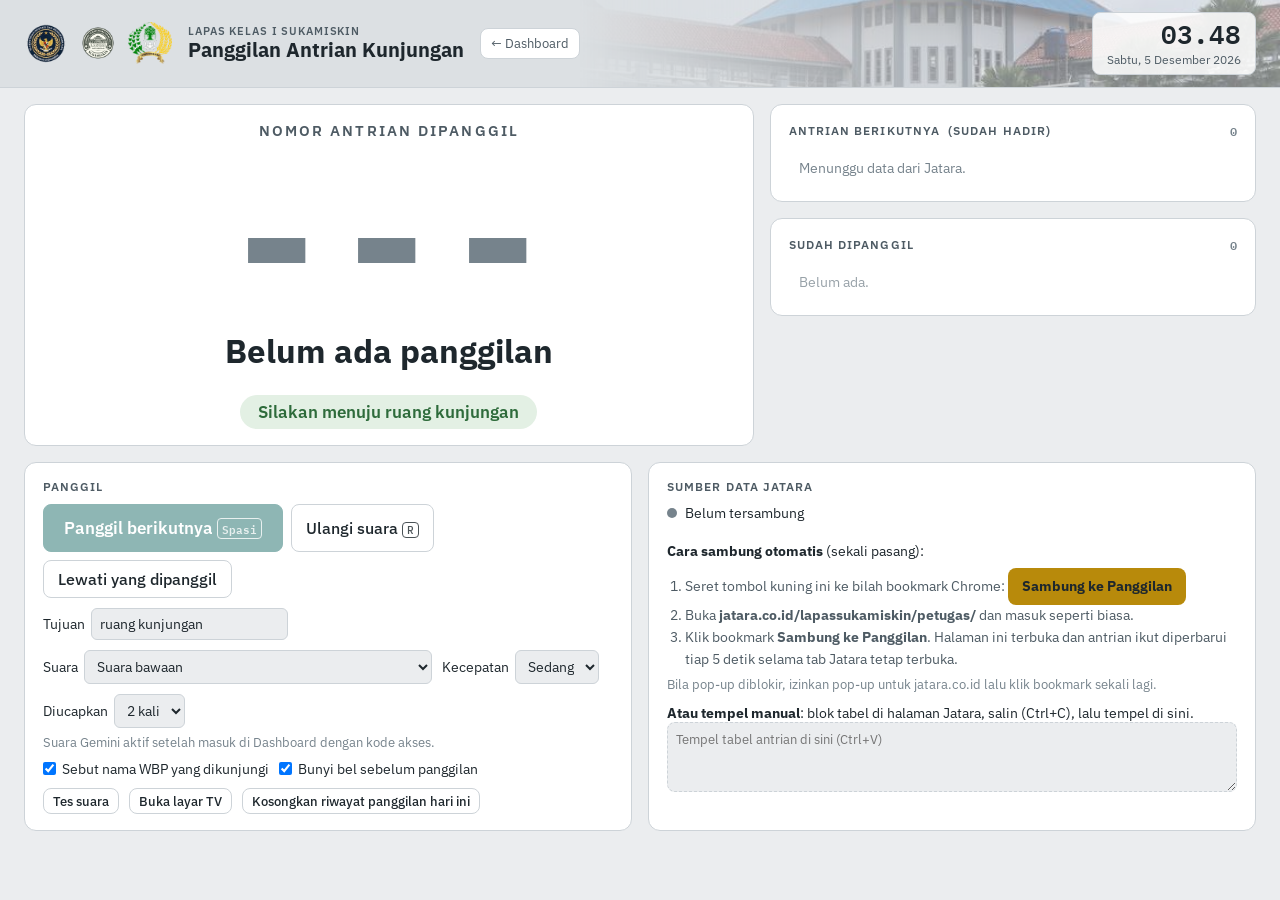
<file: kunjungan.html>
<!DOCTYPE html>
<html lang="id">
<head>
<meta charset="utf-8">
<meta name="viewport" content="width=device-width, initial-scale=1">
<meta name="robots" content="noindex,nofollow">
<title>Panggilan Kunjungan – Lapas Sukamiskin</title>
<link rel="preconnect" href="https://fonts.googleapis.com">
<link href="https://fonts.googleapis.com/css2?family=IBM+Plex+Sans:wght@400;500;600;700&family=IBM+Plex+Mono:wght@500;600;700&display=swap" rel="stylesheet">
<style>
/* Panggilan antrian kunjungan narapidana.
   Data antrian dibaca dari halaman petugas Jatara di browser petugas sendiri (bookmarklet atau tempel tabel),
   lalu dikirim ke halaman ini. Tidak ada kata sandi atau kredensial Jatara yang disimpan di sini.
   Status "sudah dipanggil" disimpan di localStorage komputer ini (per tanggal). */
:root{
  --bg:#EBEDEF;--panel:#FFFFFF;--top:#DCE0E3;--ink:#1E272D;--ink2:#4E5B64;--ink3:#76838C;--line:#CDD3D8;
  --accent:#46576A;--accentbg:#E3E8EC;--blue:#2F6FB3;--teal:#1F6F6B;--gold:#B88A0B;
  --ok:#2E6B3B;--okbg:#E3F0E4;--warn:#80530A;--warnbg:#F7EACB;--bad:#9A2C2C;--badbg:#F6E0DE;
  --font:'IBM Plex Sans',system-ui,-apple-system,'Segoe UI',sans-serif;--mono:'IBM Plex Mono',ui-monospace,Menlo,monospace;
}
@media (prefers-color-scheme:dark){:root:not([data-theme="light"]){
  --bg:#12171B;--panel:#1B2227;--top:#222B31;--ink:#E8EDF0;--ink2:#AEB9C0;--ink3:#82909A;--line:#303B43;
  --accent:#8FA6BD;--accentbg:#27323A;--blue:#6FA8E0;--teal:#55B3AD;--gold:#E0B744;
  --ok:#7CC48C;--okbg:#1F3425;--warn:#E3B565;--warnbg:#3A2E14;--bad:#E59090;--badbg:#3E2222;color-scheme:dark}}
:root[data-theme="dark"]{
  --bg:#12171B;--panel:#1B2227;--top:#222B31;--ink:#E8EDF0;--ink2:#AEB9C0;--ink3:#82909A;--line:#303B43;
  --accent:#8FA6BD;--accentbg:#27323A;--blue:#6FA8E0;--teal:#55B3AD;--gold:#E0B744;
  --ok:#7CC48C;--okbg:#1F3425;--warn:#E3B565;--warnbg:#3A2E14;--bad:#E59090;--badbg:#3E2222;color-scheme:dark}
*{box-sizing:border-box;margin:0;padding:0}
body{font-family:var(--font);background:var(--bg);color:var(--ink);min-height:100vh}
button,select,input,textarea{font:inherit;color:inherit}
button{cursor:pointer}

header{position:relative;display:flex;align-items:center;gap:16px;padding:12px 24px;background:var(--top);border-bottom:1px solid var(--line);overflow:hidden}
header::after{content:"";position:absolute;inset:0 0 0 45%;background:var(--photo) right center/cover no-repeat;opacity:.45;
  -webkit-mask-image:linear-gradient(90deg,transparent,#000 60%);mask-image:linear-gradient(90deg,transparent,#000 60%);pointer-events:none}
header>*{position:relative;z-index:1}
.logos{display:flex;gap:8px}
.logos i{display:block;width:44px;height:44px;background-size:contain;background-repeat:no-repeat;background-position:center}
.l1{background-image:var(--logo-k)}.l2{background-image:var(--logo-l)}.l3{background-image:var(--logo-p)}
.ttl small{display:block;font-size:11px;letter-spacing:.08em;color:var(--ink2);font-weight:600;text-transform:uppercase}
.ttl b{display:block;font-size:20px;font-weight:700;line-height:1.2}
.clock{margin-left:auto;text-align:right;background:color-mix(in srgb,var(--panel) 86%,transparent);padding:6px 14px;border-radius:8px;border:1px solid var(--line)}
.clock b{display:block;font-family:var(--mono);font-size:26px;font-weight:600;line-height:1.1}
.clock span{font-size:12px;color:var(--ink2)}
.back{font-size:13px;color:var(--ink2);text-decoration:none;border:1px solid var(--line);border-radius:8px;padding:6px 10px;background:var(--panel)}
.back:hover{color:var(--ink);background:var(--accentbg)}

main{display:grid;grid-template-columns:minmax(0,1.5fr) minmax(0,1fr);gap:16px;padding:16px 24px}
.card{background:var(--panel);border:1px solid var(--line);border-radius:12px;padding:16px 18px;min-width:0}
.card h2{font-size:12px;letter-spacing:.09em;text-transform:uppercase;color:var(--ink2);font-weight:600;margin-bottom:10px;display:flex;gap:8px;align-items:center}
.card h2 em{margin-left:auto;font-style:normal;font-family:var(--mono);color:var(--ink3);letter-spacing:0}

/* Sedang dipanggil */
.now{display:flex;flex-direction:column;justify-content:center;text-align:center;min-height:340px;position:relative;overflow:hidden}
.now .lbl{font-size:15px;letter-spacing:.14em;text-transform:uppercase;color:var(--ink2);font-weight:600}
.now .no{font-family:var(--mono);font-weight:700;font-size:clamp(90px,14vw,220px);line-height:1;color:var(--teal);margin:8px 0 4px;letter-spacing:.02em}
.now .nm{font-size:clamp(22px,2.6vw,40px);font-weight:700;line-height:1.2}
.now .wb{font-size:clamp(15px,1.4vw,22px);color:var(--ink2);margin-top:8px}
.now .go{display:inline-block;margin:16px auto 0;font-size:clamp(14px,1.3vw,20px);font-weight:600;color:var(--ok);background:var(--okbg);border-radius:999px;padding:6px 18px}
.now.empty .no{color:var(--ink3)}
.now.flash{animation:flash 1.2s ease 2}
@keyframes flash{0%,100%{background:var(--panel)}40%{background:color-mix(in srgb,var(--gold) 22%,var(--panel))}}

.side{display:flex;flex-direction:column;gap:16px;min-width:0}
.list{list-style:none;display:flex;flex-direction:column;gap:6px;max-height:46vh;overflow:auto}
.list li{display:grid;grid-template-columns:56px minmax(0,1fr) auto;gap:10px;align-items:center;padding:8px 10px;border:1px solid var(--line);border-radius:8px;background:var(--bg)}
.list .n{font-family:var(--mono);font-weight:700;font-size:20px;color:var(--accent)}
.list .who b{display:block;font-weight:600;white-space:nowrap;overflow:hidden;text-overflow:ellipsis}
.list .who span{display:block;font-size:12px;color:var(--ink2);white-space:nowrap;overflow:hidden;text-overflow:ellipsis}
.list .t{font-family:var(--mono);font-size:12px;color:var(--ink3);text-align:right}
.list .acts{display:flex;gap:4px}
.list.done li{opacity:.75}
.list.done .n{color:var(--ink3)}
.muted{color:var(--ink3);font-size:14px;padding:6px 2px}
.tag{font-size:11px;border-radius:999px;padding:2px 8px;font-weight:600}
.tag.skip{background:var(--warnbg);color:var(--warn)}

/* Panel petugas */
.ctl{grid-column:1/-1;display:grid;grid-template-columns:repeat(auto-fit,minmax(300px,1fr));gap:16px}
.btns{display:flex;flex-wrap:wrap;gap:8px}
.btn{border:1px solid var(--line);background:var(--panel);border-radius:8px;padding:8px 14px;font-weight:500}
.btn:hover{background:var(--accentbg)}
.btn.pri{background:var(--teal);border-color:var(--teal);color:#fff;font-weight:600;font-size:17px;padding:12px 20px}
.btn.pri:hover{filter:brightness(1.08)}
.btn.sm{padding:4px 9px;font-size:12.5px}
.btn:disabled{opacity:.5;cursor:not-allowed}
kbd{font-family:var(--mono);font-size:11px;border:1px solid currentColor;border-radius:4px;padding:0 4px;opacity:.8}
.row{display:flex;flex-wrap:wrap;gap:10px;align-items:center;margin-top:10px;font-size:14px}
.row label{display:flex;gap:6px;align-items:center}
.row input[type=text],.row select{border:1px solid var(--line);background:var(--bg);border-radius:6px;padding:6px 8px;min-width:0}
.row input[type=text]{flex:1 1 200px}
.src{display:flex;gap:8px;align-items:center;font-size:14px}
.dot{width:10px;height:10px;border-radius:50%;background:var(--ink3);flex:none}
.dot.on{background:var(--ok);box-shadow:0 0 0 4px var(--okbg)}
.dot.old{background:var(--warn)}
.bm{display:inline-block;background:var(--gold);color:#1E272D;font-weight:700;text-decoration:none;border-radius:8px;padding:8px 14px;cursor:grab}
ol.steps{margin:8px 0 0 18px;font-size:13.5px;color:var(--ink2);line-height:1.6}
textarea{width:100%;min-height:70px;border:1px dashed var(--line);border-radius:8px;background:var(--bg);padding:8px;font-size:13px;resize:vertical}
.note{font-size:12.5px;color:var(--ink3);margin-top:6px}
.stats{display:flex;gap:14px;font-size:13px;color:var(--ink2);margin-top:8px;flex-wrap:wrap}
.stats b{color:var(--ink);font-family:var(--mono)}

/* Mode layar (TV) */
body.layar .ctl,body.layar .acts,body.layar .back,body.layar .opsi{display:none!important}
body.layar{height:100vh;overflow:hidden}
body.layar main{height:calc(100vh - 70px);grid-template-columns:1.6fr 1fr}
body.layar .now{min-height:0}
body.layar .list{max-height:none}
body.layar .side .card{flex:1;min-height:0;display:flex;flex-direction:column}
body.layar .side .list{flex:1;overflow:hidden}
body.layar .list li{grid-template-columns:90px minmax(0,1fr) auto;padding:12px 16px}
body.layar .list .n{font-size:34px}
body.layar .list .who b{font-size:24px}
body.layar .list .who span{font-size:16px}
body.layar .list .t{font-size:16px}
body.layar .card h2{font-size:16px}

@media(max-width:820px){
  header{padding:10px 16px}.logos{display:none}.clock b{font-size:20px}
  main{grid-template-columns:1fr;padding:12px 16px}
  .now{min-height:240px}
}
</style>
</head>
<body>
<header>
  <div class="logos" aria-hidden="true"><i class="l1"></i><i class="l2"></i><i class="l3"></i></div>
  <div class="ttl"><small>Lapas Kelas I Sukamiskin</small><b>Panggilan Antrian Kunjungan</b></div>
  <a class="back" href="index.html">← Dashboard</a>
  <div class="clock"><b id="jam">--:--</b><span id="tgl"></span></div>
</header>

<main>
  <section class="card now empty" id="now" aria-live="polite">
    <div class="lbl">Nomor antrian dipanggil</div>
    <div class="no" id="nowNo">---</div>
    <div class="nm" id="nowNm">Belum ada panggilan</div>
    <div class="wb" id="nowWb"></div>
    <div class="go" id="nowGo" hidden></div>
  </section>

  <div class="side">
    <section class="card">
      <h2>Antrian berikutnya <span class="opsi">(sudah hadir)</span><em id="cWait">0</em></h2>
      <ul class="list" id="wait"></ul>
    </section>
    <section class="card">
      <h2>Sudah dipanggil<em id="cDone">0</em></h2>
      <ul class="list done" id="done"></ul>
    </section>
  </div>

  <div class="ctl">
    <section class="card">
      <h2>Panggil</h2>
      <div class="btns">
        <button class="btn pri" id="bNext">Panggil berikutnya <kbd>Spasi</kbd></button>
        <button class="btn" id="bAgain">Ulangi suara <kbd>R</kbd></button>
        <button class="btn" id="bSkip">Lewati yang dipanggil</button>
      </div>
      <div class="row">
        <label>Tujuan <input type="text" id="oTujuan" value="ruang kunjungan"></label>
      </div>
      <div class="row">
        <label>Suara <select id="oVoice"></select></label>
        <label title="Untuk suara browser">Kecepatan <select id="oRate"><option value="0.8">Lambat</option><option value="0.9" selected>Sedang</option><option value="1">Normal</option></select></label>
        <label>Diucapkan <select id="oRep"><option value="1">1 kali</option><option value="2" selected>2 kali</option></select></label>
      </div>
      <div class="note" id="vInfo"></div>
      <div class="row">
        <label><input type="checkbox" id="oWbp" checked> Sebut nama WBP yang dikunjungi</label>
        <label><input type="checkbox" id="oBel" checked> Bunyi bel sebelum panggilan</label>
      </div>
      <div class="row">
        <button class="btn sm" id="bTest">Tes suara</button>
        <button class="btn sm" id="bLayar">Buka layar TV</button>
        <button class="btn sm" id="bReset">Kosongkan riwayat panggilan hari ini</button>
      </div>
    </section>

    <section class="card">
      <h2>Sumber data Jatara</h2>
      <div class="src"><span class="dot" id="dot"></span><span id="srcTxt">Belum tersambung</span></div>
      <div class="stats" id="stats"></div>
      <p style="margin-top:12px;font-size:14px"><b>Cara sambung otomatis</b> (sekali pasang):</p>
      <ol class="steps">
        <li>Seret tombol kuning ini ke bilah bookmark Chrome: <a class="bm" id="bm" href="#" title="Seret ke bilah bookmark">Sambung ke Panggilan</a></li>
        <li>Buka <b>jatara.co.id/lapassukamiskin/petugas/</b> dan masuk seperti biasa.</li>
        <li>Klik bookmark <b>Sambung ke Panggilan</b>. Halaman ini terbuka dan antrian ikut diperbarui tiap 5 detik selama tab Jatara tetap terbuka.</li>
      </ol>
      <p class="note">Bila pop-up diblokir, izinkan pop-up untuk jatara.co.id lalu klik bookmark sekali lagi.</p>
      <p style="margin-top:12px;font-size:14px"><b>Atau tempel manual</b>: blok tabel di halaman Jatara, salin (Ctrl+C), lalu tempel di sini.</p>
      <textarea id="paste" placeholder="Tempel tabel antrian di sini (Ctrl+V)"></textarea>
    </section>
  </div>
</main>

<script src="config.js"></script>
<script>
(function () {
  'use strict';
  var LAYAR = /[?&]layar=1/.test(location.search);
  if (LAYAR) document.body.classList.add('layar');
  var $ = function (id) { return document.getElementById(id); };
  var JATARA = /^https:\/\/(www\.)?jatara\.co\.id$/;

  /* ---------- penyimpanan lokal (aman bila diblokir) ---------- */
  function lsGet(k, d) { try { var v = localStorage.getItem(k); return v ? JSON.parse(v) : d; } catch (e) { return d; } }
  function lsSet(k, v) { try { localStorage.setItem(k, JSON.stringify(v)); } catch (e) {} }
  function today() { var d = new Date(); return d.getFullYear() + '-' + ('0' + (d.getMonth() + 1)).slice(-2) + '-' + ('0' + d.getDate()).slice(-2); }
  var KEY_ST = 'kj-state', KEY_ROWS = 'kj-rows', KEY_OPT = 'kj-opt';
  function loadState() { var s = lsGet(KEY_ST, null); if (!s || s.tgl !== today()) s = { tgl: today(), called: {}, skip: {}, cur: null, seq: 0 }; return s; }
  var st = loadState();
  var data = lsGet(KEY_ROWS, { rows: [], t: 0, via: '' });
  if (data.tgl && data.tgl !== today()) data = { rows: [], t: 0, via: '' };
  var opt = lsGet(KEY_OPT, {});
  function save() { lsSet(KEY_ST, st); }

  /* ---------- pembaca tabel Jatara (dipakai juga oleh bookmarklet) ---------- */
  function parseJatara(doc) {
    var out = [], keys = ['antrian', 'jadwal', 'layanan', 'pengunjung', 'relasi', 'wbp', 'terdaftar', 'status', 'kode'];
    var tables = doc.querySelectorAll('table');
    for (var i = 0; i < tables.length; i++) {
      var t = tables[i], ths = t.querySelectorAll('thead th');
      if (!ths.length) { var fr = t.querySelector('tr'); ths = fr ? fr.querySelectorAll('th') : []; }
      var hs = [], ix = {}, j;
      for (j = 0; j < ths.length; j++) hs.push(ths[j].textContent.replace(/\s+/g, ' ').trim().toLowerCase());
      keys.forEach(function (k) { ix[k] = -1; for (var h = 0; h < hs.length; h++) if (hs[h].indexOf(k) === 0) { ix[k] = h; break; } });
      if (ix.antrian < 0 || ix.status < 0) continue;
      var trs = t.querySelectorAll('tbody tr');
      for (j = 0; j < trs.length; j++) {
        var td = trs[j].querySelectorAll('td');
        if (td.length < 3) continue;
        var g = function (k) { var c = ix[k] >= 0 ? td[ix[k]] : null; return c ? c.textContent.replace(/\s+/g, ' ').trim() : ''; };
        var no = g('antrian');
        if (!/\d/.test(no)) continue;
        out.push({
          no: no, jadwal: g('jadwal'), layanan: g('layanan'),
          nama: g('pengunjung').replace(/\d{6,}/g, '').replace(/\s+/g, ' ').trim(),   /* NIK tidak ikut dikirim */
          relasi: g('relasi'), wbp: g('wbp'), status: g('status'), kode: g('kode')
        });
      }
    }
    return out;
  }

  /* ---------- bookmarklet ---------- */
  function buildBookmarklet() {
    var target = location.origin + location.pathname;
    var code = '(function(){' +
      'var U=' + JSON.stringify(target) + ',O=' + JSON.stringify(location.origin) + ';' +
      'var P=' + parseJatara.toString() + ';' +
      'var W=window.open(U+"#jatara","kunjungan_lasumi");' +
      'if(!W){alert("Pop-up diblokir. Izinkan pop-up untuk situs ini lalu klik lagi.");return;}' +
      'if(window.__kjT)clearInterval(window.__kjT);' +
      'var B=document.getElementById("__kjB");if(!B){B=document.createElement("div");B.id="__kjB";' +
      'B.style.cssText="position:fixed;right:12px;bottom:12px;z-index:99999;background:#1F6F6B;color:#fff;font:600 13px system-ui;padding:8px 12px;border-radius:8px;box-shadow:0 2px 8px rgba(0,0,0,.3)";document.body.appendChild(B);}' +
      'function send(r,v){try{W.postMessage({src:"jatara-kunjungan",rows:r,via:v,t:Date.now()},O);B.textContent="Tersambung ke layar panggil \\u2713 "+new Date().toLocaleTimeString("id-ID")+" ("+r.length+" antrian)";}catch(e){}}' +
      'function tick(){if(W.closed){clearInterval(window.__kjT);B.textContent="Layar panggil ditutup. Klik bookmark lagi untuk menyambung.";B.style.background="#9A2C2C";return;}' +
      'fetch(location.href,{credentials:"include",cache:"no-store"}).then(function(x){return x.text();}).then(function(h){' +
      'var r=P(new DOMParser().parseFromString(h,"text/html"));if(r.length)send(r,"muat ulang");else send(P(document),"layar");' +
      '}).catch(function(){send(P(document),"layar");});}' +
      'if(!window.__kjL){window.__kjL=1;window.addEventListener("message",function(e){if(e.origin===O&&e.data==="kj-ready"&&window.__kjTick)window.__kjTick();});}window.__kjTick=tick;' +
      'tick();window.__kjT=setInterval(tick,5000);' +
      '})();';
    return 'javascript:' + encodeURIComponent(code);
  }
  $('bm').href = buildBookmarklet();
  /* dibuka dari bookmarklet: minta data langsung tanpa menunggu 5 detik */
  try { if (window.opener && location.hash === '#jatara') window.opener.postMessage('kj-ready', '*'); } catch (e) {}
  $('bm').addEventListener('click', function (e) { e.preventDefault(); alert('Seret tombol ini ke bilah bookmark, lalu klik bookmark itu di halaman petugas Jatara.'); });

  function ingest(rows, via) {
    data = { rows: rows, t: Date.now(), via: via, tgl: today() };
    lsSet(KEY_ROWS, data);
    render();
  }
  window.addEventListener('message', function (e) {
    if (!JATARA.test(e.origin)) return;
    var m = e.data;
    if (!m || m.src !== 'jatara-kunjungan' || !Array.isArray(m.rows)) return;
    ingest(m.rows.slice(0, 2000), 'otomatis');
  });

  /* tempel manual: pakai HTML dari clipboard bila ada, kalau tidak pakai teks */
  $('paste').addEventListener('paste', function (e) {
    var cd = e.clipboardData; if (!cd) return;
    var html = cd.getData('text/html'), rows = [];
    if (html) rows = parseJatara(new DOMParser().parseFromString(html, 'text/html'));
    if (!rows.length) rows = parseText(cd.getData('text/plain') || '');
    e.preventDefault();
    if (rows.length) { ingest(rows, 'tempel'); $('paste').value = ''; $('paste').placeholder = rows.length + ' antrian terbaca dari tempelan (' + new Date().toLocaleTimeString('id-ID') + '). Tempel lagi untuk memperbarui.'; }
    else { $('paste').value = ''; $('paste').placeholder = 'Tabel tidak terbaca. Pastikan baris judul (Antrian ... Kode) ikut disalin.'; }
  });
  function parseText(t) {     // cadangan: teks berpemisah tab, satu baris per antrian
    var out = [];
    t.split(/\r?\n/).forEach(function (ln) {
      var c = ln.split('\t').map(function (x) { return x.trim(); });
      if (c.length >= 8 && /^\d{1,4}$/.test(c[0])) out.push({ no: c[0], jadwal: c[1], layanan: c[2], nama: c[3].replace(/\d{6,}/g, '').trim(), relasi: c[4], wbp: c[5], status: c[7], kode: c[8] || c[0] });
    });
    return out;
  }

  /* ---------- logika antrian ---------- */
  function idOf(r) { return r.kode || r.no; }
  function hadir(r) { return /hadir/i.test(r.status); }
  function jamHadir(r) { var m = /(\d{1,2})[:.](\d{2})/.exec(r.status || ''); return m ? ('0' + m[1]).slice(-2) + ':' + m[2] : ''; }
  function num(r) { return parseInt(String(r.no).replace(/\D/g, ''), 10) || 0; }
  function byNo(a, b) { return num(a) - num(b); }
  function find(id) { for (var i = 0; i < data.rows.length; i++) if (idOf(data.rows[i]) === id) return data.rows[i]; return st.called[id] && st.called[id].r; }
  function waiting() { return data.rows.filter(function (r) { var id = idOf(r); return hadir(r) && !st.called[id]; }).sort(byNo); }
  function calledList() {
    return Object.keys(st.called).map(function (id) { return st.called[id]; }).sort(function (a, b) { return b.seq - a.seq; });
  }

  function call(r) {
    var id = idOf(r);
    st.seq = (st.seq || 0) + 1;
    st.called[id] = { r: r, t: Date.now(), seq: st.seq };
    delete st.skip[id];
    st.cur = id; st.flash = Date.now();
    save(); render(); announce(r);
  }
  $('bNext').onclick = function () { var w = waiting(); if (w.length) call(w[0]); else sayBrowser('Belum ada antrian yang hadir.'); };
  $('bAgain').onclick = function () { var r = st.cur && find(st.cur); if (r) { st.flash = Date.now(); save(); render(); announce(r); } };
  $('bSkip').onclick = function () { if (!st.cur) return; st.skip[st.cur] = 1; st.cur = null; save(); render(); };
  $('bReset').onclick = function () { if (confirm('Kosongkan semua riwayat panggilan hari ini di komputer ini?')) { st = { tgl: today(), called: {}, skip: {}, cur: null, seq: 0 }; save(); render(); } };
  $('bLayar').onclick = function () { window.open(location.pathname + '?layar=1', 'kunjungan_layar', 'popup,width=1280,height=720'); };
  $('bTest').onclick = function () { announce({ no: '001', nama: 'Budi Santoso', wbp: 'AHMAD SUBAGJA BIN UJANG / BLOK BARAT' }); };

  document.addEventListener('keydown', function (e) {
    if (LAYAR || /INPUT|SELECT|TEXTAREA/.test(e.target.tagName) || e.ctrlKey || e.metaKey || e.altKey) return;
    if (e.code === 'Space') { e.preventDefault(); $('bNext').click(); }
    else if (e.key === 'r' || e.key === 'R') $('bAgain').click();
  });

  /* ---------- suara ----------
     Dua pilihan: suara Gemini (Google AI Studio, lewat Apps Script supaya kunci API tidak ada di browser)
     atau suara bawaan browser. Gemini butuh kode akses dashboard (localStorage 'kode', origin yang sama). */
  var GEM = [['Nyla', 'wanita, langsung dan profesional'], ['Enya', 'wanita, langsung dan profesional'], ['Fola', 'wanita, jernih dan ramah'],
             ['Cleo', 'wanita, hangat'], ['Hali', 'wanita, tenang'], ['Kira', 'wanita, tenang dan percaya diri']];
  var voices = [];
  function kodeAkses() { try { return localStorage.getItem('kode') || ''; } catch (e) { return ''; } }
  function bisaGemini() { return !!kodeAkses() && !!window.API_URL && !/GANTI/.test(window.API_URL); }
  function pickVoices() {
    var all = ('speechSynthesis' in window) ? speechSynthesis.getVoices() : [];
    voices = all.filter(function (v) { return /^id|^in/i.test(v.lang); });
    if (!voices.length) voices = all;
    voices.sort(function (a, b) { return score(b) - score(a); });
    var g = bisaGemini();
    $('oVoice').innerHTML =
      '<optgroup label="Gemini AI (lebih natural)">' + GEM.map(function (x) {
        return '<option value="g:' + x[0] + '"' + (g ? '' : ' disabled') + '>Gemini ' + x[0] + ' (' + x[1] + ')</option>'; }).join('') + '</optgroup>' +
      '<optgroup label="Suara browser">' + (voices.map(function (v) {
        return '<option value="b:' + esc(v.name) + '">' + esc(v.name) + ' (' + esc(v.lang) + ')</option>'; }).join('') || '<option value="b:" >Suara bawaan</option>') + '</optgroup>';
    var want = opt.voice || (g ? 'g:Nyla' : '');
    if (want && !(want.indexOf('g:') === 0 && !g)) $('oVoice').value = want;
    if (!$('oVoice').value || $('oVoice').selectedOptions[0].disabled) { var f = $('oVoice').querySelector('option[value^="b:"]'); if (f) $('oVoice').value = f.value; }
    $('vInfo').textContent = g ? '' : 'Suara Gemini aktif setelah masuk di Dashboard dengan kode akses.';
  }
  function score(v) { return (/^id|^in/i.test(v.lang) ? 10 : 0) + (/google/i.test(v.name) ? 5 : 0) + (/natural|online/i.test(v.name) ? 3 : 0); }
  pickVoices();
  if ('speechSynthesis' in window) speechSynthesis.onvoiceschanged = pickVoices;
  function gemVoice() { var v = $('oVoice').value || ''; return v.indexOf('g:') === 0 && bisaGemini() ? v.slice(2) : ''; }

  function title(s) { return String(s || '').toLowerCase().replace(/(^|[\s.\-'])([a-z])/g, function (m, a, b) { return a + b.toUpperCase(); }); }
  function wbpNama(w) { return String(w || '').split(' / ')[0].replace(/\(alm\.?\)|\(almh\.?\)/ig, '').replace(/\s+(bin|binti)\s+.*$/i, '').trim(); }
  function wbpKamar(w) { var p = String(w || '').split(' / '); return p.length > 1 ? p.slice(1).join(' / ') : ''; }

  var actx = null;
  function ctx() {
    var A = window.AudioContext || window.webkitAudioContext;
    if (!actx && A) actx = new A();
    if (actx && actx.state === 'suspended') actx.resume();
    return actx;
  }
  function bell(cb) {
    if (!$('oBel').checked) return cb();
    try {
      var c = ctx(), t0 = c.currentTime + 0.05;
      [[659.25, 0], [523.25, 0.45]].forEach(function (n) {
        var o = c.createOscillator(), g = c.createGain();
        o.type = 'sine'; o.frequency.value = n[0];
        g.gain.setValueAtTime(0.0001, t0 + n[1]); g.gain.exponentialRampToValueAtTime(0.35, t0 + n[1] + 0.03); g.gain.exponentialRampToValueAtTime(0.0001, t0 + n[1] + 1.1);
        o.connect(g); g.connect(c.destination); o.start(t0 + n[1]); o.stop(t0 + n[1] + 1.2);
      });
      setTimeout(cb, 1500);
    } catch (e) { cb(); }
  }
  function sayBrowser(text) {
    if (!('speechSynthesis' in window)) return;
    speechSynthesis.cancel();
    var rep = parseInt($('oRep').value, 10) || 1, name = ($('oVoice').value || '').replace(/^[bg]:/, '');
    var v = voices.filter(function (x) { return x.name === name; })[0] || voices.filter(function (x) { return /^id|^in/i.test(x.lang); })[0];
    for (var i = 0; i < rep; i++) {
      var u = new SpeechSynthesisUtterance(text);
      if (v) { u.voice = v; u.lang = v.lang; } else u.lang = 'id-ID';
      u.rate = parseFloat($('oRate').value) || 0.9;
      speechSynthesis.speak(u);
    }
  }

  /* Gemini: ambil audio PCM 24 kHz dari Apps Script, simpan di memori supaya Ulangi tidak meminta lagi */
  var gemCache = {};
  function gemFetch(text, voice) {
    var k = voice + '|' + text;
    if (gemCache[k]) return gemCache[k];
    var p = fetch(window.API_URL, {
      method: 'POST', redirect: 'follow', credentials: 'omit',
      headers: { 'Content-Type': 'text/plain;charset=utf-8' },
      body: JSON.stringify({ kode: kodeAkses(), op: 'tts', args: { text: text, voice: voice } })
    }).then(function (r) { if (!r.ok) throw new Error('Server membalas ' + r.status); return r.json(); })
      .then(function (r) {
        if (!r || r.error || !r.audio) throw new Error((r && r.error && r.error.message) || 'Audio kosong');
        var bin = atob(r.audio), n = bin.length >> 1, f = new Float32Array(n);
        for (var i = 0; i < n; i++) { var x = bin.charCodeAt(2 * i) | (bin.charCodeAt(2 * i + 1) << 8); f[i] = (x > 32767 ? x - 65536 : x) / 32768; }
        return { pcm: f, rate: r.rate || 24000 };
      });
    gemCache[k] = p;
    p.catch(function () { delete gemCache[k]; });
    return p;
  }
  var playing = [];
  function stopAudio() { playing.forEach(function (s) { try { s.stop(); } catch (e) {} }); playing = []; if ('speechSynthesis' in window) speechSynthesis.cancel(); }
  function playPcm(a) {
    var c = ctx(), rep = parseInt($('oRep').value, 10) || 1;
    var buf = c.createBuffer(1, a.pcm.length, a.rate); buf.copyToChannel(a.pcm, 0);
    var t = c.currentTime + 0.05;
    for (var i = 0; i < rep; i++) {
      var s = c.createBufferSource(); s.buffer = buf; s.connect(c.destination); s.start(t); playing.push(s);
      t += buf.duration + 0.8;
    }
  }
  function kalimat(r) {
    var tujuan = $('oTujuan').value.trim() || 'ruang kunjungan';
    return 'Perhatian. Nomor antrian, ' + num(r) + '. Atas nama, ' + title(r.nama) +
      ($('oWbp').checked && r.wbp ? ', pengunjung warga binaan, ' + title(wbpNama(r.wbp)) : '') +
      '. Dipersilakan menuju ' + tujuan + '. Terima kasih.';
  }
  function announce(r) {
    stopAudio();
    var txt = kalimat(r), gv = gemVoice();
    var audio = gv ? gemFetch(txt, gv) : null;
    ctx();
    bell(function () {
      if (!audio) return sayBrowser(txt);
      $('vInfo').textContent = 'Menyiapkan suara Gemini...';
      audio.then(function (a) { $('vInfo').textContent = ''; playPcm(a); })
        .catch(function (e) { $('vInfo').textContent = 'Gemini gagal (' + e.message + '), memakai suara browser.'; sayBrowser(txt); });
    });
  }
  /* siapkan audio Gemini untuk antrian berikutnya supaya panggilan langsung terdengar */
  var preT = null;
  function prefetchNext() {
    clearTimeout(preT);
    preT = setTimeout(function () { var gv = gemVoice(), w = waiting(); if (!LAYAR && gv && w.length) gemFetch(kalimat(w[0]), gv).catch(function () {}); }, 800);
  }

  ['oTujuan', 'oVoice', 'oRate', 'oRep', 'oWbp', 'oBel'].forEach(function (id) {
    var el = $(id);
    if (opt[id] != null && id !== 'oVoice') { if (el.type === 'checkbox') el.checked = !!opt[id]; else el.value = opt[id]; }
    el.addEventListener('change', function () {
      opt[id] = el.type === 'checkbox' ? el.checked : el.value;
      if (id === 'oVoice') opt.voice = el.value;
      lsSet(KEY_OPT, opt); render();
    });
  });

  /* ---------- tampilan ---------- */
  function esc(s) { return String(s == null ? '' : s).replace(/[&<>"]/g, function (c) { return { '&': '&amp;', '<': '&lt;', '>': '&gt;', '"': '&quot;' }[c]; }); }
  function pad(r) { var n = String(r.no).replace(/\D/g, ''); return n.length < 3 ? ('000' + n).slice(-3) : n; }
  var lastFlash = 0;
  function render() {
    var cur = st.cur && find(st.cur), box = $('now');
    box.classList.toggle('empty', !cur);
    $('nowNo').textContent = cur ? pad(cur) : '---';
    $('nowNm').textContent = cur ? title(cur.nama) : 'Belum ada panggilan';
    $('nowWb').textContent = cur && cur.wbp ? 'Mengunjungi ' + title(wbpNama(cur.wbp)) + (wbpKamar(cur.wbp) ? ' · ' + title(wbpKamar(cur.wbp)) : '') + (cur.layanan ? ' · ' + cur.layanan : '') : '';
    $('nowGo').hidden = !cur;
    $('nowGo').textContent = 'Silakan menuju ' + ($('oTujuan').value.trim() || 'ruang kunjungan');
    if (st.flash && st.flash !== lastFlash) { lastFlash = st.flash; box.classList.remove('flash'); void box.offsetWidth; box.classList.add('flash'); }

    var w = waiting();
    $('cWait').textContent = w.length;
    $('wait').innerHTML = w.length ? w.map(function (r) {
      var id = idOf(r);
      return '<li><span class="n">' + esc(pad(r)) + '</span><span class="who"><b>' + esc(title(r.nama)) + '</b><span>' + esc(title(wbpNama(r.wbp))) + (r.relasi ? ' · ' + esc(r.relasi) : '') + '</span></span>' +
        '<span class="t">hadir ' + esc(jamHadir(r)) + '<span class="acts"><button class="btn sm" data-call="' + esc(id) + '">Panggil</button></span></span></li>';
    }).join('') : '<li class="muted" style="display:block;border:0;background:none">' + (data.rows.length ? 'Belum ada pengunjung hadir yang menunggu.' : 'Menunggu data dari Jatara.') + '</li>';

    var d = calledList();
    $('cDone').textContent = d.length;
    $('done').innerHTML = d.slice(0, 30).map(function (c) {
      var r = c.r, id = idOf(r), t = new Date(c.t);
      return '<li><span class="n">' + esc(pad(r)) + '</span><span class="who"><b>' + esc(title(r.nama)) + '</b><span>' + esc(title(wbpNama(r.wbp))) + '</span></span>' +
        '<span class="t">' + (st.skip[id] ? '<span class="tag skip">dilewati</span> ' : '') + ('0' + t.getHours()).slice(-2) + ':' + ('0' + t.getMinutes()).slice(-2) +
        '<span class="acts"><button class="btn sm" data-call="' + esc(id) + '">Panggil lagi</button><button class="btn sm" data-undo="' + esc(id) + '" title="Kembalikan ke antrian">↺</button></span></span></li>';
    }).join('') || '<li class="muted" style="display:block;border:0;background:none">Belum ada.</li>';

    var age = data.t ? (Date.now() - data.t) / 1000 : Infinity;
    $('dot').className = 'dot' + (age < 20 ? ' on' : age < Infinity ? ' old' : '');
    $('srcTxt').textContent = !data.t ? 'Belum tersambung' :
      (data.via === 'tempel' ? 'Dari tempelan manual, ' : age < 20 ? 'Tersambung otomatis ke Jatara, ' : 'Sambungan terputus, data terakhir ') +
      new Date(data.t).toLocaleTimeString('id-ID');
    var nHadir = data.rows.filter(hadir).length;
    $('stats').innerHTML = data.rows.length ? 'Total <b>' + data.rows.length + '</b> · Hadir <b>' + nHadir + '</b> · Belum hadir <b>' + (data.rows.length - nHadir) + '</b>' : '';
    $('bNext').disabled = !w.length;
    prefetchNext();
  }
  document.addEventListener('click', function (e) {
    var b = e.target.closest('[data-call],[data-undo]'); if (!b) return;
    if (b.dataset.call) { var r = find(b.dataset.call); if (r) call(r); }
    else { delete st.called[b.dataset.undo]; delete st.skip[b.dataset.undo]; if (st.cur === b.dataset.undo) st.cur = null; save(); render(); }
  });

  /* jendela layar TV ikut berubah lewat event storage */
  window.addEventListener('storage', function (e) {
    if (e.key === KEY_ST) st = loadState();
    else if (e.key === KEY_ROWS) data = lsGet(KEY_ROWS, data);
    else if (e.key === KEY_OPT) { opt = lsGet(KEY_OPT, opt); if (opt.oTujuan) $('oTujuan').value = opt.oTujuan; }
    else return;
    render();
  });

  /* jam */
  function tickClock() {
    var d = new Date();
    $('jam').textContent = d.toLocaleTimeString('id-ID', { hour: '2-digit', minute: '2-digit' });
    $('tgl').textContent = d.toLocaleDateString('id-ID', { weekday: 'long', day: 'numeric', month: 'long', year: 'numeric' });
    if (st.tgl !== today()) { st = loadState(); render(); }
  }
  tickClock(); setInterval(tickClock, 1000); setInterval(render, 10000);

  /* logo dan foto gedung diambil dari index.html (sama seperti Mode TV) */
  fetch('index.html', { credentials: 'omit' }).then(function (r) { return r.text(); }).then(function (t) {
    var m = /<style>\s*(:root\{\s*--photo[\s\S]*?\})\s*<\/style>/.exec(t);
    if (m) { var s = document.createElement('style'); s.textContent = m[1]; document.head.appendChild(s); }
  }).catch(function () {});

  render();
})();
</script>
</body>
</html>
</file>
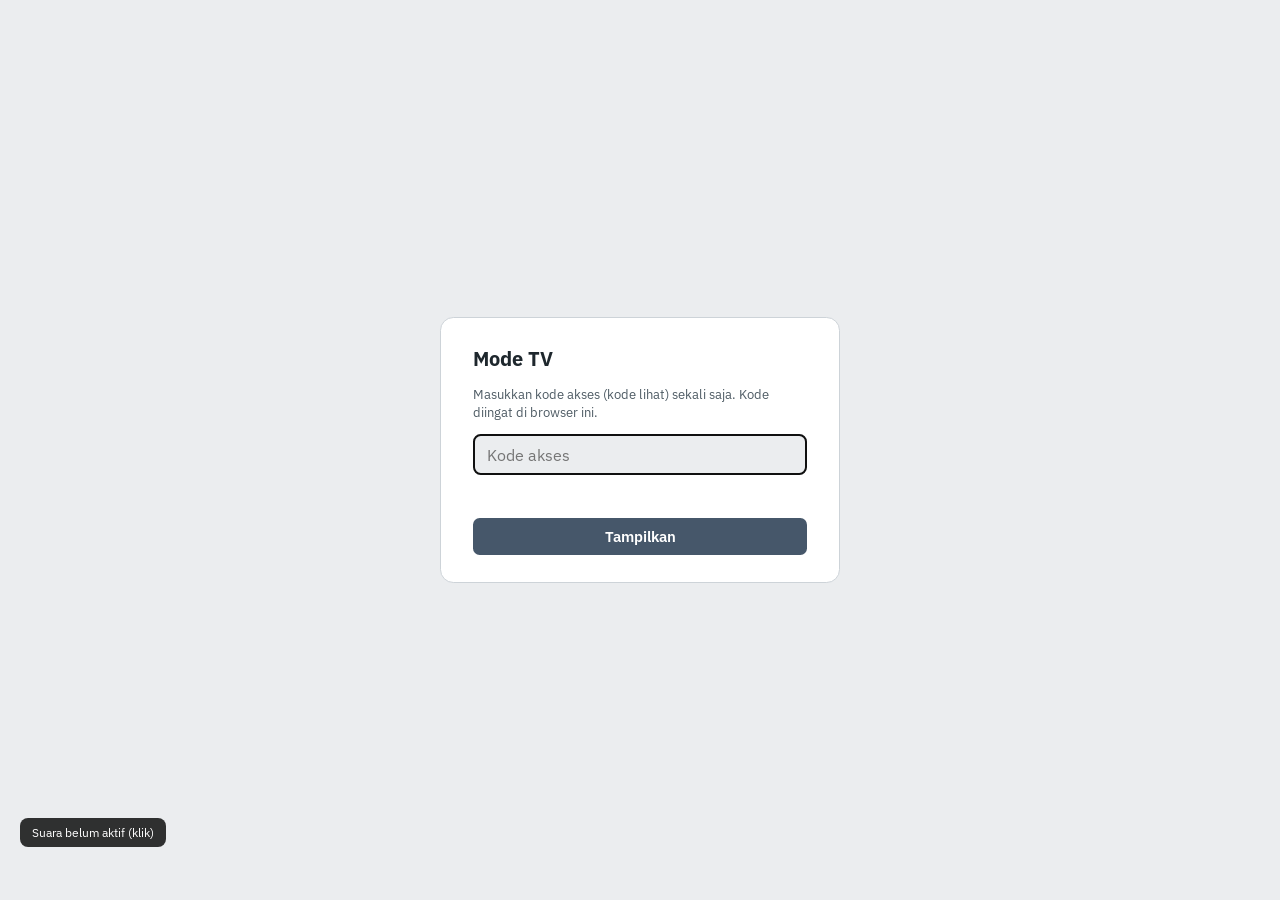
<file: tv.html>
<!DOCTYPE html>
<html lang="id" data-theme="light">
<head>
<meta charset="utf-8">
<meta name="viewport" content="width=device-width, initial-scale=1">
<meta name="robots" content="noindex,nofollow">
<title>Mode TV – Registrasi Lapas Sukamiskin</title>
<link rel="preconnect" href="https://fonts.googleapis.com">
<link href="https://fonts.googleapis.com/css2?family=IBM+Plex+Sans:wght@400;500;600;700&family=IBM+Plex+Mono:wght@500;600&display=swap" rel="stylesheet">
<style>
/* Mode TV: tampilan berputar otomatis untuk layar penuh (HDMI).
   Memakai data dan kode akses yang sama dengan index.html (satu alamat/origin). */
:root{
  --bg:#EBEDEF;--panel:#FFFFFF;--top:#DCE0E3;--ink:#1E272D;--ink2:#4E5B64;--ink3:#76838C;--line:#CDD3D8;
  --accent:#46576A;--accentbg:#E3E8EC;--blue:#2F6FB3;--teal:#1F6F6B;--gold:#B88A0B;--violet:#6A55A8;
  --ok:#2E6B3B;--okbg:#E3F0E4;--warn:#80530A;--warnbg:#F7EACB;--bad:#9A2C2C;--badbg:#F6E0DE;
  --font:'IBM Plex Sans',system-ui,-apple-system,'Segoe UI',sans-serif;--mono:'IBM Plex Mono',ui-monospace,Menlo,monospace;
}
:root[data-theme="dark"]{
  --bg:#12171B;--panel:#1B2227;--top:#222B31;--ink:#E8EDF0;--ink2:#AEB9C0;--ink3:#82909A;--line:#303B43;
  --accent:#8FA6BD;--accentbg:#27323A;--blue:#6FA8E0;--teal:#55B3AD;--gold:#E0B744;--violet:#A592DD;
  --ok:#7CC48C;--okbg:#1F3425;--warn:#E3B565;--warnbg:#3A2E14;--bad:#E59090;--badbg:#3E2222;
}
*{box-sizing:border-box;margin:0;padding:0}
html{font-size:min(1.0417vw,1.85vh)}  /* 1rem = 20px pada 1920x1080 */
body{font-family:var(--font);background:var(--bg);color:var(--ink);height:100vh;overflow:hidden;cursor:default}
body.idle{cursor:none}
#app{display:grid;grid-template-rows:auto 1fr auto;height:100vh}

/* Pita judul */
header{position:relative;display:flex;align-items:center;gap:1.6rem;padding:1rem 2.4rem;background:var(--top);border-bottom:1px solid var(--line);overflow:hidden;min-height:6.2rem}
header::after{content:"";position:absolute;inset:0 0 0 38%;background:var(--photo) right center/cover no-repeat;opacity:.55;
  -webkit-mask-image:linear-gradient(90deg,transparent,#000 55%);mask-image:linear-gradient(90deg,transparent,#000 55%);pointer-events:none}
[data-theme="dark"] header::after{opacity:.25}
header>*{position:relative;z-index:1}
.logos{display:flex;gap:.8rem}
.logos i{display:block;width:3.8rem;height:3.8rem;background-size:contain;background-repeat:no-repeat;background-position:center}
.l1{background-image:var(--logo-k)}.l2{background-image:var(--logo-l)}.l3{background-image:var(--logo-p)}
.ttl small{display:block;font-size:.78rem;letter-spacing:.08em;color:var(--ink2);font-weight:600;text-transform:uppercase}
.ttl b{display:block;font-size:1.7rem;font-weight:700;line-height:1.15}
.clock{margin-left:auto;text-align:right;background:color-mix(in srgb,var(--panel) 86%,transparent);padding:.5rem 1.2rem;border-radius:.6rem;border:1px solid var(--line)}
.clock b{display:block;font-family:var(--mono);font-size:2.3rem;font-weight:600;line-height:1.1;letter-spacing:.02em}
.clock span{font-size:.95rem;color:var(--ink2);font-weight:500}

/* Panggung */
main{position:relative;padding:1.4rem 2.4rem 0;min-height:0}
.slide{position:absolute;inset:1.4rem 2.4rem 0;display:flex;flex-direction:column;gap:1.2rem;animation:in .6s ease both}
.slide.out{animation:out .45s ease both}
@keyframes in{from{opacity:0;transform:translateX(2.6rem) scale(.985)}to{opacity:1;transform:none}}
@keyframes out{from{opacity:1;transform:none}to{opacity:0;transform:translateX(-2.2rem) scale(.985)}}
.stitle{display:flex;align-items:baseline;gap:1rem}
.stitle h1{font-size:1.9rem;font-weight:700;letter-spacing:.01em}
.stitle span{color:var(--ink2);font-size:1.05rem}
.stitle em{margin-left:auto;font-style:normal;font-family:var(--mono);color:var(--ink3);font-size:1rem}

.card{background:var(--panel);border:1px solid var(--line);border-radius:.8rem;padding:1.1rem 1.4rem;min-height:0}
.card h2{font-size:.9rem;letter-spacing:.09em;text-transform:uppercase;color:var(--ink2);font-weight:600;margin-bottom:.8rem}

/* Beranda */
.tiles{display:grid;grid-template-columns:repeat(4,1fr);gap:1.2rem}
.tile{background:var(--panel);border:1px solid var(--line);border-top:.3rem solid var(--accent);border-radius:.8rem;padding:.9rem 1.4rem 1rem}
.tile.t2{border-top-color:var(--teal)}.tile.t3{border-top-color:var(--gold)}.tile.t4{border-top-color:var(--blue)}
.tile small{display:block;font-size:.9rem;letter-spacing:.08em;text-transform:uppercase;color:var(--ink2);font-weight:600}
.tile b{display:block;font-size:4.2rem;line-height:1.05;font-weight:700;font-variant-numeric:tabular-nums;margin:.2rem 0 .1rem}
.tile span{font-size:.95rem;color:var(--ink2)}
.meter{height:.9rem;border-radius:1rem;background:var(--accentbg);overflow:hidden;margin-top:.55rem}
.meter i{display:block;height:100%;background:var(--accent);border-radius:1rem}
.cols{display:grid;grid-template-columns:1fr 1fr 1fr;gap:1.2rem;flex:1;min-height:0}
.bars{display:flex;flex-direction:column;gap:.75rem}
.bar{display:grid;grid-template-columns:11rem 1fr 3.6rem;align-items:center;gap:.8rem;font-size:1.3rem}
.bar .tr{height:.95rem;background:var(--accentbg);border-radius:1rem;overflow:hidden}
.bar .tr i{display:block;height:100%;background:var(--accent);border-radius:1rem}
.bar.c2 .tr i{background:var(--teal)}
.bar b{text-align:right;font-variant-numeric:tabular-nums;font-weight:600}
.bar .nm{white-space:nowrap;overflow:hidden;text-overflow:ellipsis}
.mini{display:grid;grid-template-columns:1fr 1fr;gap:.55rem 1.4rem;margin-top:1rem;padding-top:.9rem;border-top:1px solid var(--line);font-size:1.15rem}
.mini div{display:flex;justify-content:space-between;gap:.6rem}
.mini b{font-variant-numeric:tabular-nums}

/* Daftar (sidang / pemeriksaan / bebas) */
.rows{display:flex;flex-direction:column;gap:.7rem}
.row{display:grid;grid-template-columns:5.6rem 6rem 1fr auto;align-items:center;gap:1.3rem;background:var(--panel);border:1px solid var(--line);border-radius:.8rem;padding:.5rem 1.3rem;height:4.5rem}
.row.bb{grid-template-columns:5.6rem 1fr auto auto}
.row.today{border-color:var(--gold);box-shadow:inset .3rem 0 0 var(--gold)}
.chip{text-align:center;line-height:1.05}
.chip small{display:block;font-size:.72rem;letter-spacing:.08em;color:var(--ink2);font-weight:600;text-transform:uppercase}
.chip b{display:block;font-size:1.55rem;font-weight:700;line-height:1.1}
.jam{font-family:var(--mono);font-size:1.45rem;font-weight:600;color:var(--blue)}
.who b{display:block;font-size:1.45rem;font-weight:600;white-space:nowrap;overflow:hidden;text-overflow:ellipsis}
.who small{display:block;font-size:.9rem;color:var(--ink2);white-space:nowrap;overflow:hidden;text-overflow:ellipsis}
.where{text-align:right;max-width:30rem;font-size:1.05rem;color:var(--ink2);line-height:1.25}
.pill{display:inline-block;padding:.18rem .7rem;border-radius:2rem;font-size:.85rem;font-weight:600;background:var(--accentbg);color:var(--accent);white-space:nowrap}
.pill.ok{background:var(--okbg);color:var(--ok)}.pill.warn{background:var(--warnbg);color:var(--warn)}.pill.bad{background:var(--badbg);color:var(--bad)}
.row.done .who b,.row.done .jam,.row.done .chip b{text-decoration:line-through;text-decoration-thickness:.12rem}
.row.done{opacity:.55}
.note{color:var(--ink2);font-size:1rem;margin-top:.2rem}

/* Di luar */
.out3{display:grid;grid-template-columns:repeat(auto-fit,minmax(18rem,1fr));gap:1.2rem;flex:1;min-height:0;align-content:start}
.out3 .card b.big{display:block;font-size:4rem;font-weight:700;line-height:1;margin:.1rem 0 .7rem}
.names{display:flex;flex-wrap:wrap;gap:.5rem}
.names span{background:var(--accentbg);border-radius:.5rem;padding:.3rem .8rem;font-size:1.15rem}

.empty{margin:auto;text-align:center;color:var(--ink2)}
.empty b{display:block;font-size:1.9rem;color:var(--ink);margin-bottom:.4rem}

/* Kaki */
footer{position:relative;display:flex;align-items:center;gap:1.4rem;padding:2.7rem 2.4rem .8rem;font-size:.92rem;color:var(--ink2)}
footer .prog{position:absolute;left:2.4rem;right:2.4rem;top:.2rem;height:2.4rem;background:transparent}
footer .prog:before{content:"";position:absolute;left:0;right:0;bottom:.12rem;border-top:.2rem dashed var(--line)}
footer .prog i{position:absolute;left:0;bottom:.12rem;display:block;height:.3rem;width:0;border-radius:.3rem;background:linear-gradient(90deg,transparent,var(--gold))}
footer .prog i.run{animation:fill linear forwards}
footer .cat{position:absolute;left:0;bottom:.02rem;width:3rem;height:3rem;margin-left:-1.5rem}
footer .cat.run{animation:runx linear forwards}
footer .cat svg{width:100%;height:100%;overflow:visible;display:block}
body.paused footer .prog i,body.paused footer .cat,body.paused footer .cat *{animation-play-state:paused}
@keyframes fill{from{width:0}to{width:100%}}
@keyframes runx{from{left:0}to{left:100%}}
.ct-b{animation:ct_bob .32s ease-in-out infinite}
.ct-a{animation:ct_a .32s ease-in-out infinite alternate}
.ct-c{animation:ct_c .32s ease-in-out infinite alternate}
.ct-h{animation:ct_h .5s ease-in-out infinite alternate}
.ct-e{animation:ct_e .32s ease-in-out infinite alternate}
.ct-d{animation:ct_d .6s ease-out infinite;transform-origin:center}
@keyframes ct_bob{0%,100%{transform:translateY(0)}50%{transform:translateY(-3px)}}
@keyframes ct_a{from{transform:rotate(-32deg)}to{transform:rotate(32deg)}}
@keyframes ct_c{from{transform:rotate(32deg)}to{transform:rotate(-32deg)}}
@keyframes ct_h{from{transform:rotate(-16deg) translateX(-1px)}to{transform:rotate(16deg) translateX(1px)}}
@keyframes ct_e{from{transform:rotate(-6deg)}to{transform:rotate(6deg)}}
@keyframes ct_d{0%{opacity:.8;transform:translateX(0) scale(.5)}100%{opacity:0;transform:translateX(-26px) scale(1.5)}}
@media (prefers-reduced-motion:reduce){footer .cat,footer .cat *{animation:none!important}}
.dots{display:flex;gap:.5rem;flex-wrap:wrap}
.dots span{padding:.2rem .8rem;border-radius:2rem;background:var(--accentbg);font-weight:500}
.dots span.on{background:var(--accent);color:var(--panel);font-weight:600}
.stat{margin-left:auto;display:flex;gap:1rem;align-items:center}
.stat .bad{color:var(--bad);font-weight:600}
.hint{position:fixed;right:1.5rem;bottom:4rem;background:#000c;color:#fff;border-radius:.6rem;padding:.6rem 1rem;font-size:.9rem;transition:opacity .6s}
.hint.hide{opacity:0;pointer-events:none}
.paused-badge{display:none;margin-left:.6rem}
body.paused .paused-badge{display:inline-block}

/* Masuk */
#gate{position:fixed;inset:0;background:var(--bg);display:none;align-items:center;justify-content:center;z-index:9}
#gate.on{display:flex}
#gate form{background:var(--panel);border:1px solid var(--line);border-radius:1rem;padding:2rem 2.4rem;width:30rem;display:flex;flex-direction:column;gap:1rem}
#gate h1{font-size:1.5rem}
#gate p{color:var(--ink2);font-size:1rem}
#gate input{font:inherit;font-size:1.2rem;padding:.7rem 1rem;border-radius:.5rem;border:1px solid var(--line);background:var(--bg);color:var(--ink)}
#gate button{font:inherit;font-size:1.1rem;font-weight:600;padding:.7rem;border:0;border-radius:.5rem;background:var(--accent);color:var(--panel);cursor:pointer}
#gate .e{color:var(--bad);min-height:1.2rem;font-size:.95rem}
/* Remisi */
.rm{--u:.1411rem}
.rm svg *{transform-box:fill-box}
.rm svg.i{width:1em;height:1em;stroke:currentColor;fill:none;stroke-width:2;stroke-linecap:round;stroke-linejoin:round;flex:none}
.rm .rm-g8{display:grid;grid-template-columns:repeat(4,minmax(0,1fr));gap:calc(6*var(--u));flex:1;min-height:0}
.rm .rm-stp{background:var(--panel);border:calc(1*var(--u)) solid var(--line);border-top:calc(3*var(--u)) solid var(--accent);border-radius:calc(7*var(--u));padding:calc(4*var(--u)) calc(6*var(--u)) calc(5*var(--u));display:flex;flex-direction:column;gap:calc(2*var(--u));min-height:0;animation:rm_hl 15s infinite}
.rm .rm-stp.k{border-top-color:var(--teal)}.rm .rm-stp.p{border-top-color:var(--gold)}
.rm .rm-sc{background:var(--accentbg);border-radius:calc(5*var(--u));line-height:0;overflow:hidden}
.rm .rm-sc svg{width:100%;height:auto;display:block}
.rm .rm-hd{display:flex;align-items:center;gap:calc(5*var(--u))}
.rm .rm-no{width:calc(17*var(--u));height:calc(17*var(--u));border-radius:calc(5*var(--u));background:var(--accent);color:var(--panel);font-family:var(--mono);font-size:calc(11*var(--u));font-weight:600;display:flex;align-items:center;justify-content:center;flex:none}
.rm .k .rm-no{background:var(--teal)}.rm .p .rm-no{background:var(--gold)}
.rm .rm-stp h3{margin:0;font-size:calc(11*var(--u));font-weight:700;line-height:1.15}
.rm .rm-stp p{margin:0;font-size:calc(11*var(--u));line-height:1.25;color:var(--ink2);flex:1}
.rm .rm-pill{display:inline-flex;align-items:center;gap:calc(3*var(--u));padding:0 calc(6*var(--u));border-radius:calc(10*var(--u));font-size:calc(11*var(--u));font-weight:600;background:var(--warnbg);color:var(--warn);white-space:nowrap;align-self:flex-start}
.rm .rm-cd{background:var(--panel);border:calc(1*var(--u)) solid var(--line);border-radius:calc(7*var(--u));padding:calc(6*var(--u)) calc(10*var(--u));min-height:0;position:relative}
.rm .rm-cd h2{display:flex;align-items:center;gap:calc(5*var(--u));margin:0 0 calc(4*var(--u));font-size:calc(11*var(--u));letter-spacing:.07em;text-transform:uppercase;color:var(--ink2);font-weight:600}
.rm .rm-cd h2 svg{font-size:calc(14*var(--u));color:var(--accent)}
.rm .rm-li{display:flex;align-items:center;gap:calc(6*var(--u));font-size:calc(11*var(--u));line-height:1.3;padding:calc(2*var(--u)) 0;border-bottom:calc(1*var(--u)) dashed var(--line)}
.rm .rm-li:last-of-type{border-bottom:0}
.rm .rm-li svg{font-size:calc(14*var(--u));color:var(--ok);animation:rm_pulse 3.5s infinite}
.rm .rm-li svg.n{color:var(--accent);animation:none}
.rm .rm-g2{display:grid;grid-template-columns:1.2fr 1fr;grid-template-rows:1fr 1fr;gap:calc(6*var(--u));flex:1;min-height:0}
.rm .rm-note{background:var(--warnbg);color:var(--warn);border-radius:calc(5*var(--u));padding:calc(2*var(--u)) calc(7*var(--u));font-size:calc(11*var(--u));display:flex;gap:calc(5*var(--u));align-items:center;margin-top:calc(3*var(--u))}
.rm .rm-tl{display:grid;grid-template-columns:1fr 1fr;gap:calc(4*var(--u))}
.rm .rm-tl div{background:var(--accentbg);border-radius:calc(5*var(--u));padding:calc(3*var(--u)) calc(6*var(--u));font-size:calc(11*var(--u));line-height:1.25}
.rm .rm-tl b{display:block;font-size:calc(11*var(--u));color:var(--accent)}
.rm .rm-mini{position:absolute;right:calc(6*var(--u));top:calc(4*var(--u));width:calc(66*var(--u));background:var(--accentbg);border-radius:calc(5*var(--u));line-height:0}
.rm .rm-mini svg{width:100%;height:auto}

/* Remisi 3/3: jenis-jenis remisi */
.rm .rj-in{display:flex;align-items:center;gap:calc(8*var(--u));background:var(--accent);color:var(--panel);border-radius:calc(7*var(--u));padding:calc(3*var(--u)) calc(12*var(--u));font-size:calc(8.5*var(--u));line-height:1.3}
.rm .rj-in svg{font-size:calc(18*var(--u));flex:none;color:var(--gold)}
.rm .rj-in b{color:#F2CF6B}
.rm .rj-g{display:grid;grid-template-columns:repeat(6,minmax(0,1fr));gap:calc(6*var(--u));flex:1;min-height:0}
.rm .rj-c{background:var(--panel);border:calc(1*var(--u)) solid var(--line);border-top:calc(3*var(--u)) solid var(--c);border-radius:calc(7*var(--u));padding:calc(4*var(--u)) calc(5*var(--u));display:flex;flex-direction:column;align-items:center;gap:calc(2*var(--u));text-align:center;min-height:0;overflow:hidden;animation:rm_hl 15s infinite}
.rm .rj-h{display:flex;align-items:center;gap:calc(4*var(--u));align-self:stretch;justify-content:center}
.rm .rj-n{width:calc(15*var(--u));height:calc(15*var(--u));border-radius:calc(4*var(--u));background:var(--c);color:#fff;font-family:var(--mono);font-size:calc(10*var(--u));font-weight:700;display:flex;align-items:center;justify-content:center;flex:none}
.rm .rj-h h3{margin:0;font-size:calc(8*var(--u));line-height:1.1;font-weight:700;color:var(--c);text-transform:uppercase;letter-spacing:.02em}
.rm .rj-ic{width:calc(35*var(--u));height:calc(35*var(--u));border-radius:50%;background:color-mix(in srgb,var(--c) 14%,var(--panel));display:flex;align-items:center;justify-content:center;flex:none;overflow:hidden;animation:rj_in .7s both;animation-delay:calc(var(--i)*.14s + .15s)}
.rm .rj-ic svg{width:100%;height:100%;display:block}
.rm .rj-h{animation:rj_in .6s both;animation-delay:calc(var(--i)*.14s)}
.rm .rj-c p{animation:rj_in .7s both;animation-delay:calc(var(--i)*.14s + .3s)}
@keyframes rj_in{from{opacity:0;transform:translateY(calc(8*var(--u))) scale(.92)}to{opacity:1;transform:none}}
@keyframes rj_wave{0%,100%{transform:skewY(-5deg) scaleX(1)}50%{transform:skewY(5deg) scaleX(.93)}}
@keyframes rj_bob{0%,100%{transform:translateY(0)}50%{transform:translateY(-3px)}}
@keyframes rj_tw{0%,100%{opacity:.25;transform:scale(.6)}50%{opacity:1;transform:scale(1.2)}}
@keyframes rj_glow{0%,100%{opacity:.25;transform:scale(.92)}50%{opacity:.7;transform:scale(1.08)}}
@keyframes rj_beat{0%,100%{transform:scale(1)}15%{transform:scale(1.18)}30%{transform:scale(1)}45%{transform:scale(1.12)}60%{transform:scale(1)}}
@keyframes rj_up{0%{opacity:0;transform:translateY(8px) scale(.6)}30%{opacity:1}100%{opacity:0;transform:translateY(-22px) scale(1)}}
@keyframes rj_spin{0%,100%{transform:rotate(-8deg) scale(1)}50%{transform:rotate(8deg) scale(1.25)}}
@keyframes rj_shake{0%,100%{transform:translateY(0)}25%{transform:translateY(-2.5px)}75%{transform:translateY(2.5px)}}
@keyframes rj_flip{0%,55%{transform:rotate(0)}75%,100%{transform:rotate(180deg)}}
@keyframes rj_pop{0%,20%{transform:scale(0)}35%{transform:scale(1.25)}45%,90%{transform:scale(1)}100%{transform:scale(0)}}
@keyframes rj_fall{0%{opacity:0;transform:translateY(-12px) rotate(0)}15%{opacity:1}100%{opacity:0;transform:translateY(60px) rotate(240deg)}}
@keyframes rj_sand{0%,100%{opacity:.2}50%{opacity:1}}
.rj-wv{transform-origin:0 50%;animation:rj_wave 1.8s ease-in-out infinite}
.rj-bb{animation:rj_bob 1.2s ease-in-out infinite}
.rj-tw{transform-origin:center;animation:rj_tw 2.2s ease-in-out infinite}
.rj-gl{transform-origin:center;animation:rj_glow 3s ease-in-out infinite}
.rj-bt2{transform-origin:center;animation:rj_beat 1.8s ease-in-out infinite}
.rj-fu{transform-origin:center;animation:rj_up 3s ease-in infinite}
.rj-sp{transform-origin:center;animation:rj_spin 2.4s ease-in-out infinite}
.rj-sh{animation:rj_shake .9s ease-in-out infinite}
.rj-fl{transform-origin:center;animation:rj_flip 6s ease-in-out infinite}
.rj-pp{transform-origin:center;animation:rj_pop 5s ease-in-out infinite}
.rj-fa{animation:rj_fall 3.2s linear infinite}
.rj-sn{animation:rj_sand .8s linear infinite}
@media (prefers-reduced-motion:reduce){.rm .rj-c *{animation:none!important}}
.rm .rj-c p{margin:0;font-size:calc(7*var(--u));line-height:1.2;color:var(--ink);flex:1}
.rm .rj-bt{display:grid;grid-template-columns:2fr 1fr;gap:calc(6*var(--u));flex:none}.rm .rj-bt .rm-cd{padding:calc(3*var(--u)) calc(8*var(--u))}
.rm .rj-nt{display:grid;grid-template-columns:1fr 1fr;gap:calc(10*var(--u));font-size:calc(7*var(--u));line-height:1.22;color:var(--ink2)}
.rm .rj-nt+.rj-nt{margin:0}
.rm .rj-dh{background:var(--accent);color:var(--panel);border-color:var(--accent)}
.rm .rj-dh h2{color:#F2CF6B}.rm .rj-dh h2 svg{color:#F2CF6B}
.rm .rj-dh div{font-size:calc(7*var(--u));line-height:1.3}
.rm .rj-bd{display:grid;grid-template-columns:repeat(4,1fr);gap:calc(6*var(--u));flex:none}
.rm .rj-bd div{display:flex;align-items:center;justify-content:center;gap:calc(6*var(--u));background:var(--accentbg);border-radius:calc(6*var(--u));padding:calc(2*var(--u));font-size:calc(9*var(--u));font-weight:700;letter-spacing:.04em;white-space:nowrap;color:var(--accent)}
.rm .rj-bd svg{font-size:calc(16*var(--u));color:var(--gold)}

/* Hak dan kewajiban */
.rm .hk-g{display:grid;grid-template-columns:1fr 1fr;grid-template-rows:repeat(6,minmax(0,1fr));grid-auto-flow:column;gap:calc(5*var(--u)) calc(8*var(--u));flex:1;min-height:0}
.rm .hk-r{display:flex;align-items:center;gap:calc(6*var(--u));background:var(--panel);border:calc(1*var(--u)) solid var(--line);border-left:calc(3*var(--u)) solid var(--c);border-radius:calc(6*var(--u));padding:0 calc(7*var(--u));min-height:0;overflow:hidden;animation:rm_hl 15s infinite}
.rm .hk-n{width:calc(15*var(--u));height:calc(15*var(--u));border-radius:calc(4*var(--u));background:var(--c);color:#fff;font-family:var(--mono);font-size:calc(9*var(--u));font-weight:700;display:flex;align-items:center;justify-content:center;flex:none}
.rm .hk-i{width:calc(28*var(--u));height:calc(28*var(--u));border-radius:50%;background:color-mix(in srgb,var(--c) 15%,var(--panel));color:var(--c);display:flex;align-items:center;justify-content:center;flex:none;font-size:calc(16*var(--u));animation:rj_in .7s both;animation-delay:calc(var(--i)*.1s)}
.rm .hk-i svg.i{stroke-width:1.8}
.rm .hk-r p{margin:0;font-size:calc(8.3*var(--u));line-height:1.2;animation:rj_in .7s both;animation-delay:calc(var(--i)*.1s + .15s)}
.rm .hi-g{display:grid;grid-template-columns:repeat(4,minmax(0,1fr));grid-template-rows:1fr 1fr;gap:calc(6*var(--u));flex:1;min-height:0}
.rm .hi-c{background:var(--panel);border:calc(1*var(--u)) solid var(--line);border-top:calc(3*var(--u)) solid #2E6B3B;border-radius:calc(7*var(--u));padding:calc(9*var(--u)) calc(10*var(--u));display:flex;flex-direction:column;gap:calc(5*var(--u));min-height:0;overflow:hidden;animation:rm_hl 15s infinite}
.rm .hi-t{display:flex;align-items:center;gap:calc(6*var(--u))}
.rm .hi-i{width:calc(40*var(--u));height:calc(40*var(--u));border-radius:50%;background:#1F5A33;color:#fff;display:flex;align-items:center;justify-content:center;flex:none;font-size:calc(23*var(--u))}
.rm .hi-t h3{margin:0;font-size:calc(9.6*var(--u));line-height:1.15;color:var(--ok);font-weight:700;text-transform:uppercase}
.rm .hi-c p{margin:calc(2*var(--u)) 0 0;font-size:calc(9.2*var(--u));line-height:1.3;color:var(--ink)}
.rm .hi-c.q{background:var(--okbg);border-top-color:#2E6B3B}
.rm .hi-c.q h3{margin:0 0 calc(4*var(--u));font-size:calc(10*var(--u));color:var(--ok);text-transform:uppercase}
.rm .hi-ck{display:flex;align-items:center;gap:calc(5*var(--u));font-size:calc(9.2*var(--u));padding:calc(4*var(--u)) 0}
.rm .hi-ck svg{font-size:calc(16*var(--u));color:var(--ok);flex:none}
.rm .kw-g{display:grid;grid-template-columns:repeat(5,minmax(0,1fr));gap:calc(6*var(--u));flex:1;min-height:0}
.rm .kw-c{background:var(--panel);border:calc(1*var(--u)) solid var(--line);border-top:calc(3*var(--u)) solid var(--c);border-radius:calc(7*var(--u));padding:calc(9*var(--u)) calc(8*var(--u));display:flex;flex-direction:column;align-items:center;text-align:center;gap:calc(7*var(--u));min-height:0;overflow:hidden;animation:rm_hl 15s infinite}
.rm .kw-i{width:calc(66*var(--u));height:calc(66*var(--u));border-radius:50%;background:color-mix(in srgb,var(--c) 15%,var(--panel));color:var(--c);display:flex;align-items:center;justify-content:center;font-size:calc(38*var(--u))}
.rm .kw-i svg.i{stroke-width:1.7}
.rm .kw-c p{margin:0;font-size:calc(10*var(--u));line-height:1.3}
.rm .kw-c .hk-n{width:calc(16*var(--u));height:calc(16*var(--u))}
.rm .sk{display:flex;align-items:center;gap:calc(10*var(--u));background:var(--badbg);border:calc(1*var(--u)) solid var(--bad);border-radius:calc(7*var(--u));padding:calc(5*var(--u)) calc(12*var(--u));flex:none}
.rm .sk h2{margin:0;font-size:calc(11*var(--u));letter-spacing:.07em;text-transform:uppercase;color:var(--bad)}
.rm .sk p{margin:0;font-size:calc(8.6*var(--u));color:var(--bad);font-weight:600;line-height:1.25}
.rm .sk .gv{width:calc(30*var(--u));height:calc(30*var(--u));border-radius:50%;background:var(--bad);color:#fff;display:flex;align-items:center;justify-content:center;font-size:calc(18*var(--u));flex:none}
.rm .sk .gv svg{transform-origin:20% 80%;animation:hk_hit 1.4s ease-in-out infinite}
@keyframes hk_hit{0%,100%{transform:rotate(-22deg)}45%{transform:rotate(12deg)}55%{transform:rotate(12deg)}}
.rm .pasti{flex:none;background:var(--accent);color:var(--panel);border-radius:calc(7*var(--u));padding:calc(4*var(--u)) calc(12*var(--u));text-align:center}
.rm .pasti b{display:block;font-size:calc(10.5*var(--u));font-weight:600}
.rm .pasti b em{font-style:normal;color:#F2CF6B;font-weight:800}
.rm .pasti span{font-size:calc(7.6*var(--u));opacity:.9}
@media (prefers-reduced-motion:reduce){.rm .hk-r *,.rm .sk *,.rm .hk-i,.rm .kw-i *{animation:none!important}}

/* Alur pemeriksaan narapidana oleh penyidik */
.rm .pk-g{display:grid;grid-template-columns:repeat(4,minmax(0,1fr));grid-template-rows:1fr 1fr;gap:calc(6*var(--u));flex:1;min-height:0}
.rm .pk-c{background:var(--panel);border:calc(1*var(--u)) solid var(--line);border-top:calc(3*var(--u)) solid var(--c);border-radius:calc(7*var(--u));padding:calc(7*var(--u)) calc(9*var(--u));display:flex;flex-direction:column;gap:calc(4*var(--u));min-height:0;overflow:hidden;animation:rm_hl 15s infinite}
.rm .pk-t{display:flex;align-items:center;gap:calc(6*var(--u))}
.rm .pk-no{width:calc(15*var(--u));height:calc(15*var(--u));border-radius:calc(4*var(--u));background:var(--c);color:#fff;font-family:var(--mono);font-size:calc(9*var(--u));font-weight:700;display:flex;align-items:center;justify-content:center;flex:none}
.rm .pk-i{width:calc(30*var(--u));height:calc(30*var(--u));border-radius:50%;background:color-mix(in srgb,var(--c) 15%,var(--panel));color:var(--c);display:flex;align-items:center;justify-content:center;flex:none;font-size:calc(17*var(--u));animation:rj_in .7s both;animation-delay:calc(var(--i)*.12s)}
.rm .pk-i svg.i{stroke-width:1.8}
.rm .pk-c h3{margin:0;flex:1;font-size:calc(8.2*var(--u));line-height:1.15;color:var(--c);font-weight:700;text-transform:uppercase}
.rm .pk-c p{margin:0;font-size:calc(7.8*var(--u));line-height:1.25;flex:1;animation:rj_in .7s both;animation-delay:calc(var(--i)*.12s + .2s)}
.rm .pk-m{display:flex;flex-wrap:wrap;gap:calc(3*var(--u))}
.rm .pk-p{display:inline-flex;align-items:center;gap:calc(3*var(--u));padding:calc(1*var(--u)) calc(6*var(--u));border-radius:calc(10*var(--u));font-size:calc(6.8*var(--u));font-weight:600;background:color-mix(in srgb,var(--c) 14%,var(--panel));color:var(--c);white-space:nowrap}
.rm .pk-p svg.i{font-size:calc(8*var(--u))}
.rm .rm-g2 .rm-tl.pk-tl{gap:calc(4*var(--u))}.rm .rm-g2 .rm-tl.pk-tl div{display:block;font-size:calc(8.6*var(--u));line-height:1.25;padding:calc(3*var(--u)) calc(7*var(--u))}.rm .rm-g2 .rm-tl.pk-tl b{display:block;white-space:normal;font-size:calc(8.6*var(--u))}
.rm .pk-c{padding:calc(6*var(--u)) calc(8*var(--u));gap:calc(3*var(--u))}
.rm .pk-c .rm-sc{height:calc(33*var(--u));flex:none}
.rm .pk-c .rm-sc svg{height:100%;width:100%}
.rm .pk-c p{font-size:calc(7.4*var(--u));line-height:1.23}
.rm .pk-c h3{font-size:calc(8*var(--u))}
.rm .pk-p{font-size:calc(6.1*var(--u));padding:calc(1*var(--u)) calc(5*var(--u));gap:calc(2*var(--u))}
.rm .pk-m{gap:calc(2*var(--u)) calc(3*var(--u))}
.rm .pk-ar{position:absolute;right:calc(-9*var(--u));top:50%;font-size:calc(11*var(--u));color:var(--ink3)}
@media (prefers-reduced-motion:reduce){.rm .pk-c *{animation:none!important}}

/* Layanan pemeriksaan 2/2 (versi animatif) */
.rm .pq-wrap{display:grid;grid-template-columns:1.22fr 1fr;gap:calc(7*var(--u));flex:1;min-height:0}
.rm .pq-l,.rm .pq-r{display:flex;flex-direction:column;gap:calc(5*var(--u));min-height:0}
.rm .pq-h{display:flex;align-items:center;gap:calc(5*var(--u));margin:0;font-size:calc(9*var(--u));letter-spacing:.08em;text-transform:uppercase;color:var(--ink2);font-weight:700;flex:none}
.rm .pq-h svg{font-size:calc(14*var(--u));color:var(--accent)}
.rm .pq-g{display:grid;grid-template-columns:1fr 1fr;grid-template-rows:1fr 1fr;gap:calc(6*var(--u));flex:1;min-height:0}
.rm .pq-c{position:relative;background:var(--panel);border:calc(1*var(--u)) solid var(--line);border-top:calc(3*var(--u)) solid var(--c);border-radius:calc(7*var(--u));padding:calc(6*var(--u)) calc(8*var(--u));display:flex;flex-direction:column;gap:calc(3*var(--u));min-height:0;overflow:hidden;animation:rm_hl 15s infinite}
.rm .pq-c .rm-sc{position:relative;flex:1;min-height:0;display:block}
.rm .pq-c .rm-sc svg{width:100%;height:100%}
.rm .pq-c h3{margin:0;font-size:calc(9.4*var(--u));color:var(--c);font-weight:700;text-transform:uppercase;line-height:1.1;display:flex;align-items:center;gap:calc(5*var(--u))}
.rm .pq-c h3 b{width:calc(14*var(--u));height:calc(14*var(--u));border-radius:calc(4*var(--u));background:var(--c);color:#fff;font:700 calc(8.4*var(--u)) var(--mono);display:flex;align-items:center;justify-content:center;flex:none}
.rm .pq-c p{margin:0;font-size:calc(8*var(--u));line-height:1.25;color:var(--ink);animation:rj_in .7s both;animation-delay:calc(var(--i)*.15s + .3s)}
.rm .pq-ok{position:absolute;right:calc(5*var(--u));top:calc(5*var(--u));width:calc(18*var(--u));height:calc(18*var(--u));border-radius:50%;background:#2E6B3B;color:#fff;display:flex;align-items:center;justify-content:center;font-size:calc(11*var(--u));transform-origin:center;animation:pq_ok 5s ease-in-out infinite;animation-delay:calc(var(--i)*.6s);box-shadow:0 0 0 0 #2E6B3B55}
.rm .pq-ok svg{stroke-width:3}
.rm .pq-n{display:flex;flex-direction:column;gap:calc(4*var(--u));flex:none}
.rm .pq-nt{display:flex;align-items:center;gap:calc(7*var(--u));border-radius:calc(6*var(--u));padding:calc(4*var(--u)) calc(9*var(--u));font-size:calc(8.2*var(--u));line-height:1.25;animation:rj_in .7s both;animation-delay:1.1s}
.rm .pq-nt.w{background:var(--warnbg);color:var(--warn)}
.rm .pq-nt.b{background:var(--accentbg);color:var(--ink)}
.rm .pq-ni{width:calc(20*var(--u));height:calc(20*var(--u));border-radius:50%;background:var(--warn);color:var(--warnbg);display:flex;align-items:center;justify-content:center;flex:none;font-size:calc(13*var(--u));animation:rm_pulse 2.2s infinite}
.rm .pq-rec{width:calc(20*var(--u));height:calc(20*var(--u));flex:none;display:flex;align-items:center;justify-content:center;border-radius:calc(5*var(--u));background:#1E272D;position:relative}
.rm .pq-rec:after{content:"";width:calc(8*var(--u));height:calc(8*var(--u));border-radius:50%;background:#E53935;animation:rm_blink 1s steps(2) infinite}
.rm .pq-sg{display:grid;grid-template-columns:1fr 1fr;grid-template-rows:1fr 1fr;gap:calc(6*var(--u));flex:1;min-height:0}
.rm .pq-top{display:flex;flex-direction:column;gap:calc(5*var(--u));flex:1.15;min-height:0}
.rm .pq-bot{display:flex;flex-direction:column;gap:calc(5*var(--u));flex:.85;min-height:0}
.rm .pq-st{position:relative;background:var(--panel);border:calc(1*var(--u)) solid var(--line);border-left:calc(3*var(--u)) solid var(--c);border-radius:calc(7*var(--u));padding:calc(5*var(--u)) calc(8*var(--u));display:flex;flex-direction:column;justify-content:center;min-height:0;overflow:hidden;animation:rm_hl 15s infinite}
.rm .pq-ico{position:absolute;right:calc(6*var(--u));top:calc(5*var(--u));width:calc(24*var(--u));height:calc(24*var(--u));border-radius:50%;background:color-mix(in srgb,var(--c) 15%,var(--panel));color:var(--c);display:flex;align-items:center;justify-content:center;font-size:calc(14*var(--u))}
.rm .pq-v{font-size:calc(22*var(--u));font-weight:700;line-height:1;font-variant-numeric:tabular-nums;color:var(--c);animation:rj_in .6s both;animation-delay:calc(var(--i)*.12s + .1s)}
.rm .pq-v.t{font-size:calc(14*var(--u));padding-right:calc(28*var(--u))}
.rm .pq-v small{font-size:calc(8*var(--u));font-weight:600;color:var(--ink2);margin-left:calc(3*var(--u))}
.rm .pq-st b{display:block;font-size:calc(8.2*var(--u));margin-top:calc(2*var(--u))}
.rm .pq-st span.s{font-size:calc(7.2*var(--u));color:var(--ink2);line-height:1.2}
.rm .pq-ch{display:grid;grid-template-columns:1fr 1fr;grid-template-rows:1fr 1fr;gap:calc(5*var(--u));flex:1;min-height:0}
.rm .pq-cc{display:flex;align-items:center;gap:calc(7*var(--u));background:var(--panel);border:calc(1*var(--u)) solid var(--line);border-radius:calc(7*var(--u));padding:0 calc(8*var(--u));min-height:0;animation:rm_hl 15s infinite}
.rm .pq-cc i{width:calc(26*var(--u));height:calc(26*var(--u));border-radius:50%;background:color-mix(in srgb,var(--c) 15%,var(--panel));color:var(--c);display:flex;align-items:center;justify-content:center;font-size:calc(14*var(--u));flex:none;font-style:normal}
.rm .pq-cc b{display:block;font-size:calc(8*var(--u))}
.rm .pq-cc span{font-size:calc(7.2*var(--u));color:var(--ink2)}
.rm .rj-bb{transform-origin:center}
.rm svg .pq-hm{transform-box:view-box;transform-origin:12px 12px;animation:pq_rot 3s linear infinite}
.rm svg .pq-hh{transform-box:view-box;transform-origin:12px 12px;animation:pq_rot 36s linear infinite}
.rm svg .pq-ray{transform-box:view-box;transform-origin:12px 12px;animation:pq_rot 8s linear infinite}
.rm .pq-hg{animation:pq_flip 4s ease-in-out infinite}
@keyframes pq_rot{to{transform:rotate(360deg)}}
@keyframes pq_flip{0%,55%{transform:rotate(0)}75%,100%{transform:rotate(180deg)}}
@keyframes pq_ok{0%,12%{transform:scale(0)}22%{transform:scale(1.3)}30%,88%{transform:scale(1)}100%{transform:scale(0)}}
@media (prefers-reduced-motion:reduce){.rm .pq-wrap *{animation:none!important}}
.rm-bob{animation:rm_bob 1.6s ease-in-out infinite}
.rm-fl{animation:rm_fl 2.4s ease-in-out infinite}
.rm-pop{animation:rm_pop 2.6s infinite;transform-origin:center}
.rm-tap{animation:rm_tap .5s ease-in-out infinite}
.rm-scan{animation:rm_scan 3s ease-in-out infinite}
.rm-mv{animation:rm_mv 2.8s ease-in-out infinite}
.rm-stamp{animation:rm_stamp 2.4s ease-in-out infinite}
.rm-pout{animation:rm_pout 2.8s ease-in-out infinite}
.rm-blink{animation:rm_blink 1s steps(2) infinite}
.rm-bub{animation:rm_bub 2s ease-in-out infinite;transform-origin:center}
@keyframes rm_bob{0%,100%{transform:translateY(0)}50%{transform:translateY(-1.3px)}}
@keyframes rm_fl{0%,100%{transform:translateY(0)}50%{transform:translateY(-3px)}}
@keyframes rm_pop{0%,12%{opacity:0;transform:scale(.3)}22%,78%{opacity:1;transform:scale(1)}92%,100%{opacity:0;transform:scale(1)}}
@keyframes rm_tap{0%,100%{transform:translateY(0)}50%{transform:translateY(-1.6px)}}
@keyframes rm_scan{0%,100%{transform:translateX(0)}50%{transform:translateX(16px)}}
@keyframes rm_mv{0%{transform:translateX(0);opacity:0}15%{opacity:1}85%{opacity:1}100%{transform:translateX(30px);opacity:0}}
@keyframes rm_stamp{0%,100%{transform:translateY(0)}35%,50%{transform:translateY(9px)}}
@keyframes rm_pout{0%{transform:translateY(8px)}60%,100%{transform:translateY(-7px)}}
@keyframes rm_blink{0%{opacity:1}100%{opacity:.2}}
@keyframes rm_bub{0%,100%{transform:scale(1)}50%{transform:scale(1.15)}}
@keyframes rm_pulse{0%,18%,100%{transform:scale(1)}9%{transform:scale(1.35)}}
@keyframes rm_hl{0%,11%{box-shadow:0 0 0 calc(2*var(--u)) #B88A0B66;transform:translateY(calc(-1*var(--u)))}13%,100%{box-shadow:0 0 0 0 transparent;transform:none}}
@media (prefers-reduced-motion:reduce){.rm *{animation:none!important}}

.rm .rm-g2 .rm-cd{padding:calc(8*var(--u)) calc(11*var(--u))}
.rm .rm-g2 .rm-cd h2{font-size:calc(12*var(--u));margin-bottom:calc(5*var(--u))}
.rm .rm-g2 .rm-cd h2 svg{font-size:calc(15*var(--u))}
.rm .rm-g2 .rm-li{font-size:calc(12.5*var(--u));padding:calc(3.5*var(--u)) 0;gap:calc(7*var(--u))}
.rm .rm-g2 .rm-li svg{font-size:calc(15*var(--u))}
.rm .rm-g2 .rm-note{font-size:calc(12*var(--u));padding:calc(3*var(--u)) calc(8*var(--u));margin-top:calc(4*var(--u))}
.rm .rm-g2 .rm-tl{gap:calc(5*var(--u))}
.rm .rm-g2 .rm-tl div{font-size:calc(12*var(--u));padding:calc(4*var(--u)) calc(7*var(--u))}
.rm .rm-g2 .rm-tl b{font-size:calc(12*var(--u))}
.rm .rm-g2 .rm-mini{width:calc(74*var(--u))}
.rm .rm-g2 .rm-tl{grid-template-columns:1fr}
.rm .rm-g2 .rm-tl div{display:flex;justify-content:space-between;align-items:baseline;gap:calc(8*var(--u))}
.rm .rm-g2 .rm-tl b{display:inline;white-space:nowrap}
.rm .rm-g2{grid-template-rows:1.1fr 1fr}
.rm .rm-g2 .rm-tl div{padding:calc(3*var(--u)) calc(7*var(--u))}
/* Perapihan slide informasi: tinggi gambar seragam, tidak ada teks terpotong */
.rm .rm-stp .rm-sc{height:calc(40*var(--u));flex:none}
.rm .rm-stp .rm-sc svg{height:100%;width:100%}
.rm .rm-stp .rm-hd{min-height:calc(17*var(--u))}
.rm .rm-stp .rm-pill{margin-top:auto}
.rm .rm-g2 .rm-cd:first-child{display:flex;flex-direction:column}
.rm .rm-g2 .rm-cd:first-child .rm-li{padding:calc(5.5*var(--u)) 0}
.rm .rm-g2 .rm-cd:first-child .rm-note{margin-top:auto}
.rm .rm-g2{grid-template-rows:auto 1fr}
.rm .rm-g2 .rm-cd.sal{padding-top:calc(6*var(--u));padding-bottom:calc(4*var(--u))}
.rm .rm-g2 .rm-cd.sal .rm-li{padding:calc(1.6*var(--u)) 0}
.rm .rm-g2 .rm-cd.sal h2{padding-right:calc(78*var(--u))}
.rm .rm-g2 .rm-cd.sal .rm-mini{width:calc(62*var(--u));top:calc(3*var(--u))}
.rm .rj-h{min-height:calc(21*var(--u))}
.rm .rj-c p{font-size:calc(8*var(--u));line-height:1.25}
.rm .hk-r p{font-size:calc(7.9*var(--u));line-height:1.2}
.rm .hi-c.q{padding:calc(6*var(--u)) calc(9*var(--u));justify-content:center;gap:calc(1*var(--u))}
.rm .hi-c.q h3{margin-bottom:calc(2*var(--u))}
.rm .hi-t{min-height:calc(40*var(--u))}.rm .hi-t h3{font-size:calc(8.8*var(--u))}
.rm .hi-ck{padding:calc(2.2*var(--u)) 0;font-size:calc(8.8*var(--u));line-height:1.2}
/* Animasi tambahan: kilau alur, ikon hidup, bar tumbuh */
@keyframes sweep{from{background-position:130% 0}to{background-position:-30% 0}}
@keyframes ring{0%{transform:scale(1);opacity:.55}100%{transform:scale(1.55);opacity:0}}
@keyframes iconfl{0%,100%{transform:translateY(0) rotate(0)}50%{transform:translateY(-6%) rotate(3deg)}}
.rm .rm-stp,.rm .pk-c{position:relative}
.rm .rm-stp::before,.rm .pk-c::before{content:"";position:absolute;left:calc(-1*var(--u));right:calc(-1*var(--u));top:calc(-3*var(--u));height:calc(3*var(--u));border-radius:calc(7*var(--u)) calc(7*var(--u)) 0 0;pointer-events:none;
  background:linear-gradient(100deg,transparent 35%,rgba(255,255,255,.95) 50%,transparent 65%);background-size:300% 100%;background-position:130% 0;animation:sweep 3.6s ease-in-out infinite}
.rm .rm-g8>:nth-child(1)::before,.rm .pk-g>:nth-child(1)::before{animation-delay:0s}
.rm .rm-g8>:nth-child(2)::before,.rm .pk-g>:nth-child(2)::before{animation-delay:.35s}
.rm .rm-g8>:nth-child(3)::before,.rm .pk-g>:nth-child(3)::before{animation-delay:.7s}
.rm .rm-g8>:nth-child(4)::before,.rm .pk-g>:nth-child(4)::before{animation-delay:1.05s}
.rm .rm-g8>:nth-child(5)::before,.rm .pk-g>:nth-child(5)::before{animation-delay:1.4s}
.rm .rm-g8>:nth-child(6)::before,.rm .pk-g>:nth-child(6)::before{animation-delay:1.75s}
.rm .rm-g8>:nth-child(7)::before,.rm .pk-g>:nth-child(7)::before{animation-delay:2.1s}
.rm .rm-g8>:nth-child(8)::before,.rm .pk-g>:nth-child(8)::before{animation-delay:2.45s}
.rm .hi-i,.rm .kw-i,.rm .hk-i,.rm .pk-i{position:relative}
.rm .hi-i::after,.rm .kw-i::after,.rm .hk-i::after,.rm .pk-i::after{content:"";position:absolute;inset:0;border-radius:50%;border:calc(1.5*var(--u)) solid var(--c,#2E6B3B);opacity:0;pointer-events:none;animation:ring 2.8s ease-out infinite}
.rm .hi-c:nth-child(even) .hi-i::after,.rm .kw-c:nth-child(even) .kw-i::after,.rm .hk-r:nth-child(even) .hk-i::after,.rm .pk-c:nth-child(even) .pk-i::after{animation-delay:1.4s}
.rm .hi-i svg,.rm .kw-i svg,.rm .hk-i svg,.rm .pk-i svg{animation:iconfl 3.4s ease-in-out infinite}
.rm .hi-c:nth-child(even) .hi-i svg,.rm .kw-c:nth-child(even) .kw-i svg,.rm .hk-r:nth-child(even) .hk-i svg,.rm .pk-c:nth-child(even) .pk-i svg{animation-delay:1.7s}
.rm .rm-no,.rm .pk-no,.rm .rj-n,.rm .hk-n{animation:rm_pulse 4s ease-in-out infinite}
@media (prefers-reduced-motion:reduce){.rm .rm-stp::before,.rm .pk-c::before,.rm [class$="-i"]::after,.rm [class$="-i"] svg{animation:none!important}}
/* Ilustrasi beranimasi: Layanan Remisi dan Hak Integrasi */
@keyframes lc_ring{0%,50%,100%{transform:rotate(0)}8%,24%,40%{transform:rotate(-16deg)}16%,32%,48%{transform:rotate(16deg)}}
@keyframes lc_draw{0%,8%{stroke-dashoffset:1}38%,88%{stroke-dashoffset:0}100%{stroke-dashoffset:1}}
@keyframes lc_rot{to{transform:rotate(360deg)}}
@keyframes lc_door{0%,12%{transform:scaleX(1)}42%,78%{transform:scaleX(.16)}100%{transform:scaleX(1)}}
@keyframes lc_tilt{0%,100%{transform:rotate(-7deg)}50%{transform:rotate(7deg)}}
@keyframes lc_walk{0%{transform:translateX(-18px);opacity:0}20%{opacity:1}80%{opacity:1}100%{transform:translateX(16px);opacity:0}}
@keyframes lc_fly{0%{transform:translate(-8px,10px) scale(.7);opacity:0}25%{opacity:1}100%{transform:translate(26px,-28px) scale(1);opacity:0}}
@keyframes lc_unlock{0%,18%{transform:translateY(0) rotate(0)}45%,78%{transform:translateY(-10px) rotate(-16deg)}100%{transform:translateY(0) rotate(0)}}
@keyframes lc_hit{0%,55%,100%{transform:rotate(-28deg)}70%{transform:rotate(12deg)}80%{transform:rotate(-4deg)}}
@keyframes lc_blink{0%,78%,100%{opacity:0}84%{opacity:1}92%{opacity:0}}
@keyframes lc_mer{0%,100%{transform:scaleX(1)}50%{transform:scaleX(.2)}}
@keyframes lc_draw2{0%,6%{stroke-dashoffset:1}30%,94%{stroke-dashoffset:0}100%{stroke-dashoffset:1}}
@keyframes lc_okpop{0%,6%{transform:scale(0)}14%{transform:scale(1.35)}22%,92%{transform:scale(1)}100%{transform:scale(0)}}
.lc-ring{transform-origin:50% 80%;animation:lc_ring 3.4s ease-in-out infinite}
.lc-dr{stroke-dasharray:1;stroke-dashoffset:1;animation:lc_draw 4.5s ease-in-out infinite}
.lc-rot{transform-origin:50% 50%;animation:lc_rot 4s linear infinite}
.lc-door{transform-origin:0 50%;animation:lc_door 4s ease-in-out infinite}
.lc-tilt{transform-origin:50% 12%;animation:lc_tilt 3.2s ease-in-out infinite}
.lc-walk{animation:lc_walk 3.4s ease-in-out infinite}
.lc-fly{animation:lc_fly 3.4s ease-in infinite}
.lc-unlock{transform-origin:100% 100%;animation:lc_unlock 4s ease-in-out infinite}
.lc-hit{transform-origin:50% 100%;animation:lc_hit 2.2s ease-in-out infinite}
.lc-blink{animation:lc_blink 3s linear infinite}
.lc-mer{transform-origin:50% 50%;animation:lc_mer 3.6s ease-in-out infinite}
.rm .lc{display:inline-flex;flex:none;width:calc(24*var(--u));height:calc(24*var(--u))}
.rm .lc svg{width:100%;height:100%;display:block;animation:none!important}
.rm .rm-li .lc svg{font-size:inherit}
.rm .rq{gap:calc(8*var(--u));animation:rj_in .7s both;animation-delay:calc(var(--i)*.14s + .2s)}
.rm .rq .rq-t{flex:1}
.rm .rq-ok{width:calc(15*var(--u));height:calc(15*var(--u));border-radius:50%;background:var(--ok);color:#fff;display:flex;align-items:center;justify-content:center;flex:none;animation:lc_okpop 6s ease-in-out infinite;animation-delay:calc(var(--i)*.9s)}
.rm .rq-ok svg.i{font-size:calc(10*var(--u));color:#fff;animation:none;stroke-width:3}
.rm .rm-g2 .rm-cd:first-child .rq{padding:calc(3.6*var(--u)) 0}
.rm .rm-g2 .rm-cd:first-child .lc{width:calc(27*var(--u));height:calc(27*var(--u))}
.rm .rm-g2 .rm-tl .tl-l{display:flex;align-items:center;gap:calc(6*var(--u))}
.rm .rm-g2 .rm-tl .lc{width:calc(15*var(--u));height:calc(15*var(--u))}
.rm .rm-g2 .rm-tl div{align-items:center;padding:calc(2*var(--u)) calc(7*var(--u))}
.rm .rm-g2 .rm-cd.sal .lc{width:calc(15*var(--u));height:calc(15*var(--u))}
.rm .rm-g2 .rm-cd.sal .rm-li{padding:calc(.9*var(--u)) 0}
/* Hak integrasi: kartu bergaya jenis remisi */
.rm .hi-c{align-items:center;text-align:center;border-top-color:var(--c,#2E6B3B);padding:calc(6*var(--u)) calc(7*var(--u));gap:calc(3*var(--u))}
.rm .hi-ic{width:calc(50*var(--u));height:calc(50*var(--u));flex:none;animation:rj_in .7s both;animation-delay:calc(var(--i)*.14s + .15s)}
.rm .hi-ic svg{width:100%;height:100%;display:block}
.rm .hi-c h3{margin:0;font-size:calc(8.6*var(--u));line-height:1.12;color:var(--c,#2E6B3B);font-weight:700;text-transform:uppercase;min-height:calc(19*var(--u));display:flex;align-items:center;justify-content:center;animation:rj_in .6s both;animation-delay:calc(var(--i)*.14s)}
.rm .hi-c p{margin:0;font-size:calc(8.5*var(--u));line-height:1.25;animation:rj_in .7s both;animation-delay:calc(var(--i)*.14s + .3s)}
.rm .hi-c.q{align-items:stretch;text-align:left}
.rm .hi-c.q h3{justify-content:flex-start;min-height:0}
.rm .hi-ck svg path,.rm .hi-ck svg circle{stroke-dasharray:1;stroke-dashoffset:1;animation:lc_draw2 7s ease-in-out infinite}
.rm .hi-ck:nth-of-type(2) svg *{animation-delay:.5s}.rm .hi-ck:nth-of-type(3) svg *{animation-delay:1s}
@media (prefers-reduced-motion:reduce){.rm [class^="lc-"],.rm .rq,.rm .rq-ok,.rm .hi-ck svg *{animation:none!important}.rm .lc-dr,.rm .hi-ck svg *{stroke-dashoffset:0}}
/* Alur Layanan Remisi: warna per langkah */
@keyframes lc_gr{0%,8%{transform:scaleX(0)}40%,88%{transform:scaleX(1)}100%{transform:scaleX(0)}}
@keyframes lc_dash{to{stroke-dashoffset:-10}}
.lc-gr{transform-origin:0 50%;animation:lc_gr 3.4s ease-in-out infinite}
.lc-dash{animation:lc_dash .8s linear infinite}
.rm .rm-g8>.rm-stp{border-top-color:var(--c,var(--accent))}
.rm .rm-g8 .rm-no{background:var(--c,var(--accent))}
.rm .rm-g8 .rm-stp h3{color:color-mix(in srgb,var(--c) 70%,#1E272D)}
.rm .rm-g8 .rm-pill{background:color-mix(in srgb,var(--c) 16%,#fff);color:color-mix(in srgb,var(--c) 75%,#1E272D)}
.rm .rm-g8 .rm-stp::before{background:linear-gradient(100deg,transparent 35%,rgba(255,255,255,.95) 50%,transparent 65%);background-size:300% 100%}
@media (prefers-reduced-motion:reduce){.lc-gr,.lc-dash{animation:none!important}}
/* Notifikasi tamu sudah masuk (dari centang selesai P2U) */
#masuk{position:fixed;inset:0;z-index:50;display:none;align-items:center;justify-content:center;background:#0009;backdrop-filter:blur(3px)}
#masuk.on{display:flex;animation:mkIn .35s ease-out}
@keyframes mkIn{from{opacity:0}to{opacity:1}}
.mk-card{position:relative;width:min(78vw,1100px);background:var(--panel);border-radius:1.6rem;padding:2.6rem 3rem 3.2rem;box-shadow:0 30px 80px #0007;overflow:hidden;text-align:center;border-top:.9rem solid #2E6B3B;animation:mkPop .5s cubic-bezier(.2,1.4,.4,1)}
@keyframes mkPop{from{transform:scale(.6);opacity:0}to{transform:scale(1);opacity:1}}
.mk-badge{display:inline-flex;align-items:center;gap:.7rem;background:#2E6B3B;color:#fff;font-weight:700;letter-spacing:.12em;text-transform:uppercase;font-size:clamp(1rem,1.8vw,1.6rem);padding:.5rem 1.4rem;border-radius:99px;animation:mkBeat 1.2s ease-in-out infinite}
@keyframes mkBeat{50%{transform:scale(1.06)}}
.mk-nama{font-size:clamp(2.4rem,6vw,5.6rem);font-weight:800;line-height:1.1;margin:1.4rem 0 .6rem;color:var(--ink)}
.mk-ket{font-size:clamp(1.1rem,2.2vw,2rem);color:var(--ink2)}
.mk-sudah{font-size:clamp(1.8rem,4vw,3.6rem);font-weight:800;color:#2E6B3B;margin-top:1.2rem;letter-spacing:.04em}
.mk-konf{position:absolute;inset:0;pointer-events:none;overflow:hidden}
.mk-konf i{position:absolute;top:-2rem;width:.8rem;height:1.2rem;border-radius:2px;opacity:.9;animation:mkFall linear forwards}
@keyframes mkFall{to{transform:translateY(110vh) rotate(720deg)}}
.mk-antri{position:absolute;top:1.2rem;right:1.6rem;font-size:1rem;color:var(--ink3);font-weight:600}
#suara{position:fixed;left:1.5rem;bottom:4rem;background:#000c;color:#fff;border:0;border-radius:.6rem;padding:.5rem .9rem;font:inherit;font-size:.9rem;cursor:pointer;z-index:40}
#suara.on{background:#2E6B3Bcc}
</style>
</head>
<body>
<div id="app">
  <header>
    <div class="logos"><i class="l1"></i><i class="l2"></i><i class="l3"></i></div>
    <div class="ttl"><small>Kanwil Jawa Barat · Seksi Registrasi</small><b>Registrasi Lapas Kelas I Sukamiskin</b></div>
    <div class="clock"><b id="clk">--:--</b><span id="dt"></span></div>
  </header>
  <main id="stage"></main>
  <footer>
    <div class="prog"><i id="pbar"></i><div class="cat" id="cat"><svg viewBox="0 0 100 100" aria-hidden="true"><defs><clipPath id="kp"><ellipse cx="50" cy="31" rx="33" ry="34"/></clipPath></defs><g class="ct-b"><g class="ct-c" style="transform-origin:40px 58px"><rect x="35" y="56" width="7" height="19" rx="3.5" fill="#25497D"/><circle cx="38.500" cy="76" r="4" fill="#F1C9A5"/></g><g class="ct-a" style="transform-origin:45px 76px"><rect x="41" y="74" width="9" height="19" rx="4" fill="#2B3342"/><ellipse cx="46" cy="94" rx="8" ry="4" fill="#5B4636"/></g><g class="ct-c" style="transform-origin:55px 76px"><rect x="51" y="74" width="9" height="19" rx="4" fill="#2B3342"/><ellipse cx="56" cy="94" rx="8" ry="4" fill="#5B4636"/></g><rect x="36" y="53" width="28" height="26" rx="9" fill="#2F5D9E"/><path d="M44 53L50 61 56 53" fill="#fff"/><g class="ct-a" style="transform-origin:60px 58px"><rect x="58" y="56" width="7" height="19" rx="3.500" fill="#2F5D9E"/><circle cx="61.500" cy="76" r="4" fill="#F1C9A5"/></g><g class="ct-h" style="transform-origin:50px 58px"><image href="[data-uri]" x="20" y="-4" width="60" height="73" clip-path="url(#kp)" preserveAspectRatio="xMidYMid meet"/></g></g></svg></div></div>
    <div class="dots" id="dots"></div>
    <div class="stat"><span id="asof"></span><span id="net"></span><span class="pill warn paused-badge">Dijeda</span></div>
  </footer>
</div>
<div id="masuk" aria-live="assertive"><div class="mk-konf" id="mkkonf"></div><div class="mk-card"><div class="mk-antri" id="mkq"></div><span class="mk-badge"><svg width="26" height="26" viewBox="0 0 24 24" fill="none" stroke="#fff" stroke-width="3" stroke-linecap="round" stroke-linejoin="round"><path d="M5 12l5 5L20 7"/></svg><span id="mkjenis">Tamu</span></span><div class="mk-nama" id="mknama"></div><div class="mk-ket" id="mkket"></div><div class="mk-sudah">SUDAH DI P2U</div></div></div>
<button id="suara" type="button" title="Klik sekali agar suara pemberitahuan aktif">Suara belum aktif (klik)</button>
<div class="hint" id="hint">Klik layar sekali = suara aktif · F = layar penuh · Spasi = jeda · ← → = pindah slide · T = tema</div>
<div id="gate"><form id="gf"><h1>Mode TV</h1><p>Masukkan kode akses (kode lihat) sekali saja. Kode diingat di browser ini.</p><input id="gk" type="password" autocomplete="off" placeholder="Kode akses"><div class="e" id="ge"></div><button>Tampilkan</button></form></div>

<script src="config.js"></script>
<script>
(function () {
  'use strict';
  // Alamat API Apps Script diambil dari config.js (dipakai bersama index.html).
  var API = window.API_URL || '';
  var Q = new URLSearchParams(location.search);
  var DETIK = Math.max(5, parseInt(Q.get('detik'), 10) || 15);   // lama tiap slide
  var DBASE = DETIK, DUR2 = Math.max(5, parseInt(Q.get('detik2'), 10) || 7);   // slide Remisi dan sesudahnya: 7 detik
  var HARI = Math.max(1, parseInt(Q.get('hari'), 10) || 14);     // jendela jadwal ke depan
  var HARI_ID = ['Minggu', 'Senin', 'Selasa', 'Rabu', 'Kamis', 'Jumat', 'Sabtu'];
  var HARI_S = ['MIN', 'SEN', 'SEL', 'RAB', 'KAM', 'JUM', 'SAB'];
  var BLN = ['Januari', 'Februari', 'Maret', 'April', 'Mei', 'Juni', 'Juli', 'Agustus', 'September', 'Oktober', 'November', 'Desember'];
  var BLN_S = ['Jan', 'Feb', 'Mar', 'Apr', 'Mei', 'Jun', 'Jul', 'Agu', 'Sep', 'Okt', 'Nov', 'Des'];

  var D = { events: [], lap: [] }, ver = null, loadedOnce = false, offline = false;
  var plan = [], idx = -1, paused = false, timer = null, cur = null;

  /* ---------- util ---------- */
  function ls(k, v) { try { if (v === undefined) return localStorage.getItem(k); localStorage.setItem(k, v); } catch (e) { return null; } }
  function h(tag, attrs) {
    var e = document.createElement(tag);
    if (attrs) for (var k in attrs) { if (k === 'class') e.className = attrs[k]; else if (k === 'text') e.textContent = attrs[k]; else e.setAttribute(k, attrs[k]); }
    for (var i = 2; i < arguments.length; i++) { var c = arguments[i]; if (c == null || c === false) continue; e.appendChild(typeof c === 'string' || typeof c === 'number' ? document.createTextNode(String(c)) : c); }
    return e;
  }
  function pad(n) { return (n < 10 ? '0' : '') + n; }
  function iso(d) { return d.getFullYear() + '-' + pad(d.getMonth() + 1) + '-' + pad(d.getDate()); }
  function today() { return iso(new Date()); }
  function dayDiff(a, b) { var x = (a || '').split('-'), y = (b || '').split('-'); if (x.length < 3 || y.length < 3) return null; return Math.round((Date.UTC(+y[0], +y[1] - 1, +y[2]) - Date.UTC(+x[0], +x[1] - 1, +x[2])) / 864e5); }
  function parts(t) { var p = (t || '').split('-'); return { y: +p[0], m: +p[1], d: +p[2], w: new Date(+p[0], +p[1] - 1, +p[2]).getDay() }; }
  function titleCase(s) { return (s || '').toLowerCase().replace(/(^|[\s.\-(])([a-z])/g, function (m, a, b) { return a + b.toUpperCase(); }); }
  function labelGol(g) { var m = /^(A|B)(IV|V|I{1,3})([ABS])?$/.exec(g || ''); return m ? m[1] + ' ' + m[2] + (m[3] ? ' ' + m[3] : '') : g; }
  function labelCap(s) { return s.charAt(0) + s.slice(1).toLowerCase(); }
  function gol(e) { return [e.g ? labelGol(e.g) : '', e.noreg, e.b ? titleCase(e.b) : ''].filter(Boolean).join(' · '); }


  /* ---------- notifikasi tamu sudah masuk ---------- */
  var seenDone = null, antri = [], tampil = false, suaraOn = false, vSuara = null;
  function pilihSuara() {
    try {
      var vs = window.speechSynthesis.getVoices() || [], id = vs.filter(function (v) { return /^id([-_]|$)/i.test(v.lang); });
      var pref = ['Google', 'Natural', 'Neural', 'Gadis', 'Damayanti', 'Andika', 'Microsoft'];
      for (var i = 0; i < pref.length; i++) { var f = id.filter(function (v) { return v.name.indexOf(pref[i]) >= 0; })[0]; if (f) { vSuara = f; return; } }
      vSuara = id[0] || null;
    } catch (e) {}
  }
  function aktifkanSuara() {
    if (suaraOn) return; suaraOn = true;
    var b = document.getElementById('suara'); b.textContent = 'Suara aktif'; b.classList.add('on'); setTimeout(function () { b.style.display = 'none'; }, 2500);
    try { var u = new SpeechSynthesisUtterance(' '); u.volume = 0; window.speechSynthesis.speak(u); } catch (e) {}
    try { (window.__ac = window.__ac || new (window.AudioContext || window.webkitAudioContext)()).resume(); } catch (e) {}
  }
  function bunyi() {
    try {
      var ac = window.__ac; if (!ac) return; var t = ac.currentTime;
      [[659.25, 0], [880, .16], [1318.5, .34]].forEach(function (n) {
        var o = ac.createOscillator(), g = ac.createGain(); o.type = 'sine'; o.frequency.value = n[0];
        g.gain.setValueAtTime(0, t + n[1]); g.gain.linearRampToValueAtTime(.22, t + n[1] + .03); g.gain.exponentialRampToValueAtTime(.001, t + n[1] + .7);
        o.connect(g); g.connect(ac.destination); o.start(t + n[1]); o.stop(t + n[1] + .75);
      });
    } catch (e) {}
  }
  function ucapkan(teks) {
    if (!suaraOn) return; try {
      var ss = window.speechSynthesis; ss.cancel();
      var u = new SpeechSynthesisUtterance(teks); u.lang = 'id-ID'; u.rate = .92; u.pitch = 1; u.volume = 1; if (vSuara) u.voice = vSuara;
      setTimeout(function () { ss.speak(u); }, 700);
    } catch (e) {}
  }
  function konfeti() {
    var k = document.getElementById('mkkonf'); k.textContent = ''; var w = ['#2E6B3B', '#2F6FB3', '#B88A0B', '#6A55A8', '#C0392B', '#1F6F6B'];
    for (var i = 0; i < 46; i++) { var c = document.createElement('i'); c.style.left = (Math.random() * 100) + '%'; c.style.background = w[i % w.length]; c.style.animationDuration = (2.6 + Math.random() * 2.4) + 's'; c.style.animationDelay = (Math.random() * .8) + 's'; k.appendChild(c); }
  }
  function tutupNotif() { document.getElementById('masuk').classList.remove('on'); tampil = false; setTimeout(nextNotif, 400); }
  function nextNotif() {
    if (tampil || !antri.length) return; var a = antri.shift(); tampil = true;
    document.getElementById('mkjenis').textContent = a.jenis;
    document.getElementById('mknama').textContent = a.nama;
    document.getElementById('mkket').textContent = a.ket;
    document.getElementById('mkq').textContent = antri.length ? 'Antrean: +' + antri.length : '';
    konfeti(); document.getElementById('masuk').classList.add('on'); bunyi();
    setTimeout(tutupNotif, 7500);
  }
  function cekMasuk(docs) {
    var now = {}, baru = [];
    var T = today();
    (docs || []).forEach(function (d) {
      var e = d.data || {}, tipe = d.coll === 'events' ? e.tipe : (d.coll === 'mutasi' ? 'mutasi' : '');
      if (tipe !== 'sidang' && tipe !== 'periksa' && tipe !== 'mutasi' && tipe !== 'tagih') return;
      var key = d.coll + '/' + d.id; now[key] = !!e.done;
      if (seenDone && e.done && !seenDone[key] && e.tgl === T) {
        var jenis = tipe === 'tagih' ? 'Penagihan UP' : tipe === 'sidang' ? 'Sidang' : tipe === 'periksa' ? 'Pemeriksaan' : (e.arah === 'masuk' ? 'Mutasi masuk' : 'Mutasi keluar');
        // yang datang adalah tamunya (instansi): untuk mutasi masuk = lapas asal, mutasi keluar = lapas tujuan
        var tamu = tipe === 'tagih' ? (e.instansi || '') : tipe === 'mutasi' ? (e.arah === 'masuk' ? (e.asal || e.tujuan || '') : (e.tujuan || e.asal || '')) : (e.instansi || '');
        var wbp = titleCase(e.nama || ''); if (tipe === 'tagih') wbp = [wbp ? 'Untuk: ' + wbp : '', e.petugas ? 'Menemui ' + e.petugas : ''].filter(Boolean).join(' · ');
        baru.push({ jenis: jenis, nama: tamu || wbp, ket: tamu && wbp ? (tipe === 'tagih' ? wbp : 'Untuk: ' + wbp) : '', at: e.done_at || '' });
      }
    });
    seenDone = now;
    baru.sort(function (a, b) { return a.at < b.at ? -1 : a.at > b.at ? 1 : 0; });
    baru.forEach(function (a) { antri.push(a); }); nextNotif();
  }
  window.addEventListener('pointerdown', aktifkanSuara); window.addEventListener('keydown', aktifkanSuara);
  document.getElementById('suara').addEventListener('click', aktifkanSuara);
  try { window.speechSynthesis.onvoiceschanged = pilihSuara; pilihSuara(); } catch (e) {}
  window.__ujiMasuk = function (n) { suaraOn = suaraOn; antri.push({ jenis: 'Sidang', nama: n || 'Pengadilan Negeri Bandung', ket: 'Untuk: Contoh Nama', at: '' }); nextNotif(); };

  /* ---------- data ---------- */
  function rpc(op) {
    return fetch(API, { method: 'POST', redirect: 'follow', credentials: 'omit', headers: { 'Content-Type': 'text/plain;charset=utf-8' },
      body: JSON.stringify({ kode: ls('kode') || '', op: op, args: {} }) })
      .then(function (r) { if (!r.ok) throw { code: 'http', message: 'Server membalas ' + r.status }; return r.json(); })
      .then(function (j) { if (j && j.error) throw j.error; return j || {}; });
  }
  function refresh() {
    return rpc('snapshot').then(function (r) {
      cekMasuk(r.docs);
      var ev = [], lap = [];
      (r.docs || []).forEach(function (d) { if (d.coll === 'events') ev.push(d.data); else if (d.coll === 'laporan') lap.push(d.data); });
      lap.sort(function (a, b) { return a.tgl < b.tgl ? 1 : a.tgl > b.tgl ? -1 : 0; });
      D.events = ev; D.lap = lap; ver = r.ver; loadedOnce = true; setOffline(false); replan(true);
    });
  }
  function poll() {
    rpc('ver').then(function (r) { setOffline(false); if (!loadedOnce || r.ver !== ver) return refresh(); })
      .catch(onErr);
  }
  function onErr(e) {
    if (e && (e.code === 'login_failed' || e.code === 'unauthenticated' || e.code === 'permission-denied')) { ls('kode', ''); gate('Kode akses tidak dikenali. Coba lagi.'); return; }
    setOffline(true);
  }
  function setOffline(v) { offline = v; var n = document.getElementById('net'); n.textContent = v ? 'Terputus – menampilkan data terakhir' : ''; n.className = v ? 'bad' : ''; }

  /* ---------- slide ---------- */
  function rowsPerPage() {
    var rem = parseFloat(getComputedStyle(document.documentElement).fontSize) || 20;
    return Math.max(4, Math.floor((window.innerHeight / rem - 21) / 5.2));
  }
  function pages(list, n) { var out = []; for (var i = 0; i < list.length; i += n) out.push(list.slice(i, i + n)); return out; }
  function empty(t, d) { return h('div', { class: 'empty' }, h('b', { text: t }), d ? h('span', { text: d }) : null); }
  function stitle(t, sub, pg) { return h('div', { class: 'stitle' }, h('h1', { text: t }), sub ? h('span', { text: sub }) : null, pg ? h('em', { text: pg }) : null); }
  function chip(t) { var p = parts(t); return h('div', { class: 'chip' }, h('small', { text: HARI_S[p.w] }), h('b', { text: p.d }), h('small', { text: BLN_S[p.m - 1] })); }

  function bars(obj, order, cls) {
    var keys = (order || Object.keys(obj)).filter(function (k) { return obj[k] > 0; });
    if (!order) keys.sort(function (a, b) { return obj[b] - obj[a]; });
    var max = Math.max.apply(null, keys.map(function (k) { return obj[k]; }).concat(1));
    var box = h('div', { class: 'bars' });
    keys.forEach(function (k) {
      box.appendChild(h('div', { class: 'bar ' + (cls || '') }, h('span', { class: 'nm', text: cls === 'c1' ? labelGol(k) : k }),
        h('div', { class: 'tr' }, h('i', { style: 'width:' + Math.max(2, obj[k] / max * 100) + '%' })), h('b', { text: obj[k] })));
    });
    return box;
  }

  function slideBeranda() {
    var L = D.lap[0];
    if (!L) return h('div', { class: 'slide' }, stitle('Jumlah Penghuni'), empty('Belum ada laporan harian'));
    var pct = L.kapasitas ? Math.round(L.jumlah / L.kapasitas * 100) : null;
    var tiles = h('div', { class: 'tiles' },
      h('div', { class: 'tile' }, h('small', { text: 'Penghuni' }), h('b', { text: L.jumlah }), h('span', { text: L.kapasitas ? 'kapasitas ' + L.kapasitas : '' })),
      h('div', { class: 'tile t2' }, h('small', { text: 'Di dalam' }), h('b', { text: L.dalam }), h('span', { text: 'berada di Lapas' })),
      h('div', { class: 'tile t3' }, h('small', { text: 'Di luar' }), h('b', { text: L.diluar }), h('span', { text: 'asimilasi, pembinaan, pengeluaran' })),
      h('div', { class: 'tile t4' }, h('small', { text: 'Terisi' }), h('b', { text: pct == null ? '–' : pct + '%' }),
        h('div', { class: 'meter' }, h('i', { style: 'width:' + Math.min(100, pct || 0) + '%' }))));
    var ordGol = ['AI', 'AII', 'AIII', 'AIV', 'AV', 'BI', 'BIIA', 'BIIB', 'BIII', 'BIIIS', 'SH'];
    var usia = L.usia || {}, jk = L.jk || {};
    var ordUsia = ['REMAJA', 'DEWASA', 'LANSIA', 'MANULA'];
    var usiaObj = {}; ordUsia.forEach(function (k) { usiaObj[k] = usia[k] || 0; });
    var usiaLbl = {}; var ub = h('div', { class: 'bars' });
    var maxU = Math.max.apply(null, ordUsia.map(function (k) { return usiaObj[k]; }).concat(1));
    ordUsia.forEach(function (k) {
      ub.appendChild(h('div', { class: 'bar c2' }, h('span', { class: 'nm', text: labelCap(k) }),
        h('div', { class: 'tr' }, h('i', { style: 'width:' + Math.max(usiaObj[k] ? 2 : 0, usiaObj[k] / maxU * 100) + '%' })), h('b', { text: usiaObj[k] })));
    });
    var mini = h('div', { class: 'mini' },
      h('div', null, h('span', { text: 'Laki-laki' }), h('b', { text: jk['LAKI-LAKI'] || 0 })),
      h('div', null, h('span', { text: 'Perempuan' }), h('b', { text: jk['PEREMPUAN'] || 0 })),
      h('div', null, h('span', { text: 'Residivis' }), h('b', { text: L.residivis || 0 })),
      h('div', null, h('span', { text: 'Di luar' }), h('b', { text: L.diluar || 0 })));
    return h('div', { class: 'slide' }, stitle('Jumlah Penghuni', 'Laporan ' + fmtTgl(L.tgl) + (L.jam ? ', ' + L.jam : '')),
      tiles,
      h('div', { class: 'cols' },
        h('div', { class: 'card' }, h('h2', { text: 'Golongan' }), bars(L.gol || {}, ordGol, 'c1')),
        h('div', { class: 'card' }, h('h2', { text: 'Jenis perkara' }), bars(L.kasus || {}, null, '')),
        h('div', { class: 'card' }, h('h2', { text: 'Kelompok usia' }), ub, mini)));
  }

  function nowHM() { var d = new Date(); return pad(d.getHours()) + ':' + pad(d.getMinutes()); }
  function agenda(tipe, judul) {
    var T = today(), HM = nowHM();
    var list = D.events.filter(function (e) { var d = dayDiff(T, e.tgl); return e.tipe === tipe && d != null && d >= 0 && d <= HARI; });
    list.sort(function (a, b) { return a.tgl === b.tgl ? (a.jam || '').localeCompare(b.jam || '') : (a.tgl < b.tgl ? -1 : 1); });
    var done = function (e) { return e.tgl === T && /^\d{1,2}:\d{2}$/.test(e.jam || '') && (e.jam.length < 5 ? '0' + e.jam : e.jam) < HM; };
    list.sort(function (a, b) { return (done(a) ? 1 : 0) - (done(b) ? 1 : 0); });  // yang sudah lewat di akhir
    var sub = 'hari ini sampai ' + HARI + ' hari ke depan';
    if (!list.length) return [{ key: tipe, label: judul, make: function () { return h('div', { class: 'slide' }, stitle(judul, sub), empty('Tidak ada jadwal', 'Belum ada ' + judul.toLowerCase() + ' dalam ' + HARI + ' hari ke depan')); } }];
    var pg = pages(list, rowsPerPage());
    return pg.map(function (rows, i) {
      return { key: tipe, label: judul, make: function () {
        var box = h('div', { class: 'rows' });
        rows.forEach(function (e) {
          var isToday = e.tgl === T;
          box.appendChild(h('div', { class: 'row' + (isToday ? ' today' : '') + (done(e) ? ' done' : '') },
            chip(e.tgl), h('div', { class: 'jam', text: e.jam || '–' }),
            h('div', { class: 'who' }, h('b', { text: titleCase(e.nama) }), h('small', { text: gol(e) })),
            h('div', { class: 'where' }, e.instansi || '', ' ', e.mode ? h('span', { class: 'pill' + (/online|daring/i.test(e.mode) ? ' warn' : ''), text: e.mode }) : null)));
        });
        return h('div', { class: 'slide' }, stitle(judul, sub + ' · ' + list.length + ' jadwal', pg.length > 1 ? (i + 1) + '/' + pg.length : ''), box);
      } };
    });
  }

  function bebas() {
    var T = today(), ym = T.slice(0, 7);
    var all = D.events.filter(function (e) { return e.tipe === 'bebas' && (e.tgl || '').slice(0, 7) === ym; });
    var list = all.filter(function (e) { return e.ket !== 'Pindah golongan'; });
    var pindah = all.length - list.length;
    var isDone = function (e) { return dayDiff(T, e.tgl) < 0; };
    list.sort(function (a, b) { var x = isDone(a) ? 1 : 0, y = isDone(b) ? 1 : 0; return x !== y ? x - y : (a.tgl < b.tgl ? -1 : a.tgl > b.tgl ? 1 : 0); });
    var sub = BLN[+ym.slice(5) - 1] + ' ' + ym.slice(0, 4);
    if (!list.length) return [{ key: 'bebas', label: 'Akan bebas', make: function () { return h('div', { class: 'slide' }, stitle('Akan Bebas', sub), empty('Tidak ada data bebas bulan ini')); } }];
    var pg = pages(list, rowsPerPage());
    return pg.map(function (rows, i) {
      return { key: 'bebas', label: 'Akan bebas', make: function () {
        var box = h('div', { class: 'rows' });
        rows.forEach(function (e) {
          var d = dayDiff(T, e.tgl), cls = d === 0 ? 'warn' : d < 0 ? 'ok' : '';
          box.appendChild(h('div', { class: 'row bb' + (d === 0 ? ' today' : '') + (d < 0 ? ' done' : '') },
            chip(e.tgl),
            h('div', { class: 'who' }, h('b', { text: titleCase(e.nama) }), h('small', { text: gol(e) + (e.catatan ? ' · ' + e.catatan : '') })),
            e.ket ? h('span', { class: 'pill', text: e.ket }) : h('span'),
            h('span', { class: 'pill ' + cls, text: d === 0 ? 'Hari ini' : d < 0 ? 'Sudah bebas' : d === 1 ? 'Besok' : d + ' hari lagi' })));
        });
        var s = h('div', { class: 'slide' }, stitle('Akan Bebas', sub + ' · ' + list.length + ' orang', pg.length > 1 ? (i + 1) + '/' + pg.length : ''), box);
        if (pindah && i === pg.length - 1) s.appendChild(h('div', { class: 'note', text: '+ ' + pindah + ' pindah golongan bulan ini (tidak dihitung sebagai bebas)' }));
        return s;
      } };
    });
  }

  function slideLuar() {
    var L = D.lap[0];
    if (!L || !(L.luar || []).length) return null;
    return { key: 'luar', label: 'Di luar', make: function () {
      var g = h('div', { class: 'out3' });
      L.luar.forEach(function (k) {
        var names = h('div', { class: 'names' });
        (k.nama || []).forEach(function (n) { names.appendChild(h('span', { text: titleCase(n) })); });
        g.appendChild(h('div', { class: 'card' }, h('h2', { text: k.label || k.kat }), h('b', { class: 'big', text: k.jumlah }), names));
      });
      return h('div', { class: 'slide' }, stitle('Sedang di Luar', L.diluar + ' orang · laporan ' + fmtTgl(L.tgl)), g);
    } };
  }

  function fmtTgl(t) { var p = parts(t); return isNaN(p.d) ? '' : p.d + ' ' + BLN_S[p.m - 1] + ' ' + p.y; }

  /* ---------- Remisi: alur layanan beranimasi (konten statis) ---------- */
  var IC = {
    calendar: '<rect x="4" y="5" width="16" height="16" rx="2"/><path d="M16 3v4M8 3v4M4 11h16"/>',
    clock: '<circle cx="12" cy="12" r="9"/><path d="M12 7v5l3 2"/>',
    gift: '<rect x="3" y="8" width="18" height="4"/><rect x="5" y="12" width="14" height="9"/><path d="M12 8v13M12 8c-2-3-5-2-4 0M12 8c2-3 5-2 4 0"/>',
    list: '<path d="M3.5 6.5L5 8l2.5-2.5M3.5 12.5L5 14l2.5-2.5M3.5 18.5L5 20l2.5-2.5M11 7h9M11 13h9M11 19h9"/>',
    gavel: '<path d="M13 4l7 7-3 3-7-7zM9.5 7.5L4 13l3 3 5.5-5.5M4 21h9"/>',
    caltime: '<rect x="4" y="5" width="16" height="16" rx="2"/><path d="M16 3v4M8 3v4M4 11h16M12 14v3l2 1"/>',
    shield: '<path d="M12 3l8 3v6c0 5-3.5 8-8 9-4.5-1-8-4-8-9V6z"/><path d="M9 12l2 2 4-4"/>',
    school: '<path d="M2 9l10-5 10 5-10 5zM6 11v5c3 2 9 2 12 0v-5"/>',
    cert: '<path d="M14 3H7a2 2 0 0 0-2 2v14a2 2 0 0 0 2 2h10a2 2 0 0 0 2-2V8z"/><path d="M14 3v5h5M9 13h6M9 17h4"/>',
    info: '<circle cx="12" cy="12" r="9"/><path d="M12 11v5M12 8h.01"/>',
    report: '<path d="M4 5h16v11H9l-5 4z"/><path d="M12 8v3M12 13.5h.01"/>',
    building: '<path d="M4 21V8l8-5 8 5v13M9 21v-6h6v6M12 9h.01"/>',
    phone: '<path d="M5 4h4l2 5-2.5 1.5a11 11 0 0 0 5 5L15 13l5 2v4a2 2 0 0 1-2 2A16 16 0 0 1 3 6a2 2 0 0 1 2-2z"/>',
    insta: '<rect x="4" y="4" width="16" height="16" rx="5"/><circle cx="12" cy="12" r="3.5"/><path d="M16.5 7.5h.01"/>',
    world: '<circle cx="12" cy="12" r="9"/><path d="M3 12h18M12 3a14 14 0 0 1 0 18M12 3a14 14 0 0 0 0 18"/>',
    flag: '<path d="M5 21V4M5 4h11l-2 4 2 4H5"/>',
    moon: '<path d="M20 14.5A8 8 0 0 1 9.5 4a8 8 0 1 0 10.5 10.5z"/><path d="M17 4v3M15.5 5.5h3"/>',
    heart: '<path d="M12 20s-7-4.4-7-10a4 4 0 0 1 7-2.5A4 4 0 0 1 19 10c0 5.600-7 10-7 10z"/>',
    star: '<path d="M12 3l2.7 5.600 6.100.9-4.400 4.300 1 6.100L12 17l-5.400 2.900 1-6.100L3.200 9.500l6.100-.9z"/>',
    hourglass: '<path d="M6 3h12M6 21h12M7 3c0 5 5 6 5 9s-5 4-5 9M17 3c0 5-5 6-5 9s5 4 5 9"/>',
    scale: '<path d="M12 4v16M7 20h10M5 8h14M5 8l-3 7a3.500 3.500 0 0 0 6 0zM19 8l-3 7a3.500 3.500 0 0 0 6 0z"/>',
    gift2: '<rect x="3" y="8" width="18" height="4"/><rect x="5" y="12" width="14" height="9"/><path d="M12 8v13M12 8c-2-3-5-2-4 0M12 8c2-3 5-2 4 0"/>',
    nohand: '<circle cx="12" cy="12" r="9"/><path d="M5.600 5.600l12.800 12.800"/>',
    eye: '<path d="M2 12s4-7 10-7 10 7 10 7-4 7-10 7S2 12 2 12z"/><circle cx="12" cy="12" r="3"/>',
    target: '<circle cx="12" cy="12" r="9"/><circle cx="12" cy="12" r="5"/><circle cx="12" cy="12" r="1.500"/>'
  };
  var IH = {
    mosque: '<path d="M3 21h18M5 21v-7M19 21v-7M7 21v-4a5 5 0 0 1 10 0v4M12 12V9M10.600 5.600a1.800 1.800 0 1 0 2.800 1.800"/>',
    plus: '<rect x="3" y="3" width="18" height="18" rx="5"/><path d="M12 8v8M8 12h8"/>',
    megaphone: '<path d="M3 10v4h3l8 4V6L6 10zM17 9a4 4 0 0 1 0 6M19.500 6.500a8 8 0 0 1 0 11"/>',
    book: '<path d="M12 6c-2-1.500-5-2-9-2v14c4 0 7 .5 9 2 2-1.500 5-2 9-2V4c-4 0-7 .5-9 2zM12 6v14"/>',
    hardhat: '<path d="M3 19h18M5 19v-4a7 7 0 0 1 14 0v4M10 8.500V5h4v3.500M12 8v7"/>',
    users: '<circle cx="9" cy="8" r="3"/><circle cx="17" cy="9" r="2.500"/><path d="M3 20a6 6 0 0 1 12 0M15 14.500a5 5 0 0 1 6 5"/>',
    family: '<circle cx="7.500" cy="7" r="2.500"/><circle cx="16.500" cy="7" r="2.500"/><circle cx="12" cy="13" r="2"/><path d="M2.500 20a5 5 0 0 1 9-3M12.500 20a5 5 0 0 1 9 0"/>',
    clip: '<rect x="5" y="4" width="14" height="17" rx="2"/><path d="M9 4h6v3H9zM8.500 12h7M8.500 16h5"/>',
    door: '<path d="M6 21V4a1 1 0 0 1 1-1h10a1 1 0 0 1 1 1v17M4 21h16M14.500 12h.01"/>',
    handshake: '<path d="M2 11l4-3 4.500 1.500L14 7l8 5-4 5-3.500 1-3-2-3 2-5-4zM9 13l3 3"/>',
    gear: '<circle cx="12" cy="12" r="3"/><path d="M12 3v3M12 18v3M3 12h3M18 12h3M5.600 5.600l2.100 2.100M16.300 16.300l2.100 2.100M5.600 18.400l2.100-2.100M16.300 7.700l2.100-2.100"/>',
    ckc: '<circle cx="12" cy="12" r="9"/><path d="M8 12l3 3 5-6"/>',
    gavel2: '<path d="M13 4l7 7-3 3-7-7zM9.500 7.500L4 13l3 3 5.500-5.500M4 21h13"/>'
  };
  function I(n, c) { return '<svg class="i' + (c ? ' ' + c : '') + '" viewBox="0 0 24 24" aria-hidden="true">' + (IC[n] || IH[n] || IH2[n]) + '</svg>'; }
  var KH = '#C8B07A', KC = '#8C7A4A', TL = '#1F6F6B', TC = '#0f4f4b', SK = '#E8B98F', DK = '#9A7B58';
  function P(x, body, cap, legs) { return '<g transform="translate(' + x + ',0)">' + (legs ? '<rect x="-4" y="35" width="3" height="5" fill="#4a4036"/><rect x="1" y="35" width="3" height="5" fill="#4a4036"/>' : '') + '<g class="rm-bob"><rect x="-6" y="21" width="12" height="15" rx="3" fill="' + body + '"/><circle cx="0" cy="15" r="5" fill="' + SK + '"/>' + (cap ? '<path d="M-5.3 14A5.3 5.2 0 0 1 5.3 14Z" fill="' + cap + '"/><rect x="-6.3" y="13.2" width="12.6" height="1.8" rx=".9" fill="' + cap + '"/>' : '<path d="M-5 13A5 5 0 0 1 5 13Z" fill="#3a2a20"/>') + '</g></g>'; }
  function Dk(x, w) { return '<rect x="' + x + '" y="33" width="' + w + '" height="3" rx="1" fill="' + DK + '"/><rect x="' + (x + 2) + '" y="36" width="2" height="4" fill="' + DK + '"/><rect x="' + (x + w - 4) + '" y="36" width="2" height="4" fill="' + DK + '"/>'; }
  function CK(x, y, d, c) { return '<path class="rm-pop" style="animation-delay:' + d + 's" d="M' + x + ' ' + y + 'l1.6 1.6 3.2-3.4" stroke="' + (c || '#2E6B3B') + '" stroke-width="1.6" fill="none" stroke-linecap="round" stroke-linejoin="round"/>'; }
  function CL(x, y) { return '<g transform="translate(' + x + ',' + y + ')"><g class="rm-fl"><path d="M3 11a3 3 0 0 1 0-6 4.5 4.5 0 0 1 8.5-1A3.5 3.5 0 0 1 12 11z" fill="#fff" stroke="#46576A"/><path d="M7.5 9V5.2M5.6 7l1.9-1.9L9.4 7" stroke="#2F6FB3" stroke-width="1.2" fill="none" stroke-linecap="round" stroke-linejoin="round"/></g></g>'; }
  function MON(x, y, w, hh) { return '<rect x="' + x + '" y="' + y + '" width="' + w + '" height="' + hh + '" rx="2" fill="#fff" stroke="#46576A"/><rect x="' + (x + w / 2 - 2) + '" y="' + (y + hh) + '" width="4" height="3" fill="#46576A"/>'; }
  function ROWS(x, y, n, w) { var s = ''; for (var i = 0; i < n; i++) s += '<rect x="' + x + '" y="' + (y + i * 4) + '" width="' + w + '" height="1.6" rx=".8" fill="#B9C2CA"/>'; return s; }
  /* Alur Layanan Remisi: adegan berwarna dan beranimasi */
  function PX(x, shirt, hat, o) {
    o = o || {}; var skin = o.skin || '#F2C29B', pants = o.pants || '#2B3A55';
    return '<g transform="translate(' + x + ',0)"><rect x="-4" y="35" width="3.200" height="5" rx="1" fill="' + pants + '"/><rect x=".8" y="35" width="3.200" height="5" rx="1" fill="' + pants + '"/>' +
      '<g class="rm-bob"><rect x="-6" y="21" width="12" height="15" rx="4" fill="' + shirt + '"/><rect x="1.500" y="24" width="3.200" height="2" rx=".5" fill="#FFD54F"/><circle cx="0" cy="15" r="5.200" fill="' + skin + '"/>' +
      (hat ? '<path d="M-5.500 14A5.500 5.400 0 0 1 5.500 14Z" fill="' + hat + '"/><rect x="-1" y="11.800" width="7" height="1.600" rx=".8" fill="' + hat + '"/>' : '<path d="M-5.200 13.500A5.200 5.200 0 0 1 5.200 13.500Q0 10.500 -5.200 13.500Z" fill="#3A2A20"/>') +
      '<circle cx="-1.800" cy="15.300" r=".65" fill="#2b2b2b"/><circle cx="1.800" cy="15.300" r=".65" fill="#2b2b2b"/><path d="M-1.500 17.300Q0 18.600 1.500 17.300" stroke="#9A5B3C" stroke-width=".7" fill="none" stroke-linecap="round"/></g></g>';
  }
  function DSK(x, w) { return '<rect x="' + x + '" y="32" width="' + w + '" height="3.500" rx="1.500" fill="#B8864B"/><rect x="' + (x + 3) + '" y="35.500" width="3" height="4.500" fill="#8D5A2B"/><rect x="' + (x + w - 6) + '" y="35.500" width="3" height="4.500" fill="#8D5A2B"/>'; }
  function SPK(x, y, d, c) { return '<path class="rj-tw" style="animation-delay:' + d + 's" d="M' + x + ' ' + (y - 2.500) + 'L' + (x + .7) + ' ' + (y - .7) + 'L' + (x + 2.500) + ' ' + y + 'L' + (x + .7) + ' ' + (y + .7) + 'L' + x + ' ' + (y + 2.500) + 'L' + (x - .7) + ' ' + (y + .7) + 'L' + (x - 2.500) + ' ' + y + 'L' + (x - .7) + ' ' + (y - .7) + 'Z" fill="' + (c || '#FFC107') + '"/>'; }
  function LN(x, y, n, w, c) { var o = ''; for (var i = 0; i < n; i++) o += '<rect x="' + x + '" y="' + (y + i * 3.600) + '" width="' + (i === n - 1 ? w * .6 : w) + '" height="1.700" rx=".85" fill="' + (c || '#C5CCD6') + '"/>'; return o; }
  function MN(x, y, w, hh, c) { return '<rect x="' + x + '" y="' + y + '" width="' + w + '" height="' + hh + '" rx="2.200" fill="#fff" stroke="' + c + '" stroke-width="1.500"/><rect x="' + x + '" y="' + y + '" width="' + w + '" height="4" rx="2" fill="' + c + '"/><rect x="' + (x + w / 2 - 2.500) + '" y="' + (y + hh) + '" width="5" height="3.200" fill="#6B7A88"/><rect x="' + (x + w / 2 - 6) + '" y="' + (y + hh + 3) + '" width="12" height="1.500" rx=".7" fill="#6B7A88"/>'; }
  function OK(x, y, d, r, c) { r = r || 5; return '<g class="rm-pop" style="animation-delay:' + d + 's"><circle cx="' + x + '" cy="' + y + '" r="' + r + '" fill="' + (c || '#2EAD5C') + '"/><path d="M' + (x - r * .45) + ' ' + y + 'l' + (r * .32) + ' ' + (r * .34) + ' ' + (r * .6) + ' ' + (-r * .7) + '" stroke="#fff" stroke-width="' + (r * .3) + '" fill="none" stroke-linecap="round" stroke-linejoin="round"/></g>'; }
  var FLR = '<rect x="0" y="39.500" width="120" height="2.500" fill="rgba(0,0,0,.08)"/>';
  var RS = [
    /* 1 Pendataan */
    FLR + PX(18, '#2F6FB3', '#1F3A7A') + DSK(32, 64) + MN(46, 6, 34, 21, '#1FA37A') +
      '<circle cx="53" cy="13" r="1.600" fill="#2EAD5C"/><rect x="57" y="12.200" width="17" height="1.700" rx=".85" fill="#C5CCD6"/><circle cx="53" cy="18" r="1.600" fill="#E0A010"/><rect x="57" y="17.200" width="17" height="1.700" rx=".85" fill="#C5CCD6"/><circle cx="53" cy="23" r="1.600" fill="#2F6FB3"/><rect x="57" y="22.200" width="12" height="1.700" rx=".85" fill="#C5CCD6"/>' +
      OK(77, 13, 0, 2.600) + OK(77, 18, .7, 2.600) + OK(77, 23, 1.400, 2.600) +
      '<g class="rm-bob"><rect x="84" y="27" width="9" height="5.500" rx="1" fill="#E4572E" transform="rotate(-6 88 30)"/><rect x="86" y="25" width="9" height="5.500" rx="1" fill="#E0A010" transform="rotate(5 90 28)"/></g>' +
      '<g class="rj-fu" style="animation-duration:2.600s"><path d="M96 12a4 4 0 0 1 0-8 6 6 0 0 1 11.500-1.500A4.500 4.500 0 0 1 108 12Z" fill="#CFE6FF" stroke="#2F6FB3" stroke-width="1.200"/><path d="M101.500 10V5.500M99.300 7.700l2.200-2.200 2.200 2.200" stroke="#2F6FB3" stroke-width="1.500" fill="none" stroke-linecap="round" stroke-linejoin="round"/></g>' + SPK(112, 22, 0) + SPK(40, 8, .8, '#1FA37A'),
    /* 2 Penelitian syarat */
    FLR + PX(18, '#7B5CC4', null, { pants: '#3B2F63' }) + DSK(32, 70) + '<rect x="44" y="6" width="42" height="26" rx="2" fill="#fff" stroke="#7B5CC4" stroke-width="1.500"/><rect x="44" y="6" width="42" height="5" rx="2" fill="#7B5CC4"/>' +
      '<circle cx="50" cy="16" r="1.700" fill="#2EAD5C"/><rect x="54" y="15.100" width="22" height="1.800" rx=".9" fill="#C5CCD6"/><circle cx="50" cy="21" r="1.700" fill="#2EAD5C"/><rect x="54" y="20.100" width="26" height="1.800" rx=".9" fill="#C5CCD6"/><circle cx="50" cy="26" r="1.700" fill="#E0A010"/><rect x="54" y="25.100" width="16" height="1.800" rx=".9" fill="#C5CCD6"/>' +
      '<g class="rm-scan"><circle cx="58" cy="19" r="6.500" fill="#EDE7FA" fill-opacity=".75" stroke="#7B5CC4" stroke-width="2.200"/><path d="M63 24l6 6" stroke="#5A3FA8" stroke-width="2.800" stroke-linecap="round"/><path d="M54 16Q56 13.500 59 14" stroke="#fff" stroke-width="1.300" fill="none" stroke-linecap="round"/></g>' +
      OK(98, 14, .2, 6) + '<g class="rm-bob"><path d="M92 28l6-8 6 8Z" fill="#E4572E" opacity="0"/></g>' + SPK(110, 26, .4, '#7B5CC4') + SPK(38, 8, 1, '#FFC107') + SPK(104, 6, 1.400, '#FFC107'),
    /* 3 Input usulan SDP */
    FLR + PX(16, '#E07B1A', null, { pants: '#5A3A18' }) + DSK(30, 70) + MN(44, 5, 38, 22, '#2F6FB3') +
      '<rect x="49" y="12" width="14" height="2" rx="1" fill="#E3EAF3"/><rect class="lc-gr" x="49" y="12" width="14" height="2" rx="1" fill="#2F6FB3"/>' +
      '<rect x="49" y="17" width="26" height="2" rx="1" fill="#E3EAF3"/><rect class="lc-gr" style="animation-delay:.5s" x="49" y="17" width="26" height="2" rx="1" fill="#1FA37A"/>' +
      '<rect x="49" y="22" width="20" height="2" rx="1" fill="#E3EAF3"/><rect class="lc-gr" style="animation-delay:1s" x="49" y="22" width="20" height="2" rx="1" fill="#E07B1A"/>' +
      '<rect x="44" y="30" width="38" height="2.200" rx="1" fill="#46576A"/><rect class="rm-blink" x="48" y="30.300" width="3" height="1.600" fill="#FFC107"/><rect class="rm-blink" style="animation-delay:.3s" x="58" y="30.300" width="3" height="1.600" fill="#FFC107"/><rect class="rm-blink" style="animation-delay:.6s" x="68" y="30.300" width="3" height="1.600" fill="#FFC107"/>' +
      '<circle class="rm-tap" cx="50" cy="31" r="2" fill="#F2C29B"/><circle class="rm-tap" style="animation-delay:.25s" cx="64" cy="31" r="2" fill="#F2C29B"/>' +
      '<g class="rj-fu" style="animation-duration:2.400s"><path d="M92 14a4 4 0 0 1 0-8 6 6 0 0 1 11.500-1.500A4.500 4.500 0 0 1 104 14Z" fill="#CFE6FF" stroke="#2F6FB3" stroke-width="1.200"/><path d="M97.500 12V7.500M95.300 9.700l2.200-2.200 2.200 2.200" stroke="#2F6FB3" stroke-width="1.500" fill="none" stroke-linecap="round" stroke-linejoin="round"/></g>' + SPK(110, 26, .3, '#2F6FB3') + SPK(36, 10, 1.100),
    /* 4 Verifikasi usulan */
    FLR + PX(18, '#2F6FB3', '#1F3A7A') + PX(94, '#1B8A5A', '#0F5C3A', { pants: '#1B3B2E' }) + '<g class="rm-mv" style="animation-duration:3s"><rect x="34" y="19" width="14" height="17" rx="1.500" fill="#fff" stroke="#E0A010" stroke-width="1.300"/><rect x="34" y="19" width="14" height="4" rx="1" fill="#E0A010"/>' + LN(37, 25, 3, 8) + '</g>' +
      '<g class="rj-gl" style="animation-duration:2.400s"><circle cx="64" cy="14" r="9" fill="#BDF0CF" opacity=".6"/></g>' + OK(64, 14, .6, 6.500) + SPK(52, 8, 0, '#E0A010') + SPK(76, 24, .7, '#2EAD5C') + SPK(112, 10, 1.200),
    /* 5 Pengiriman usulan */
    FLR + PX(16, '#B02A45', '#7A1630') + '<path d="M30 28Q60 8 92 28" stroke="#E4572E" stroke-width="1.400" fill="none" stroke-dasharray="3 2.200" class="lc-dash"/>' +
      '<g class="rm-mv" style="animation-duration:2.600s"><rect x="32" y="20" width="14" height="10" rx="1.500" fill="#fff" stroke="#E4572E" stroke-width="1.300"/><path d="M32.500 20.500l6.500 5.500 6.500-5.500" stroke="#E4572E" stroke-width="1.200" fill="none"/></g>' +
      '<g class="rm-mv" style="animation-duration:2.600s;animation-delay:1.300s"><rect x="32" y="20" width="14" height="10" rx="1.500" fill="#fff" stroke="#E0A010" stroke-width="1.300"/><path d="M32.500 20.500l6.500 5.500 6.500-5.500" stroke="#E0A010" stroke-width="1.200" fill="none"/></g>' +
      '<path d="M88 18L102 7l14 11Z" fill="#1F3A7A"/><rect x="90" y="18" width="24" height="22" fill="#fff" stroke="#1F3A7A" stroke-width="1.300"/><rect x="99" y="29" width="6" height="11" rx="1" fill="#8D5A2B"/>' +
      '<rect class="rj-tw" x="93" y="22" width="4" height="4" fill="#FFD54F"/><rect class="rj-tw" style="animation-delay:.8s" x="107" y="22" width="4" height="4" fill="#FFD54F"/><rect x="101.600" y="1" width=".9" height="7" fill="#6B7A88"/><g class="rj-wv"><path d="M102.500 1.500h7v3.500h-7Z" fill="#D32F2F"/></g>' + SPK(58, 6, .2, '#E4572E') + SPK(70, 34, 1),
    /* 6 Penetapan SK */
    FLR + PX(20, '#1F3A7A', null, { pants: '#141F3F' }) + DSK(34, 72) + '<rect x="48" y="25" width="32" height="7" rx="1.500" fill="#fff" stroke="#C2476B" stroke-width="1.300"/><rect x="51" y="27" width="14" height="1.700" rx=".85" fill="#C5CCD6"/><text x="68" y="31" font-size="5" font-weight="800" fill="#C2476B" style="font-family:var(--font)">SK</text>' +
      '<g class="rm-stamp"><rect x="60" y="5" width="7" height="9" rx="3" fill="#E0A010"/><rect x="56" y="14" width="15" height="4.500" rx="1.200" fill="#B8860B"/></g>' +
      '<g class="rm-pop" style="animation-delay:1s"><circle cx="96" cy="16" r="9" fill="#E0A010" stroke="#B8860B" stroke-width="1.500"/><polygon points="96,9.500 98,14 103,14.500 99.300,17.800 100.400,22.800 96,20.300 91.600,22.800 92.700,17.800 89,14.500 94,14" fill="#fff"/><path d="M90 24l-3 10 6-3 3 5 1-11Z" fill="#C2476B"/></g>' + SPK(40, 8, .3, '#C2476B') + SPK(108, 28, .9) + SPK(80, 8, 1.500, '#E0A010'),
    /* 7 Cetak SK dan update */
    FLR + PX(16, '#178B96', '#0E5F68') + DSK(30, 78) + '<rect class="rm-pout" x="46" y="12" width="16" height="17" rx="1" fill="#fff" stroke="#C5CCD6"/><rect x="42" y="25" width="30" height="9" rx="2.500" fill="#5B6B7A"/><rect x="45" y="22.500" width="24" height="3.500" rx="1" fill="#8A9AA8"/><circle class="rm-blink" cx="68" cy="29.500" r="1.400" fill="#2EAD5C"/>' +
      '<rect x="48" y="14" width="12" height="1.600" rx=".8" fill="#178B96"/><rect x="48" y="18" width="12" height="1.600" rx=".8" fill="#C5CCD6"/>' +
      MN(84, 8, 30, 20, '#178B96') + '<g class="lc-rot" style="animation-duration:2.600s"><path d="M92 20a6 6 0 0 1 10-3" fill="none" stroke="#178B96" stroke-width="1.800" stroke-linecap="round"/><path d="M104 22a6 6 0 0 1-10 3" fill="none" stroke="#178B96" stroke-width="1.800" stroke-linecap="round"/></g>' + OK(110, 12, .8, 3.200) + SPK(78, 8, .2, '#178B96') + SPK(38, 12, 1),
    /* 8 Penyerahan SK */
    FLR + PX(18, '#E07B1A', '#9A4A0A') + PX(98, '#F28C28', null, { pants: '#6B4A2B' }) +
      '<g class="rm-mv" style="animation-duration:3s"><rect x="34" y="24" width="18" height="11" rx="1.500" fill="#FFF8E1" stroke="#E0A010" stroke-width="1.300"/>' + LN(37, 27, 2, 11, '#E0A010') + '<circle cx="48" cy="33" r="2.400" fill="#C2476B"/></g>' +
      '<g class="rj-bt2" style="animation-delay:1.200s"><path d="M96 9C90 5 92 .5 96 3.500 100 .5 102 5 96 9Z" fill="#E53935"/></g>' +
      '<rect class="rj-fa" x="52" y="2" width="3" height="5" rx=".8" fill="#E4572E"/><rect class="rj-fa" style="animation-delay:.7s" x="64" y="2" width="3" height="5" rx=".8" fill="#2F6FB3"/><rect class="rj-fa" style="animation-delay:1.400s" x="76" y="2" width="3" height="5" rx=".8" fill="#E0A010"/><rect class="rj-fa" style="animation-delay:2.100s" x="86" y="2" width="3" height="5" rx=".8" fill="#2EAD5C"/>' + SPK(66, 20, .4, '#C2476B') + SPK(112, 28, 1)
  ];
  var SCBG = ['linear-gradient(180deg,#D3F0E4,#EEF9F4)', 'linear-gradient(180deg,#E2DAF6,#F4F1FC)', 'linear-gradient(180deg,#D2E6FA,#EDF4FC)', 'linear-gradient(180deg,#FBEBBE,#FEF8E4)', 'linear-gradient(180deg,#FBD8CA,#FEF0EA)', 'linear-gradient(180deg,#F7D5E0,#FCEEF3)', 'linear-gradient(180deg,#CBEBEE,#EAF7F8)', 'linear-gradient(180deg,#FCDDBC,#FEF3E4)'];
  var SCC = ['#1FA37A', '#7B5CC4', '#2F6FB3', '#E0A010', '#E4572E', '#C2476B', '#178B96', '#E07B1A'];
  var RT = [['Pendataan', 'Mendata narapidana yang memenuhi syarat.', 'Sesuai jadwal', 'calendar', ''], ['Penelitian syarat', 'Meneliti syarat administratif dan substantif.', 'Sesuai jadwal', 'calendar', ''], ['Input usulan SDP', 'Usulan remisi diinput ke dalam SDP.', 'Sesuai jadwal', 'calendar', ''], ['Verifikasi usulan', 'Kabid Pembinaan memverifikasi usulan.', '1 hari kerja', 'clock', 'k'], ['Pengiriman usulan', 'Kepala Lapas menyetujui dan menyampaikan usulan.', '1 hari kerja', 'clock', 'k'], ['Penetapan SK', 'Ditjenpas memverifikasi; remisi dengan Keputusan Menteri.', 'Sesuai kalender', 'calendar', 'p'], ['Cetak SK dan update', 'SK dicetak, data hak diperbarui di SDP.', '1 hari kerja', 'clock', ''], ['Penyerahan SK', 'SK remisi diserahkan kepada narapidana.', 'Saat remisi', 'gift', '']];
  function remisiAlur() {
    var g = '';
    RT.forEach(function (t, i) {
      g += '<div class="rm-stp ' + t[4] + '" style="--c:' + SCC[i] + ';animation-duration:' + DETIK + 's;animation-delay:' + (i * DETIK / 8).toFixed(2) + 's"><div class="rm-sc" style="background:' + SCBG[i] + '"><svg viewBox="0 0 120 42" preserveAspectRatio="xMidYMax meet">' + RS[i] + '</svg></div><div class="rm-hd"><span class="rm-no">' + (i + 1) + '</span><h3>' + t[0] + '</h3></div><p>' + t[1] + '</p><span class="rm-pill">' + I(t[3]) + t[2] + '</span></div>';
    });
    var box = document.createElement('div'); box.className = 'rm-g8'; box.innerHTML = g;
    var s = h('div', { class: 'slide rm' }, stitle('Alur Layanan Remisi', 'Pelayanan pemberian remisi', '1/3'), box);
    return s;
  }
  function remisiSyarat() {
    var li = function (ic, t, d) { var k = d / .7; return '<div class="rm-li rq" style="--i:' + k + '"><span class="lc">' + LIC(ic) + '</span><span class="rq-t">' + t + '</span><span class="rq-ok" style="--i:' + k + '">' + I('ckc').replace(/<circle[^>]*\/>/, '') + '</span></div>'; };
    var ln = function (ic, t) { return '<div class="rm-li"><span class="lc">' + LIC(ic) + '</span>' + t + '</div>'; };
    var tl = function (ic, l, v) { return '<div><span class="tl-l"><span class="lc">' + LIC(ic) + '</span><b>' + l + '</b></span>' + v + '</div>'; };
    var mini = '<svg viewBox="0 0 66 40">' + P(22, KH, KC, 1).replace('<g class="rm-bob">', '<g class="rm-bob"><path d="M-6 14a6 6 0 0 1 12 0" stroke="#46576A" stroke-width="1.4" fill="none"/>') + '<g transform="translate(36,2)"><g class="rm-bub"><path d="M0 0h22a3 3 0 0 1 3 3v8a3 3 0 0 1-3 3h-10l-5 5v-5H0a3 3 0 0 1-3-3V3a3 3 0 0 1 3-3z" fill="#fff" stroke="#46576A"/><circle cx="6" cy="7" r="1.3" fill="#46576A"/><circle cx="11.5" cy="7" r="1.3" fill="#46576A"/><circle cx="17" cy="7" r="1.3" fill="#46576A"/></g></g></svg>';
    var box = document.createElement('div'); box.className = 'rm-g2';
    box.innerHTML =
      '<div class="rm-cd" style="grid-row:span 2"><h2>' + I('list') + 'Persyaratan remisi</h2>' +
      li('gavel', 'Narapidana dengan putusan berkekuatan hukum tetap', 0) + li('cal', 'Telah menjalani pidana lebih dari 6 bulan', .7) + li('shield', 'Tidak dalam hukuman disiplin 6 bulan terakhir', 1.4) + li('cap', 'Mengikuti program pembinaan, predikat baik', 2.1) + li('doc', 'Memenuhi syarat administratif dan substantif', 2.8) +
      '<div class="rm-note">' + I('info') + 'Tidak memenuhi syarat? Wajib diberi penjelasan alasannya.</div></div>' +
      '<div class="rm-cd"><h2>' + I('clock') + 'Jangka waktu dan produk</h2><div class="rm-tl">' + tl('clock', 'Pendataan, verifikasi', 'Sesuai jadwal') + tl('send', 'Usulan ke Ditjenpas', 'Sesuai kalender') + tl('medal', 'SK Pemberian Remisi', 'Produk') + tl('sync', 'Data hak di SDP', 'Diperbarui') + '</div></div>' +
      '<div class="rm-cd sal"><h2>' + I('report') + 'Saluran pengaduan</h2><div class="rm-mini">' + mini + '</div>' + ln('building', 'Datang langsung ke Lapas') + ln('phone', '<b>WhatsApp 0812-1254-2525</b>') + ln('insta', 'Instagram @lapassukamiskin') + ln('globe', 'lapor.go.id · SMS 1708') + '</div>';
    return h('div', { class: 'slide rm' }, stitle('Layanan Remisi', 'Syarat, jangka waktu, dan pengaduan · gratis, tanpa pungutan', '2/3'), box);
  }

  /* ilustrasi kecil beranimasi (Layanan Remisi) */
  function LIC(n) {
    var o = '<svg viewBox="0 0 40 40" aria-hidden="true">', e = '</svg>', x = '';
    var bg = function (c) { return '<circle cx="20" cy="20" r="19" fill="' + c + '"/>'; };
    if (n === 'gavel') x = bg('#E3F0E4') + '<g class="lc-hit"><rect x="10" y="7" width="17" height="8" rx="2" fill="#2E6B3B"/><rect x="16" y="14" width="4.500" height="16" rx="2" fill="#8D5A2B"/></g><rect x="8" y="31" width="24" height="4" rx="2" fill="#8D5A2B"/>';
    else if (n === 'cal') x = bg('#DCE8F6') + '<rect x="8" y="9" width="24" height="24" rx="3.500" fill="#fff" stroke="#2F6FB3" stroke-width="1.600"/><path d="M8 14a3.500 3.500 0 0 1 3.500-3.500h17A3.500 3.500 0 0 1 32 14v3H8Z" fill="#2F6FB3"/><rect x="13" y="6" width="3" height="7" rx="1.500" fill="#1F3A7A"/><rect x="24" y="6" width="3" height="7" rx="1.500" fill="#1F3A7A"/><path pathLength="1" class="lc-dr" d="M13 26l5 5 9-10" fill="none" stroke="#2E7D32" stroke-width="3.200" stroke-linecap="round" stroke-linejoin="round"/>';
    else if (n === 'shield') x = bg('#E3F0E4') + '<g class="rj-bt2"><path d="M20 6L31 10V19Q31 28 20 34Q9 28 9 19V10Z" fill="#2E7D32"/></g><path pathLength="1" class="lc-dr" d="M14 20l4.500 4.500L27 15" fill="none" stroke="#fff" stroke-width="3.200" stroke-linecap="round" stroke-linejoin="round"/>';
    else if (n === 'cap') x = bg('#EADFF5') + '<g class="rj-bb"><path d="M20 9L35 16 20 23 5 16Z" fill="#6A4BB0"/><path d="M11 20v7q9 5 18 0v-7L20 24Z" fill="#8A6FD0"/><path d="M33 17v10" stroke="#E0A800" stroke-width="1.600"/><circle cx="33" cy="28.500" r="2" fill="#E0A800"/></g>';
    else if (n === 'doc') x = bg('#F7EACB') + '<rect x="10" y="6" width="20" height="28" rx="3" fill="#fff" stroke="#B88A0B" stroke-width="1.600"/><path pathLength="1" class="lc-dr" d="M14 13H26" stroke="#B88A0B" stroke-width="2" stroke-linecap="round" fill="none"/><path pathLength="1" class="lc-dr" style="animation-delay:.3s" d="M14 19H26" stroke="#B88A0B" stroke-width="2" stroke-linecap="round" fill="none"/><g class="rj-pp"><circle cx="27" cy="29" r="7" fill="#2E7D32" stroke="#fff" stroke-width="1.600"/><path d="M23.500 29l2.600 2.600 4.600-5.400" stroke="#fff" stroke-width="2.200" fill="none" stroke-linecap="round" stroke-linejoin="round"/></g>';
    else if (n === 'clock') x = bg('#F7EACB') + '<circle cx="20" cy="20" r="12" fill="#fff" stroke="#B88A0B" stroke-width="2"/><path d="M20 12v8" stroke="#1E272D" stroke-width="2" stroke-linecap="round"/><g class="lc-rot" style="animation-duration:3s"><path d="M20 20V10" stroke="#B88A0B" stroke-width="2" stroke-linecap="round"/></g><circle cx="20" cy="20" r="1.800" fill="#1E272D"/>';
    else if (n === 'send') x = bg('#DCE8F6') + '<g class="lc-fly"><path d="M8 20L32 9 25 31 19 23Z" fill="#2F6FB3"/><path d="M19 23L32 9" stroke="#fff" stroke-width="1.400"/></g><path d="M6 31h8M4 26h6" stroke="#9DBDE0" stroke-width="2" stroke-linecap="round"/>';
    else if (n === 'medal') x = bg('#F7EACB') + '<path d="M13 5l5 11h4L27 5Z" fill="#D32F2F"/><g class="rj-bb"><circle cx="20" cy="24" r="9" fill="#E0A800" stroke="#B8860B" stroke-width="1.600"/><polygon points="20,18 22,22.500 27,23 23.300,26.200 24.300,31 20,28.500 15.700,31 16.700,26.200 13,23 18,22.500" fill="#fff"/></g>';
    else if (n === 'sync') x = bg('#E3F0E4') + '<g class="lc-rot"><path d="M10 20a10 10 0 0 1 17-7" fill="none" stroke="#2E7D32" stroke-width="3" stroke-linecap="round"/><path d="M30 20a10 10 0 0 1-17 7" fill="none" stroke="#2E7D32" stroke-width="3" stroke-linecap="round"/><path d="M28 7v7h-7" fill="none" stroke="#2E7D32" stroke-width="3" stroke-linecap="round" stroke-linejoin="round"/><path d="M12 33v-7h7" fill="none" stroke="#2E7D32" stroke-width="3" stroke-linecap="round" stroke-linejoin="round"/></g>';
    else if (n === 'building') x = bg('#DCE8F6') + '<path d="M6 17L20 7 34 17Z" fill="#46576A"/><rect x="9" y="17" width="22" height="16" fill="#fff" stroke="#46576A" stroke-width="1.600"/><rect x="16" y="22" width="8" height="11" fill="#FFE9A8"/><g class="lc-door"><rect x="16" y="22" width="8" height="11" fill="#8D5A2B"/></g>';
    else if (n === 'phone') x = bg('#E3F0E4') + '<g class="lc-ring"><path d="M12 8h6l2 7-3.500 2a14 14 0 0 0 6.500 6.500L25 20l7 2v6a3 3 0 0 1-3 3A21 21 0 0 1 9 11a3 3 0 0 1 3-3Z" fill="#2E7D32"/></g><path d="M27 8q5 1 6 6M27 12q2.500.5 3 3" stroke="#2E7D32" stroke-width="1.600" fill="none" stroke-linecap="round" class="rj-tw"/>';
    else if (n === 'insta') x = '<circle cx="20" cy="20" r="19" fill="#F7DDE6"/><rect x="8" y="8" width="24" height="24" rx="7" fill="none" stroke="#C2476B" stroke-width="2.600"/><circle cx="20" cy="20" r="6" fill="none" stroke="#C2476B" stroke-width="2.600"/><circle cx="27" cy="13" r="1.800" fill="#C2476B"/><circle cx="20" cy="20" r="6" fill="#fff" class="lc-blink"/>';
    else x = bg('#DCE8F6') + '<circle cx="20" cy="20" r="12" fill="#fff" stroke="#2F6FB3" stroke-width="2"/><path d="M8 20h24M20 8v24" stroke="#9DBDE0" stroke-width="1.400"/><ellipse cx="20" cy="20" rx="6" ry="12" fill="none" stroke="#2F6FB3" stroke-width="1.600" class="lc-mer"/><path d="M10 14h20M10 26h20" stroke="#9DBDE0" stroke-width="1.200"/>';
    return o + x + e;
  }
  /* ilustrasi besar beranimasi (Hak Integrasi) */
  function HIA(n) {
    var o = '<svg viewBox="0 0 100 100" aria-hidden="true">', e = '</svg>', x = '';
    var bg = function (c) { return '<circle cx="50" cy="50" r="47" fill="' + c + '"/>'; };
    var man = function (cx, cy, c, k) { return '<g class="' + (k || 'rj-bb') + '"><circle cx="' + cx + '" cy="' + (cy - 9) + '" r="5.500" fill="#F5CBA0"/><rect x="' + (cx - 6) + '" y="' + (cy - 3) + '" width="12" height="17" rx="5" fill="' + c + '"/></g>'; };
    if (n === 0) { /* Remisi: surat dengan segel emas */
      x = bg('#DCEDDD') + '<g class="rj-bb"><rect x="24" y="14" width="46" height="62" rx="5" fill="#fff" stroke="#2E7D32" stroke-width="2.600"/>' +
        '<path pathLength="1" class="lc-dr" d="M32 28H62" stroke="#2E7D32" stroke-width="3" stroke-linecap="round" fill="none"/><path pathLength="1" class="lc-dr" style="animation-delay:.3s" d="M32 38H62" stroke="#2E7D32" stroke-width="3" stroke-linecap="round" fill="none"/><path pathLength="1" class="lc-dr" style="animation-delay:.6s" d="M32 48H52" stroke="#2E7D32" stroke-width="3" stroke-linecap="round" fill="none"/></g>' +
        '<g class="rj-pp"><path d="M62 78l-4 14 9-5 5 7 2-15Z" fill="#D32F2F"/><circle cx="68" cy="68" r="14" fill="#E0A800" stroke="#B8860B" stroke-width="2.200"/><polygon points="68,58 71,65 79,66 73,71 75,79 68,75 61,79 63,71 57,66 65,65" fill="#fff"/></g>' +
        '<circle cx="20" cy="22" r="1.800" fill="#FFD54F" class="rj-tw"/><circle cx="82" cy="30" r="1.600" fill="#FFD54F" class="rj-tw" style="animation-delay:1s"/>';
    } else if (n === 1) { /* Asimilasi: dari jeruji menuju rumah */
      x = bg('#D6E6F7') + '<path d="M6 76H94" stroke="#2F6FB3" stroke-width="3" stroke-linecap="round"/>' +
        '<rect x="10" y="32" width="18" height="44" rx="2" fill="#8FA6BD"/><path d="M15 32V76M20 32V76M25 32V76" stroke="#46576A" stroke-width="2"/>' +
        '<path d="M56 48L74 30 92 48Z" fill="#2F6FB3"/><rect x="60" y="48" width="28" height="28" fill="#fff" stroke="#2F6FB3" stroke-width="2"/><rect x="69" y="58" width="10" height="18" rx="1" fill="#FFE9A8" class="rj-gl"/>' +
        '<g class="lc-walk">' + man(44, 66, '#1F3A7A', 'rj-bb') + '</g><g class="lc-walk" style="animation-delay:1.7s">' + man(36, 66, '#E07B1A', 'rj-bb') + '</g>';
    } else if (n === 2) { /* Cuti keluarga: rumah dan hati */
      x = bg('#F6DCE5') + '<path d="M22 50L50 26 78 50Z" fill="#C2476B"/><rect x="28" y="50" width="44" height="28" fill="#fff" stroke="#C2476B" stroke-width="2.200"/><rect x="45" y="60" width="10" height="18" rx="1" fill="#FFE9A8"/>' +
        '<g class="rj-fu"><path d="M50 46C41 40 44 33 50 38 56 33 59 40 50 46Z" fill="#E53935"/></g><g class="rj-bt2"><path d="M50 42C39 35 43 27 50 33 57 27 61 35 50 42Z" fill="#E53935"/></g>' +
        man(30, 84, '#1F3A7A') + man(70, 84, '#2E7D32') + '<g class="rj-bb" style="animation-delay:.3s"><circle cx="50" cy="82" r="4" fill="#F5CBA0"/><rect x="45" y="86" width="10" height="9" rx="4" fill="#E0A800"/></g>';
    } else if (n === 3) { /* Cuti bersyarat: daftar persyaratan tercentang */
      x = bg('#D9DEEF') + '<rect x="26" y="16" width="48" height="66" rx="6" fill="#fff" stroke="#1F3A7A" stroke-width="2.600"/><rect x="38" y="10" width="24" height="12" rx="4" fill="#1F3A7A"/>';
      for (var k = 0; k < 3; k++) x += '<path pathLength="1" class="lc-dr" style="animation-delay:' + (k * .5).toFixed(1) + 's" d="M33 ' + (36 + k * 15) + 'l4 4 8-9" stroke="#2E7D32" stroke-width="3.400" fill="none" stroke-linecap="round" stroke-linejoin="round"/><rect x="52" y="' + (33 + k * 15) + '" width="16" height="5" rx="2.500" fill="#C6CEDC"/>';
      x += '<g class="rj-pp"><circle cx="72" cy="76" r="11" fill="#E0A800" stroke="#fff" stroke-width="2"/><path d="M66.500 76l4 4 7-8" stroke="#fff" stroke-width="3" fill="none" stroke-linecap="round" stroke-linejoin="round"/></g>';
    } else if (n === 4) { /* CMB: pintu terbuka, matahari terbit */
      x = bg('#FBE3C4') + '<circle cx="76" cy="26" r="9" fill="#FFB300" class="rj-gl"/>' +
        '<rect x="30" y="20" width="40" height="58" fill="#FFF3C4" stroke="#8D5A2B" stroke-width="3" class="rj-gl"/>' +
        '<g class="lc-walk" style="animation-duration:4s">' + man(50, 70, '#8D5A2B', 'rj-bb') + '</g>' +
        '<g class="lc-door"><rect x="30" y="20" width="40" height="58" fill="#8D5A2B" stroke="#5A3A18" stroke-width="2"/><rect x="36" y="28" width="28" height="18" rx="2" fill="#A06A38"/><circle cx="63" cy="52" r="2.800" fill="#E0A800"/></g>' +
        '<path d="M16 80H84" stroke="#8D5A2B" stroke-width="3" stroke-linecap="round"/>';
    } else if (n === 5) { /* PBB: gembok terbuka, burung terbang */
      x = bg('#E4DAF3') + '<g class="lc-unlock"><path d="M37 50V38a13 13 0 0 1 26 0v12" fill="none" stroke="#9A86D6" stroke-width="7" stroke-linecap="round"/></g>' +
        '<rect x="28" y="48" width="44" height="34" rx="7" fill="#6A4BB0"/><circle cx="50" cy="62" r="5" fill="#fff"/><rect x="48" y="63" width="4" height="10" rx="2" fill="#fff"/>' +
        '<g class="lc-fly"><path d="M58 30q6-9 12 0q6-9 12 0" fill="none" stroke="#1F3A7A" stroke-width="3" stroke-linecap="round"/></g>' +
        '<circle cx="18" cy="26" r="1.800" fill="#FFD54F" class="rj-tw"/><circle cx="84" cy="70" r="1.600" fill="#FFD54F" class="rj-tw" style="animation-delay:1s"/>';
    } else { /* Hak lain: timbangan keadilan */
      x = bg('#EDE1D2') + '<rect x="47" y="24" width="6" height="52" fill="#8D5A2B"/><rect x="32" y="74" width="36" height="7" rx="3.500" fill="#8D5A2B"/>' +
        '<g class="lc-tilt"><rect x="14" y="24" width="72" height="5" rx="2.500" fill="#8D5A2B"/><path d="M20 29L11 54H29Z M80 29L71 54H89Z" fill="none" stroke="#8D5A2B" stroke-width="1.800"/><path d="M9 54Q20 66 31 54Z M69 54Q80 66 91 54Z" fill="#E0A800"/></g>' +
        '<circle cx="50" cy="24" r="5" fill="#E0A800" stroke="#B8860B" stroke-width="1.600"/>';
    }
    return o + x + e;
  }
  var RJ = [
    ['Remisi Umum', 'Diberikan pada peringatan Hari Proklamasi Kemerdekaan Republik Indonesia tanggal <b>17 Agustus</b>.', 'flag', '#1F3A7A'],
    ['Remisi Khusus', 'Diberikan pada hari besar keagamaan yang dianut oleh Narapidana.', 'moon', '#2E7D32'],
    ['Remisi Kemanusiaan', 'Diberikan dalam keadaan tertentu berdasarkan pertimbangan kemanusiaan.', 'heart', '#E07B1A'],
    ['Remisi Tambahan', 'Diberikan kepada Narapidana yang berbuat jasa kepada negara, melakukan perbuatan bermanfaat bagi negara/sosial, atau membantu kegiatan pembinaan di Lapas.', 'star', '#6A4BB0'],
    ['Remisi Susulan', 'Diberikan kepada Narapidana/Anak yang sebelumnya belum memperoleh remisi karena syarat administratif belum terpenuhi.', 'hourglass', '#2F6FB3'],
    ['Remisi Dasawarsa', 'Diberikan pada momentum peringatan dasawarsa kemerdekaan Republik Indonesia berdasarkan kebijakan/ketentuan khusus yang berlaku.', null, '#B8860B']
  ];

  function RJI(n) {
    var o = '<svg viewBox="0 0 100 100" aria-hidden="true">', e = '</svg>', x = '', k;
    if (n === 0) { /* Umum: bendera, Monas, kerumunan */
      x += '<circle cx="30" cy="42" r="30" fill="#BBD7F2" opacity=".6"/><ellipse cx="22" cy="30" rx="12" ry="4" fill="#fff" opacity=".8"/>' +
        '<rect x="22" y="12" width="3" height="58" rx="1.500" fill="#1F3A7A"/><circle cx="23.500" cy="11" r="2.400" fill="#E0A800"/>' +
        '<g class="rj-wv"><path d="M25 14Q37 9 49 14T73 14V26Q61 31 49 26T25 26Z" fill="#D32F2F"/><path d="M25 26Q37 31 49 26T73 26V38Q61 43 49 38T25 38Z" fill="#fff" stroke="#D5DADF" stroke-width=".6"/></g>' +
        '<path d="M83 74L85 74 84.400 46 83.600 46Z" fill="#1F3A7A"/><rect x="81.500" y="46" width="5" height="3" fill="#1F3A7A"/><ellipse cx="84" cy="42" rx="2.600" ry="4" fill="#E0A800" class="rj-tw"/>' +
        '<path d="M0 100V78Q50 70 100 78V100Z" fill="#1F3A7A"/>';
      for (k = 0; k < 7; k++) x += '<g class="rj-bb" style="animation-delay:' + (k * .17).toFixed(2) + 's"><circle cx="' + (10 + k * 13) + '" cy="76" r="4.200" fill="#1F3A7A" stroke="#BBD7F2" stroke-width=".8"/><rect x="' + (6 + k * 13) + '" y="80" width="8" height="12" rx="3.500" fill="#1F3A7A"/></g>';
    } else if (n === 1) { /* Khusus: masjid */
      x += '<circle cx="50" cy="52" r="26" fill="#A5D6A7" class="rj-gl"/>' +
        '<g fill="#2E7D32"><rect x="14" y="36" width="9" height="50" rx="1"/><rect x="77" y="36" width="9" height="50" rx="1"/><path d="M14 36L18.500 24 23 36Z"/><path d="M77 36L81.500 24 86 36Z"/>' +
        '<path d="M27 70Q27 40 50 40Q73 40 73 70Z"/><rect x="25" y="68" width="50" height="20"/><path d="M30 68Q30 56 36 52 40 56 40 68Z"/><path d="M60 68Q60 56 64 52 70 56 70 68Z"/></g>' +
        '<rect x="47.500" y="30" width="5" height="10" fill="#2E7D32"/><path d="M52 14a9 9 0 1 0 0 17 7 7 0 1 1 0-17z" fill="#E0A800" class="rj-tw"/><circle cx="58" cy="21" r="2" fill="#E0A800" class="rj-tw" style="animation-delay:.6s"/>' +
        '<path d="M44 88V76a6 6 0 0 1 12 0V88Z" fill="#E8F5E9"/><rect x="17" y="46" width="3" height="5" rx="1.500" fill="#FFE082" class="rj-tw"/><rect x="80" y="46" width="3" height="5" rx="1.500" fill="#FFE082" class="rj-tw" style="animation-delay:1s"/>' +
        '<circle cx="16" cy="20" r="1.500" fill="#FFD54F" class="rj-tw" style="animation-delay:.3s"/><circle cx="86" cy="14" r="1.500" fill="#FFD54F" class="rj-tw" style="animation-delay:1.200s"/><circle cx="72" cy="22" r="1.200" fill="#FFD54F" class="rj-tw" style="animation-delay:.9s"/>';
    } else if (n === 2) { /* Kemanusiaan: tangan memegang hati */
      x += '<circle cx="50" cy="48" r="28" fill="#FFE0B2" class="rj-gl"/>' +
        '<g class="rj-fu"><path d="M24 40C16 34 20 26 25 30 30 26 34 34 24 40Z" fill="#EF5350"/></g><g class="rj-fu" style="animation-delay:1.200s"><path d="M78 36C71 31 74 24 78.500 27.500 83 24 86 31 78 36Z" fill="#EF5350"/></g>' +
        '<g class="rj-bt2"><path d="M50 62C22 44 32 20 50 33 68 20 78 44 50 62Z" fill="#E53935"/><path d="M36 30Q40 26 45 31" stroke="#FFCDD2" stroke-width="2.500" fill="none" stroke-linecap="round"/></g>' +
        '<path d="M8 66Q18 58 34 64L50 76 50 90Q26 94 10 84Z" fill="#F5CBA0"/><path d="M92 66Q82 58 66 64L50 76 50 90Q74 94 90 84Z" fill="#EBB98A"/>' +
        '<path d="M14 72Q24 68 32 72M14 78Q26 74 36 79" stroke="#D9A070" stroke-width="1.200" fill="none" stroke-linecap="round"/><rect x="2" y="78" width="12" height="16" rx="3" fill="#8D5A2B" transform="rotate(-18 8 86)"/><rect x="86" y="78" width="12" height="16" rx="3" fill="#7A4A20" transform="rotate(18 92 86)"/>';
    } else if (n === 3) { /* Tambahan: perisai bintang, daun, jabat tangan */
      x += '<circle cx="50" cy="42" r="30" fill="#D1C4E9" class="rj-gl"/>';
      for (k = 0; k < 5; k++) { var yy = 22 + k * 9, dx = Math.abs(k - 2) * 1.500; x += '<ellipse cx="' + (20 + dx) + '" cy="' + yy + '" rx="2.800" ry="6" fill="#9FA8DA" transform="rotate(-25 ' + (20 + dx) + ' ' + yy + ')"/><ellipse cx="' + (80 - dx) + '" cy="' + yy + '" rx="2.800" ry="6" fill="#9FA8DA" transform="rotate(25 ' + (80 - dx) + ' ' + yy + ')"/>'; }
      x += '<path d="M50 10L74 18V42Q74 60 50 70Q26 60 26 42V18Z" fill="#6A4BB0" stroke="#4A3390" stroke-width="2"/><path d="M50 16L68 22V42Q68 55 50 63Z" fill="#7E62C8" opacity=".6"/>' +
        '<g class="rj-sp"><polygon points="50,25 54,35 65,36 57,43 59.500,54 50,48 40.500,54 43,43 35,36 46,35" fill="#fff"/></g>' +
        '<rect x="6" y="76" width="22" height="14" rx="3" fill="#1F2A5C"/><rect x="72" y="76" width="22" height="14" rx="3" fill="#1F2A5C"/>' +
        '<g class="rj-sh"><path d="M26 78L44 74 58 80 50 88 32 88Z" fill="#F5CBA0" stroke="#D9A070" stroke-width="1"/><path d="M74 78L56 74 42 80 50 88 68 88Z" fill="#EBB98A" stroke="#D9A070" stroke-width="1"/><path d="M40 80L48 84M46 78L54 84M52 78L58 83" stroke="#D9A070" stroke-width="1.200" stroke-linecap="round"/></g>';
    } else if (n === 4) { /* Susulan: kalender + jam pasir */
      x += '<circle cx="50" cy="50" r="30" fill="#BBDEFB" class="rj-gl"/>' +
        '<rect x="10" y="22" width="52" height="52" rx="6" fill="#fff" stroke="#2F6FB3" stroke-width="2"/><path d="M10 28a6 6 0 0 1 6-6h40a6 6 0 0 1 6 6v8H10Z" fill="#2F6FB3"/><rect x="20" y="16" width="5" height="12" rx="2.500" fill="#1F3A7A"/><rect x="47" y="16" width="5" height="12" rx="2.500" fill="#1F3A7A"/>';
      for (k = 0; k < 9; k++) x += '<rect x="' + (17 + (k % 3) * 13) + '" y="' + (42 + Math.floor(k / 3) * 10) + '" width="8" height="6" rx="1.500" fill="#CFE3F7"/>';
      x += '<g class="rj-pp"><circle cx="58" cy="68" r="11" fill="#2E7D32" stroke="#fff" stroke-width="2"/><path d="M52.500 68l4 4 7-8" stroke="#fff" stroke-width="3" fill="none" stroke-linecap="round" stroke-linejoin="round"/></g>' +
        '<g transform="translate(80 48)"><g class="rj-fl"><path d="M-10 -24H10L1.500 0 10 24H-10L-1.500 0Z" fill="#E3F2FD" stroke="#1F3A7A" stroke-width="2.200" stroke-linejoin="round"/><path d="M-6 -20H6L0 -6Z" fill="#E0A800"/><path d="M-7 21Q0 12 7 21Z" fill="#E0A800"/><rect x="-.8" y="-4" width="1.600" height="22" fill="#E0A800" class="rj-sn"/><rect x="-12" y="-27" width="24" height="4" rx="2" fill="#1F3A7A"/><rect x="-12" y="23" width="24" height="4" rx="2" fill="#1F3A7A"/></g></g>';
    } else { /* Dasawarsa: 10th, pita, konfeti */
      x += '<defs><linearGradient id="rjg" x1="0" y1="0" x2="0" y2="1"><stop offset="0" stop-color="#F6D365"/><stop offset="1" stop-color="#C8961E"/></linearGradient></defs><circle cx="50" cy="48" r="32" fill="#FFF3C4" class="rj-gl"/>';
      var cc = ['#D32F2F', '#2F6FB3', '#E0A800', '#2E7D32', '#6A4BB0', '#D32F2F'];
      for (k = 0; k < 6; k++) x += '<rect class="rj-fa" style="animation-delay:' + (k * .5).toFixed(1) + 's" x="' + (12 + k * 15) + '" y="6" width="4" height="7" rx="1" fill="' + cc[k] + '"/>';
      x += '<text x="46" y="64" text-anchor="middle" font-size="52" font-weight="800" fill="url(#rjg)" stroke="#9A7410" stroke-width="1.200" style="font-family:var(--font)" class="rj-bb">10</text><text x="82" y="34" text-anchor="middle" font-size="12" font-weight="800" fill="#B8860B" style="font-family:var(--font)">TH</text>' +
        '<g class="rj-wv" style="animation-duration:2.400s"><path d="M6 76Q22 66 38 76T70 76T96 70V80Q82 86 70 86T38 86T6 86Z" fill="#fff" stroke="#D5DADF" stroke-width=".8"/><path d="M6 76Q22 66 38 76T70 76T96 70V77Q82 83 70 83T38 83T6 83Z" fill="#D32F2F"/></g>';
    }
    return o + x + e;
  }
  function remisiJenis() {
    var g = '';
    RJ.forEach(function (t, i) {
      g += '<div class="rj-c" style="--c:' + t[3] + ';--i:' + i + ';animation-duration:' + DETIK + 's;animation-delay:' + (i * DETIK / 6).toFixed(2) + 's"><div class="rj-h"><span class="rj-n">' + (i + 1) + '</span><h3>' + t[0] + '</h3></div><div class="rj-ic">' + RJI(i) + '</div><p>' + t[1] + '</p></div>';
    });
    var box = document.createElement('div'); box.className = 'rm-jwrap'; box.style.cssText = 'display:flex;flex-direction:column;gap:calc(6*var(--u));flex:1;min-height:0';
    box.innerHTML =
      '<div class="rj-in">' + I('scale') + '<div>Remisi merupakan hak Narapidana yang memenuhi persyaratan tertentu sesuai <b>UU Nomor 22 Tahun 2022</b>. Jenis dan tata cara pemberiannya diatur lebih lanjut dalam ketentuan peraturan perundang-undangan.</div></div>' +
      '<div class="rj-g">' + g + '</div>' +
      '<div class="rj-bt"><div class="rm-cd"><h2>' + I('info') + 'Catatan</h2><div class="rj-nt"><div>Remisi Umum dan Remisi Khusus merupakan jenis remisi utama. Selain itu, Narapidana dan Anak dapat diberikan Remisi Kemanusiaan, Remisi Tambahan, dan Remisi Susulan.</div><div>Remisi Dasawarsa merupakan remisi momentum tertentu dan pelaksanaannya mengikuti kebijakan/ketentuan khusus yang berlaku.</div></div></div>' +
      '<div class="rm-cd rj-dh"><h2>' + I('scale') + 'Dasar hukum</h2><div>UU Nomor 22 Tahun 2022 tentang Pemasyarakatan dan Permenkumham Nomor 3 Tahun 2018 jo. Permenkumham Nomor 16 Tahun 2023 serta ketentuan teknis lainnya.</div></div></div>' +
      '<div class="rj-bd"><div>' + I('gift2') + 'GRATIS · TANPA BIAYA</div><div>' + I('nohand') + 'TANPA PUNGLI</div><div>' + I('eye') + 'TRANSPARAN</div><div>' + I('target') + 'OBJEKTIF</div></div>';
    return h('div', { class: 'slide rm' }, stitle('Jenis-Jenis Remisi', 'Lapas Kelas I Sukamiskin', '3/3'), box);
  }
  function remisi() { return [{ key: 'remisi', label: 'Remisi', make: remisiAlur }, { key: 'remisi', label: 'Remisi', make: remisiSyarat }, { key: 'remisi', label: 'Remisi', make: remisiJenis }]; }


  var HAK = [
    ['Menjalankan ibadah sesuai agama atau kepercayaannya.', 'mosque', '#2E7D32', 'rj-bb'],
    ['Mendapatkan perawatan jasmani dan rohani.', 'heart', '#E53935', 'rj-bt2'],
    ['Mendapatkan pendidikan, pengajaran, kegiatan rekreasional, dan kesempatan mengembangkan potensi.', 'school', '#1F3A7A', 'rj-sh'],
    ['Mendapatkan pelayanan kesehatan dan makanan yang layak sesuai kebutuhan gizi.', 'plus', '#2E7D32', 'rj-bt2'],
    ['Mendapatkan layanan informasi.', 'info', '#2F6FB3', 'rj-sp'],
    ['Mendapatkan penyuluhan hukum dan bantuan hukum.', 'gavel2', '#8D5A2B', 'rj-sh'],
    ['Menyampaikan pengaduan dan/atau keluhan.', 'megaphone', '#1F3A7A', 'rj-sh'],
    ['Mendapatkan bahan bacaan dan mengikuti siaran media massa yang tidak dilarang.', 'book', '#B8860B', 'rj-bb'],
    ['Mendapatkan perlakuan secara manusiawi serta dilindungi dari penyiksaan, eksploitasi, pembiaran, kekerasan, dan tindakan yang membahayakan fisik maupun mental.', 'shield', '#2F6FB3', 'rj-bt2'],
    ['Mendapatkan jaminan keselamatan kerja, upah, atau premi hasil bekerja.', 'hardhat', '#E07B1A', 'rj-bb'],
    ['Mendapatkan pelayanan sosial.', 'users', '#2F6FB3', 'rj-sh'],
    ['Menerima atau menolak kunjungan dari keluarga, advokat, pendamping, dan masyarakat.', 'family', '#1F3A7A', 'rj-bb']
  ];
  var INT = [
    ['1. Remisi', 'Pengurangan masa pidana yang diberikan kepada Narapidana.', 'cert'],
    ['2. Asimilasi', 'Pembinaan Narapidana dengan mengintegrasikan Narapidana ke dalam kehidupan masyarakat.', 'users'],
    ['3. Cuti Mengunjungi / Dikunjungi Keluarga', 'Cuti untuk mengunjungi atau dikunjungi keluarga dalam jangka waktu tertentu.', 'family'],
    ['4. Cuti Bersyarat', 'Cuti yang diberikan kepada Narapidana dengan persyaratan tertentu.', 'clip'],
    ['5. Cuti Menjelang Bebas (CMB)', 'Cuti yang diberikan kepada Narapidana menjelang bebas setelah memenuhi persyaratan.', 'door'],
    ['6. Pembebasan Bersyarat (PBB)', 'Pembebasan Narapidana sebelum selesainya masa pidana dengan persyaratan tertentu.', 'handshake'],
    ['7. Hak Lain', 'Sesuai ketentuan peraturan perundang-undangan.', 'scale']
  ];
  var KEW = [
    ['Menaati peraturan tata tertib.', 'clip', '#1F3A7A', 'rj-bb'],
    ['Mengikuti secara tertib program pembinaan.', 'users', '#2F6FB3', 'rj-sh'],
    ['Memelihara kehidupan yang bersih, aman, tertib, dan damai.', 'shield', '#2E7D32', 'rj-bt2'],
    ['Menghormati hak asasi setiap orang di lingkungannya.', 'handshake', '#6A4BB0', 'rj-sh'],
    ['Bekerja dengan mempertimbangkan kondisi kesehatan dan memiliki nilai guna.', 'gear', '#E07B1A', 'rj-sp']
  ];
  function slideHak() {
    var g = '';
    HAK.forEach(function (t, i) {
      g += '<div class="hk-r" style="--c:' + t[2] + ';--i:' + i + ';animation-duration:' + DETIK + 's;animation-delay:' + (i * DETIK / 12).toFixed(2) + 's"><span class="hk-n">' + (i + 1) + '</span><span class="hk-i">' + I(t[1], t[3]) + '</span><p>' + t[0] + '</p></div>';
    });
    var box = document.createElement('div'); box.className = 'hk-g'; box.innerHTML = g;
    return h('div', { class: 'slide rm' }, stitle('Hak Narapidana', 'Berdasarkan UU Nomor 22 Tahun 2022 tentang Pemasyarakatan', '1/3'), box);
  }
  function slideIntegrasi() {
    var g = '', cols = ['#2E7D32', '#2F6FB3', '#C2476B', '#1F3A7A', '#E07B1A', '#6A4BB0', '#8D5A2B'];
    INT.forEach(function (t, i) {
      g += '<div class="hi-c" style="--c:' + cols[i] + ';--i:' + i + ';animation-duration:' + DETIK + 's;animation-delay:' + (i * DETIK / 8).toFixed(2) + 's"><div class="hi-ic">' + HIA(i) + '</div><h3>' + t[0] + '</h3><p>' + t[1] + '</p></div>';
    });
    var ck = function (t) { return '<div class="hi-ck">' + I('ckc').replace(/<(path|circle) /g, '<$1 pathLength="1" ') + t + '</div>'; };
    g += '<div class="hi-c q" style="animation-duration:' + DETIK + 's;animation-delay:' + (7 * DETIK / 8).toFixed(2) + 's"><h3>Persyaratan umum</h3>' + ck('Berkelakuan baik') + ck('Aktif mengikuti program pembinaan') + ck('Menunjukkan penurunan tingkat risiko') + '</div>';
    var box = document.createElement('div'); box.className = 'hi-g'; box.innerHTML = g;
    return h('div', { class: 'slide rm' }, stitle('Hak Integrasi dan Pengurangan Masa Pidana', 'Hak Narapidana', '2/3'), box);
  }
  function slideKewajiban() {
    var g = '';
    KEW.forEach(function (t, i) {
      g += '<div class="kw-c" style="--c:' + t[2] + ';animation-duration:' + DETIK + 's;animation-delay:' + (i * DETIK / 6).toFixed(2) + 's"><span class="hk-n">' + (i + 1) + '</span><span class="kw-i">' + I(t[1], t[3]) + '</span><p>' + t[0] + '</p></div>';
    });
    var box = document.createElement('div'); box.className = 'rm-jwrap'; box.style.cssText = 'display:flex;flex-direction:column;gap:calc(6*var(--u));flex:1;min-height:0';
    box.innerHTML = '<div class="kw-g">' + g + '</div>' +
      '<div class="sk"><span class="gv">' + I('gavel2') + '</span><div><h2>Sanksi</h2><p>Narapidana yang tidak menjalankan kewajibannya dapat dikenakan sanksi sesuai dengan ketentuan peraturan perundang-undangan.</p></div></div>' +
      '<div class="pasti"><b>Pemasyarakatan <em>PASTI</em>: Profesional, Akuntabel, Sinergi, Transparan, Inovatif</b><span>Memberikan pembinaan untuk membentuk pribadi yang lebih baik dan siap kembali ke masyarakat.</span></div>';
    return h('div', { class: 'slide rm' }, stitle('Kewajiban Narapidana', 'Kewajiban dan sanksi', '3/3'), box);
  }
  function hak() { return [{ key: 'hak', label: 'Hak & Kewajiban', make: slideHak }, { key: 'hak', label: 'Hak & Kewajiban', make: slideIntegrasi }, { key: 'hak', label: 'Hak & Kewajiban', make: slideKewajiban }]; }

  var PK = [
    ['Pengajuan permohonan', 'Penyidik mengajukan surat permohonan beserta rencana jadwal pemeriksaan kepada Kepala Lapas.', 'Penyidik', 'Sesuai kebutuhan', 'cert', '#2F6FB3', 'rj-bb'],
    ['Registrasi dan cek berkas', 'Petugas meregistrasi dan memeriksa kelengkapan surat permohonan.', 'Petugas Registrasi', 'Hari yang sama', 'list', '#1F6F6B', 'rj-sh'],
    ['Verifikasi narapidana', 'Identitas dan status Narapidana dicek pada SDP, lalu ditelaah.', 'Petugas Registrasi', 'Hari yang sama', 'eye', '#1F6F6B', 'rj-sp'],
    ['Keputusan Kepala Lapas', 'Kepala Lapas memberi disposisi setuju, atau menolak hanya dalam keadaan tertentu disertai alasan tertulis.', 'Kepala Lapas', 'Maks. 1 hari kerja', 'gavel2', '#B8860B', 'rj-sh'],
    ['Konfirmasi dan persiapan', 'Petugas memberi konfirmasi kepada penyidik; P2U dan KPLP menyiapkan ruang dan petugas sesuai jadwal penyidik.', 'Petugas Registrasi', 'Hari yang sama', 'phone', '#1F6F6B', 'rj-bt2'],
    ['Lapor dan pemeriksaan keamanan', 'Penyidik melapor di P2U; identitas, surat permohonan, badan, dan barang bawaan diperiksa.', 'Petugas P2U', 'Jam kerja', 'shield', '#E07B1A', 'rj-bt2'],
    ['Pelaksanaan pemeriksaan', 'Narapidana dibawa ke ruang pemeriksaan; penyidik memeriksa saksi/tersangka dengan pengawasan petugas.', 'Penyidik & Pengamanan', 'Jam kerja', 'users', '#6A4BB0', 'rj-bb'],
    ['Pengembalian dan pencatatan', 'Narapidana kembali ke blok; register dan SDP diperbarui; berita acara dibuat; berkas diarsipkan.', 'Petugas', 'Hari yang sama', 'ckc', '#1F6F6B', 'rj-sp']
  ];

  var SUIT = '#3C4A5C', ORG = '#E07B1A';
  var PS = [
    P(22, SUIT, null, 1) + '<g class="rm-mv"><rect x="34" y="21" width="11" height="14" rx="1" fill="#fff" stroke="#46576A"/>' + ROWS(36, 24, 3, 7) + '</g>' + P(98, KH, KC) + Dk(66, 50) + '<rect x="72" y="25" width="11" height="8" fill="#fff" stroke="#B88A0B"/><path d="M72 25l5.500 4.500L83 25" stroke="#B88A0B" fill="none"/>',
    P(26, KH, KC) + Dk(40, 66) + '<rect x="50" y="27" width="30" height="6" rx="1" fill="#fff" stroke="#CDD3D8"/>' + ROWS(53, 28.200, 1, 16) + '<g class="rm-stamp"><rect x="62" y="6" width="6" height="8" rx="2" fill="#B88A0B"/><rect x="58" y="14" width="14" height="4" rx="1" fill="#7a5a05"/></g>' + CK(88, 20, 1) + '<rect x="95" y="13" width="14" height="20" fill="#fff" stroke="#CDD3D8"/>' + ROWS(97, 16, 4, 10),
    P(24, KH, KC) + Dk(38, 70) + MON(52, 8, 42, 23) + '<circle cx="63" cy="16" r="3.500" fill="#46576A"/><path d="M57 27a6 5 0 0 1 12 0z" fill="#46576A"/>' + ROWS(73, 13, 3, 14) + '<g class="rm-scan"><circle cx="86" cy="22" r="5.500" fill="#E1F0EF" fill-opacity=".7" stroke="#1F6F6B" stroke-width="1.800"/><path d="M90 26l5 5" stroke="#1F6F6B" stroke-width="2" stroke-linecap="round"/></g>',
    P(28, TL, TC) + Dk(42, 68) + '<rect x="52" y="24" width="26" height="9" rx="1" fill="#fff" stroke="#CDD3D8"/>' + ROWS(55, 26, 2, 14) + '<g class="rm-stamp"><rect x="84" y="8" width="6" height="8" rx="2" fill="#B88A0B"/><rect x="80" y="16" width="14" height="4" rx="1" fill="#7a5a05"/></g><circle cx="102" cy="15" r="7" fill="#2E6B3B"/><path class="rm-pop" style="animation-delay:.8s" d="M98.500 15l2.400 2.400 4.400-4.800" stroke="#fff" stroke-width="1.800" fill="none" stroke-linecap="round" stroke-linejoin="round"/>',
    P(22, KH, KC) + Dk(36, 44) + MON(44, 12, 26, 16) + CK(52, 22, .3) + '<path class="rm-bub" style="animation-delay:.4s" d="M66 3h20a2 2 0 0 1 2 2v5a2 2 0 0 1-2 2h-9l-3 3v-3h-8a2 2 0 0 1-2-2V5a2 2 0 0 1 2-2z" fill="#fff" stroke="#46576A"/>' + P(104, SUIT, null, 1) + '<g class="rm-mv" style="animation-duration:3s"><rect x="84" y="23" width="10" height="7" rx="1" fill="#fff" stroke="#B88A0B"/><path d="M84 23l5 4 5-4" stroke="#B88A0B" fill="none"/></g>',
    P(20, SUIT, null, 1) + '<rect x="48" y="9" width="4" height="29" fill="#46576A"/><rect x="70" y="9" width="4" height="29" fill="#46576A"/><rect x="48" y="7" width="26" height="4" rx="1" fill="#46576A"/><circle class="rm-blink" cx="61" cy="9" r="1.700" fill="#2E6B3B"/>' + CK(57, 27, 1) + P(98, ORG, '#8a4a0c', 1) + '<g class="rm-mv" style="animation-duration:3s"><rect x="32" y="22" width="9" height="12" rx="1" fill="#fff" stroke="#46576A"/>' + ROWS(34, 25, 2, 5) + '</g>',
    P(28, SUIT, null) + Dk(34, 78) + '<rect x="50" y="27" width="22" height="6" rx="1" fill="#fff" stroke="#CDD3D8"/>' + ROWS(53, 28.200, 1, 12) + P(110, ORG, null) + '<rect x="50" y="3" width="14" height="6" rx="2" fill="#46576A"/><circle class="rm-blink" cx="62" cy="6" r="1.500" fill="#C62828"/><path class="rm-bub" style="animation-delay:.6s" d="M80 6h16a2 2 0 0 1 2 2v4a2 2 0 0 1-2 2h-6l-3 3v-3h-7a2 2 0 0 1-2-2V8a2 2 0 0 1 2-2z" fill="#fff" stroke="#46576A"/>',
    P(20, KH, KC, 1) + P(38, ORG, null, 1) + '<g class="rm-mv" style="animation-duration:3s"><rect x="50" y="24" width="11" height="12" rx="1" fill="#fff" stroke="#46576A"/>' + ROWS(52, 27, 2, 7) + '</g><path d="M72 18L88 8l16 10z" fill="#46576A"/><rect x="74" y="18" width="28" height="22" fill="#fff" stroke="#46576A"/><rect x="85" y="29" width="6" height="11" fill="#B88A0B"/><rect x="77" y="22" width="5" height="5" fill="#E3E8EC"/><rect x="94" y="22" width="5" height="5" fill="#E3E8EC"/><circle cx="110" cy="14" r="6" fill="#2E6B3B"/><path class="rm-pop" style="animation-delay:1s" d="M107 14l2.200 2.200 4-4.400" stroke="#fff" stroke-width="1.800" fill="none" stroke-linecap="round" stroke-linejoin="round"/>'
  ];
  function slidePkAlur() {
    var g = '';
    PK.forEach(function (t, i) {
      g += '<div class="pk-c" style="--c:' + t[5] + ';--i:' + i + ';animation-duration:' + DETIK + 's;animation-delay:' + (i * DETIK / 8).toFixed(2) + 's"><div class="pk-t"><span class="pk-no">' + (i + 1) + '</span><h3>' + t[0] + '</h3></div><div class="rm-sc"><svg viewBox="0 0 120 42" preserveAspectRatio="xMidYMax meet">' + PS[i] + '</svg></div><p>' + t[1] + '</p><div class="pk-m"><span class="pk-p">' + I('building') + t[2] + '</span><span class="pk-p">' + I('clock') + t[3] + '</span></div></div>';
    });
    var box = document.createElement('div'); box.className = 'pk-g'; box.innerHTML = g;
    return h('div', { class: 'slide rm' }, stitle('Alur Pemeriksaan Narapidana', 'Saksi / tersangka oleh penyidik di Lapas', '1/2'), box);
  }
  function slidePkLayanan() {
    var li = function (ic, t, d) { return '<div class="rm-li">' + I(ic).replace('<svg ', '<svg style="animation-delay:' + d + 's" ') + t + '</div>'; };
    var ln = function (ic, t) { return '<div class="rm-li">' + I(ic, 'n') + t + '</div>'; };
    var mini = '<svg viewBox="0 0 66 40">' + P(22, KH, KC, 1).replace('<g class="rm-bob">', '<g class="rm-bob"><path d="M-6 14a6 6 0 0 1 12 0" stroke="#46576A" stroke-width="1.4" fill="none"/>') + '<g transform="translate(36,2)"><g class="rm-bub"><path d="M0 0h22a3 3 0 0 1 3 3v8a3 3 0 0 1-3 3h-10l-5 5v-5H0a3 3 0 0 1-3-3V3a3 3 0 0 1 3-3z" fill="#fff" stroke="#46576A"/><circle cx="6" cy="7" r="1.3" fill="#46576A"/><circle cx="11.5" cy="7" r="1.3" fill="#46576A"/><circle cx="17" cy="7" r="1.3" fill="#46576A"/></g></g></svg>';
    var box = document.createElement('div'); box.className = 'rm-g2';
    box.innerHTML =
      '<div class="rm-cd" style="grid-row:span 2"><h2>' + I('list') + 'Persyaratan</h2>' +
      li('ckc', 'Penyidik berwenang; Narapidana terlibat perkara lain sebagai saksi/tersangka', 0) + li('ckc', 'Surat permohonan pelaksanaan penyidikan kepada Kepala Lapas', .7) + li('ckc', 'Surat perintah penyidikan atau surat panggilan', 1.4) + li('ckc', 'Tanda pengenal sah; bersedia diperiksa keamanan di P2U', 2.1) +
      '<div class="rm-note">' + I('info') + 'Penolakan hanya dalam keadaan tertentu (misalnya kondisi keamanan Lapas), disertai alasan tertulis.</div>' +
      '<div class="rm-note" style="background:var(--accentbg);color:var(--accent)">' + I('eye') + 'Pemeriksaan terhadap tersangka direkam kamera pengawas selama pemeriksaan berlangsung.</div></div>' +
      '<div class="rm-cd"><h2>' + I('clock') + 'Jangka waktu pelayanan</h2><div class="rm-tl pk-tl"><div><b>Keputusan Kepala Lapas</b>Maks. 1 hari kerja sejak surat lengkap</div><div><b>Pemeriksaan di luar Lapas</b>Maks. 24 jam, dengan surat izin Kepala Lapas</div><div><b>Pelaksanaan</b>Pada jam kerja, tidak dipungut biaya</div></div></div>' +
      '<div class="rm-cd sal"><h2>' + I('report') + 'Saluran pengaduan</h2><div class="rm-mini">' + mini + '</div>' + ln('building', 'Datang langsung ke Lapas') + ln('phone', '<b>WhatsApp 0812-1254-2525</b>') + ln('insta', 'Instagram @lapassukamiskin') + ln('world', 'lapor.go.id · SMS 1708') + '</div>';
    return h('div', { class: 'slide rm' }, stitle('Layanan Pemeriksaan Narapidana', 'Persyaratan, jangka waktu, dan pengaduan · gratis, tanpa pungutan', '2/2'), box);
  }

  var IH2 = {
    tick: '<path d="M5 12.500l4.500 4.500L19 7"/>',
    clockA: '<circle cx="12" cy="12" r="9"/><path class="pq-hm" d="M12 12V5.500"/><path class="pq-hh" d="M12 12l3.500 2"/>',
    sun: '<circle cx="12" cy="12" r="4"/><g class="pq-ray"><path d="M12 2v3M12 19v3M2 12h3M19 12h3M4.900 4.900l2.100 2.100M17 17l2.100 2.100M4.900 19.100L7 17M17 7l2.100-2.100"/></g>'
  };
  var PQS = [
    P(22, SUIT, null, 1) + '<g class="rm-fl"><rect x="40" y="10" width="24" height="17" rx="2" fill="#fff" stroke="#46576A"/><circle cx="48" cy="17" r="3.200" fill="#46576A"/><path d="M43 25a5 4 0 0 1 10 0z" fill="#46576A"/><rect x="55" y="14" width="7" height="1.800" rx=".9" fill="#B9C2CA"/><rect x="55" y="18" width="7" height="1.800" rx=".9" fill="#B9C2CA"/></g><path d="M70 22H88" stroke="#B88A0B" stroke-width="1.600" stroke-dasharray="3 3" fill="none" class="rm-mv"/>' + P(102, ORG, null, 1),
    P(20, SUIT, null, 1) + '<g class="rm-mv"><rect x="34" y="21" width="11" height="14" rx="1" fill="#fff" stroke="#46576A"/>' + ROWS(36, 24, 3, 7) + '</g>' + P(100, TL, TC) + Dk(70, 44) + '<g class="rm-bub"><path d="M70 4h20a2 2 0 0 1 2 2v5a2 2 0 0 1-2 2h-8l-3 3v-3h-9a2 2 0 0 1-2-2V6a2 2 0 0 1 2-2z" fill="#fff" stroke="#46576A"/></g>',
    P(20, SUIT, null, 1) + '<rect x="42" y="4" width="32" height="34" rx="2" fill="#fff" stroke="#46576A"/>' + ROWS(46, 9, 4, 24) + '<g class="rm-stamp"><circle cx="64" cy="29" r="6" fill="none" stroke="#C62828" stroke-width="1.800"/><path d="M61 29l2 2 4-4" stroke="#C62828" stroke-width="1.600" fill="none" stroke-linecap="round" stroke-linejoin="round"/></g>' + '<g class="rm-mv" style="animation-duration:3s"><rect x="84" y="20" width="12" height="9" rx="1" fill="#fff" stroke="#B88A0B"/><path d="M84 20l6 5 6-5" stroke="#B88A0B" fill="none"/></g>',
    P(20, SUIT, null, 1) + '<rect x="46" y="8" width="4" height="30" fill="#46576A"/><rect x="70" y="8" width="4" height="30" fill="#46576A"/><rect x="46" y="6" width="28" height="4" rx="1" fill="#46576A"/><circle class="rm-blink" cx="60" cy="8" r="1.800" fill="#2E6B3B"/><g class="rm-scan"><circle cx="60" cy="26" r="5" fill="#E1F0EF" fill-opacity=".7" stroke="#1F6F6B" stroke-width="1.600"/><path d="M64 30l4 4" stroke="#1F6F6B" stroke-width="1.800" stroke-linecap="round"/></g>' + P(98, ORG, '#8a4a0c', 1) + '<g class="rm-fl"><rect x="30" y="18" width="12" height="9" rx="1.500" fill="#fff" stroke="#46576A"/><circle cx="34.500" cy="22" r="1.800" fill="#46576A"/></g>'
  ];
  var PQ = [
    ['Penyidik berwenang', 'Narapidana terlibat perkara lain sebagai saksi/tersangka', '#2F6FB3'],
    ['Surat permohonan', 'Pelaksanaan penyidikan, ditujukan kepada Kepala Lapas', '#B8860B'],
    ['Surat perintah / panggilan', 'Surat perintah penyidikan atau surat panggilan', '#6A4BB0'],
    ['Tanda pengenal sah', 'Bersedia diperiksa keamanan di pintu utama (P2U)', '#E07B1A']
  ];
  var PT = [
    ['1', 'hari kerja', 'Keputusan Kepala Lapas', 'sejak surat diterima lengkap', 'clockA', '#B8860B', ''],
    ['24', 'jam', 'Pemeriksaan di luar Lapas', 'dengan surat izin Kepala Lapas', 'hourglass', '#2F6FB3', 'pq-hg'],
    ['Jam kerja', '', 'Pelaksanaan pemeriksaan', 'sesuai jadwal yang disetujui', 'sun', '#E07B1A', ''],
    ['Gratis', '', 'Tidak dipungut biaya', 'bebas pungutan liar', 'gift', '#2E6B3B', 'rj-bb']
  ];
  var PCH = [
    ['Datang langsung', 'Lapas Kelas I Sukamiskin', 'building', '#1F3A7A', 'rj-bb'],
    ['WhatsApp', '0812-1254-2525', 'phone', '#2E7D32', 'rj-sh'],
    ['Instagram', '@lapassukamiskin', 'insta', '#C13584', 'rj-sp'],
    ['SP4N-LAPOR!', 'lapor.go.id · SMS 1708', 'world', '#2F6FB3', 'rj-sp']
  ];
  function slidePkLayanan2() {
    var cards = '';
    PQ.forEach(function (t, i) {
      cards += '<div class="pq-c" style="--c:' + t[2] + ';--i:' + i + ';animation-duration:' + DETIK + 's;animation-delay:' + (i * DETIK / 8).toFixed(2) + 's"><div class="rm-sc"><svg viewBox="0 0 120 42" preserveAspectRatio="xMidYMax meet">' + PQS[i] + '</svg><span class="pq-ok" style="--i:' + i + '">' + I('tick') + '</span></div><h3><b>' + (i + 1) + '</b>' + t[0] + '</h3><p>' + t[1] + '</p></div>';
    });
    var tiles = '';
    PT.forEach(function (t, i) {
      var num = /^\d+$/.test(t[0]);
      tiles += '<div class="pq-st" style="--c:' + t[5] + ';--i:' + i + ';animation-duration:' + DETIK + 's;animation-delay:' + ((i + 4) * DETIK / 8).toFixed(2) + 's"><span class="pq-ico">' + I(t[4], t[6]) + '</span><div class="pq-v' + (num ? '' : ' t') + '"' + (num ? ' data-n="' + t[0] + '"' : '') + '>' + (num ? '0' : t[0]) + (t[1] ? '<small>' + t[1] + '</small>' : '') + '</div><b>' + t[2] + '</b><span class="s">' + t[3] + '</span></div>';
    });
    var chips = '';
    PCH.forEach(function (t, i) {
      chips += '<div class="pq-cc" style="--c:' + t[3] + ';animation-duration:' + DETIK + 's;animation-delay:' + ((i + 2) * DETIK / 8).toFixed(2) + 's"><i>' + I(t[2], t[4]) + '</i><div><b>' + t[0] + '</b><span>' + t[1] + '</span></div></div>';
    });
    var box = document.createElement('div'); box.className = 'pq-wrap';
    box.innerHTML =
      '<div class="pq-l"><h2 class="pq-h">' + I('list') + 'Persyaratan</h2><div class="pq-g">' + cards + '</div><div class="pq-n">' +
      '<div class="pq-nt w"><span class="pq-ni">' + I('info') + '</span>Penolakan hanya dalam keadaan tertentu (misalnya kondisi keamanan Lapas), disertai alasan tertulis.</div>' +
      '<div class="pq-nt b"><span class="pq-rec"></span>Pemeriksaan terhadap tersangka direkam kamera pengawas selama pemeriksaan berlangsung.</div></div></div>' +
      '<div class="pq-r"><div class="pq-top"><h2 class="pq-h">' + I('clock') + 'Jangka waktu pelayanan</h2><div class="pq-sg">' + tiles + '</div></div>' +
      '<div class="pq-bot"><h2 class="pq-h">' + I('report') + 'Saluran pengaduan</h2><div class="pq-ch">' + chips + '</div></div></div>';
    var t0 = Date.now();
    var els = box.querySelectorAll('[data-n]');
    (function tick() {
      var k = Math.min(1, (Date.now() - t0 - 400) / 1100); if (k < 0) k = 0;
      for (var j = 0; j < els.length; j++) { var n = +els[j].getAttribute('data-n'); els[j].firstChild.nodeValue = Math.round(n * (1 - Math.pow(1 - k, 3))); }
      if (k < 1) requestAnimationFrame(tick);
    })();
    return h('div', { class: 'slide rm' }, stitle('Layanan Pemeriksaan Narapidana', 'Persyaratan, jangka waktu, dan pengaduan · gratis, tanpa pungutan', '2/2'), box);
  }
  function pk() { return [{ key: 'alurperiksa', label: 'Alur Pemeriksaan', make: slidePkAlur }, { key: 'alurperiksa', label: 'Alur Pemeriksaan', make: slidePkLayanan2 }]; }
  /* ---------- rotasi ---------- */
  function buildPlan() {
    var p = [{ key: 'penghuni', label: 'Penghuni', make: slideBeranda }];
    p = p.concat(agenda('sidang', 'Sidang'), agenda('periksa', 'Pemeriksaan'), bebas());
    var r = [].concat(remisi(), hak(), pk());
    r.forEach(function (e) { e.dur = DUR2; });
    return p.concat(r);
  }
  function replan(soft) {
    var keyNow = plan[idx] && plan[idx].key;
    plan = buildPlan();
    if (idx < 0) return show(0);
    if (idx >= plan.length) idx = 0;
    drawDots();
    // jika data berubah saat tampil, segarkan isi slide yang sedang terlihat tanpa pindah
    if (soft && cur) { DETIK = plan[idx].dur || DBASE; var n = plan[idx].make(); n.style.animation = 'none'; cur.replaceWith(n); cur = n; }
  }
  function drawDots() {
    var d = document.getElementById('dots'); d.textContent = '';
    var seen = {}, curKey = plan[idx] && plan[idx].key;
    plan.forEach(function (s) { if (seen[s.key]) return; seen[s.key] = 1; d.appendChild(h('span', { class: s.key === curKey ? 'on' : '', text: s.label })); });
  }
  /* animasi masuk bertahap untuk kartu, baris, bar, dan angka */
  var KURANG = false; try { KURANG = window.matchMedia('(prefers-reduced-motion: reduce)').matches; } catch (e) {}
  function intro(n) {
    if (KURANG || !n.animate) return;
    var kartu = n.querySelectorAll('.rm-stp,.pk-c,.hi-c,.kw-c,.pq-c,.pq-st,.pq-cc,.rm-cd,.rj-in,.rj-bd>div,.pasti,.sk,.tile,.cols>.card,.mini>div');
    Array.prototype.forEach.call(kartu, function (e, i) {
      e.animate([{ opacity: 0, translate: '0 26px', scale: .93 }, { opacity: 1, translate: '0 0', scale: 1 }],
        { duration: 700, delay: 150 + i * 80, easing: 'cubic-bezier(.2,.9,.3,1.15)', fill: 'backwards' });
    });
    Array.prototype.forEach.call(n.querySelectorAll('.row'), function (e, i) {
      e.animate([{ opacity: 0, translate: '-40px 0' }, { opacity: e.classList.contains('done') ? .55 : 1, translate: '0 0' }],
        { duration: 600, delay: 150 + i * 70, easing: 'cubic-bezier(.2,.9,.3,1)', fill: 'backwards' });
    });
    Array.prototype.forEach.call(n.querySelectorAll('.bar .tr i,.meter i'), function (e, i) {
      e.style.transformOrigin = 'left center';
      e.animate([{ transform: 'scaleX(0)' }, { transform: 'scaleX(1)' }], { duration: 1000, delay: 350 + i * 70, easing: 'cubic-bezier(.2,.8,.2,1)', fill: 'backwards' });
    });
    Array.prototype.forEach.call(n.querySelectorAll('.tile b,.bar b,.mini b'), function (e, i) {
      var t = String(e.textContent || ''); if (!/^\d+$/.test(t)) return;
      var to = +t, t0 = null, dl = 300 + i * 60; e.textContent = '0';
      function step(ts) { if (t0 == null) t0 = ts; var k = Math.min(1, Math.max(0, (ts - t0 - dl) / 900)); e.textContent = Math.round(to * (1 - Math.pow(1 - k, 3))); if (k < 1) requestAnimationFrame(step); else e.textContent = to; }
      requestAnimationFrame(step);
    });
  }
  function show(i) {
    if (!plan.length) return;
    idx = (i + plan.length) % plan.length;
    DETIK = plan[idx].dur || DBASE;
    var st = document.getElementById('stage'), n = plan[idx].make(), old = cur;
    if (old) { old.classList.add('out'); setTimeout(function () { old.remove(); }, 450); }
    st.appendChild(n); cur = n; drawDots(); intro(n);
    var pb = document.getElementById('pbar'); pb.classList.remove('run'); void pb.offsetWidth;
    pb.style.animationDuration = DETIK + 's'; pb.classList.add('run'); var ct = document.getElementById('cat'); ct.classList.remove('run'); void ct.offsetWidth; ct.style.animationDuration = DETIK + 's'; ct.classList.add('run');
    clearTimeout(timer);
    if (!paused) timer = setTimeout(function () { show(idx + 1); }, DETIK * 1000);
  }
  function setPaused(v) { paused = v; document.body.classList.toggle('paused', v); if (v) clearTimeout(timer); else show(idx); }

  /* ---------- jam, tema, layar ---------- */
  function tick() {
    var d = new Date();
    document.getElementById('clk').textContent = pad(d.getHours()) + ':' + pad(d.getMinutes());
    document.getElementById('dt').textContent = HARI_ID[d.getDay()] + ', ' + d.getDate() + ' ' + BLN[d.getMonth()] + ' ' + d.getFullYear();
    var L = D.lap[0]; document.getElementById('asof').textContent = L ? 'Data laporan: ' + fmtTgl(L.tgl) + (L.jam ? ' ' + L.jam : '') : '';
  }
  function applyTema() {
    var t = Q.get('tema') || ls('tema') || 'light';
    if (t === 'auto') t = window.matchMedia && matchMedia('(prefers-color-scheme: dark)').matches ? 'dark' : 'light';
    document.documentElement.setAttribute('data-theme', t === 'dark' ? 'dark' : 'light');
  }
  function fullscreen() { var e = document.documentElement; if (document.fullscreenElement) document.exitFullscreen(); else if (e.requestFullscreen) e.requestFullscreen().catch(function () {}); }
  function wake() { try { if (navigator.wakeLock) navigator.wakeLock.request('screen').catch(function () {}); } catch (e) {} }
  var idleT; function awake() { document.body.classList.remove('idle'); clearTimeout(idleT); idleT = setTimeout(function () { document.body.classList.add('idle'); }, 3000); }

  function gate(msg) { document.getElementById('gate').classList.add('on'); document.getElementById('ge').textContent = msg || ''; setTimeout(function () { document.getElementById('gk').focus(); }, 50); }
  document.getElementById('gf').addEventListener('submit', function (ev) {
    ev.preventDefault(); var v = document.getElementById('gk').value.trim(); if (!v) return;
    ls('kode', v); document.getElementById('gate').classList.remove('on'); document.getElementById('gk').value = ''; start();
  });

  document.addEventListener('keydown', function (e) {
    if (document.getElementById('gate').classList.contains('on')) return;
    var k = e.key;
    if (k === 'f' || k === 'F') fullscreen();
    else if (k === ' ') { e.preventDefault(); setPaused(!paused); }
    else if (k === 'ArrowRight') show(idx + 1);
    else if (k === 'ArrowLeft') show(idx - 1);
    else if (k === 't' || k === 'T') { var n = document.documentElement.getAttribute('data-theme') === 'dark' ? 'light' : 'dark'; ls('tema', n); document.documentElement.setAttribute('data-theme', n); }
  });
  document.addEventListener('dblclick', fullscreen);
  document.addEventListener('mousemove', awake);
  document.addEventListener('visibilitychange', function () { if (!document.hidden) { wake(); poll(); } });
  window.addEventListener('resize', function () { replan(true); });

  /* ---------- mulai ---------- */
  function loadAssets() {   // logo dan foto gedung diambil dari index.html (sudah tertanam di sana)
    return fetch('index.html', { credentials: 'omit' }).then(function (r) { return r.text(); }).then(function (t) {
      var m = /<style>\s*(:root\{\s*--photo[\s\S]*?\})\s*<\/style>/.exec(t);
      if (m) { var s = document.createElement('style'); s.textContent = m[1]; document.head.appendChild(s); }
    }).catch(function () {});
  }
  var started = false;
  function start() {
    if (!ls('kode')) return gate();
    refresh().catch(onErr);
    if (!started) { started = true; setInterval(poll, 10000); setInterval(function () { if (loadedOnce) replan(true); }, 60000); }
  }
  applyTema(); tick(); setInterval(tick, 1000); wake(); awake();
  setTimeout(function () { document.getElementById('hint').classList.add('hide'); }, 8000);
  loadAssets(); start();
})();
</script>
</body>
</html>
</file>
